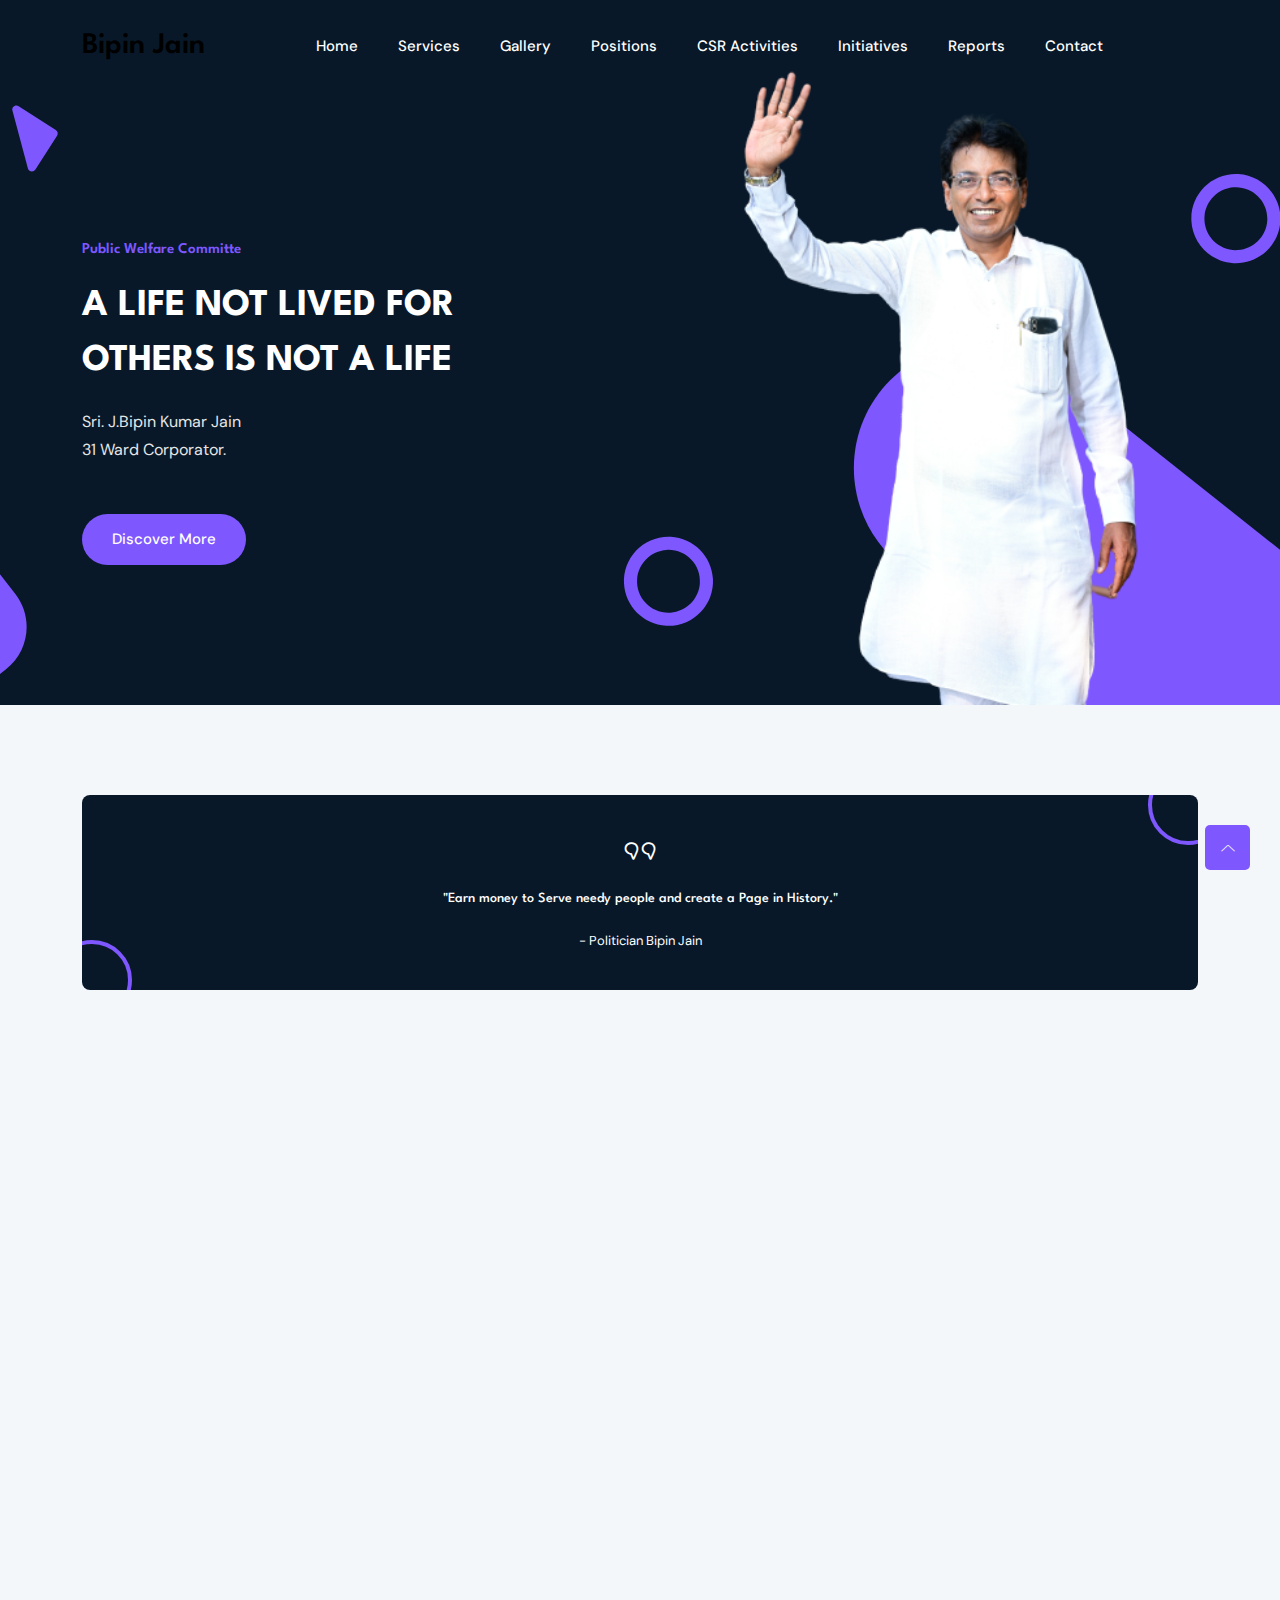
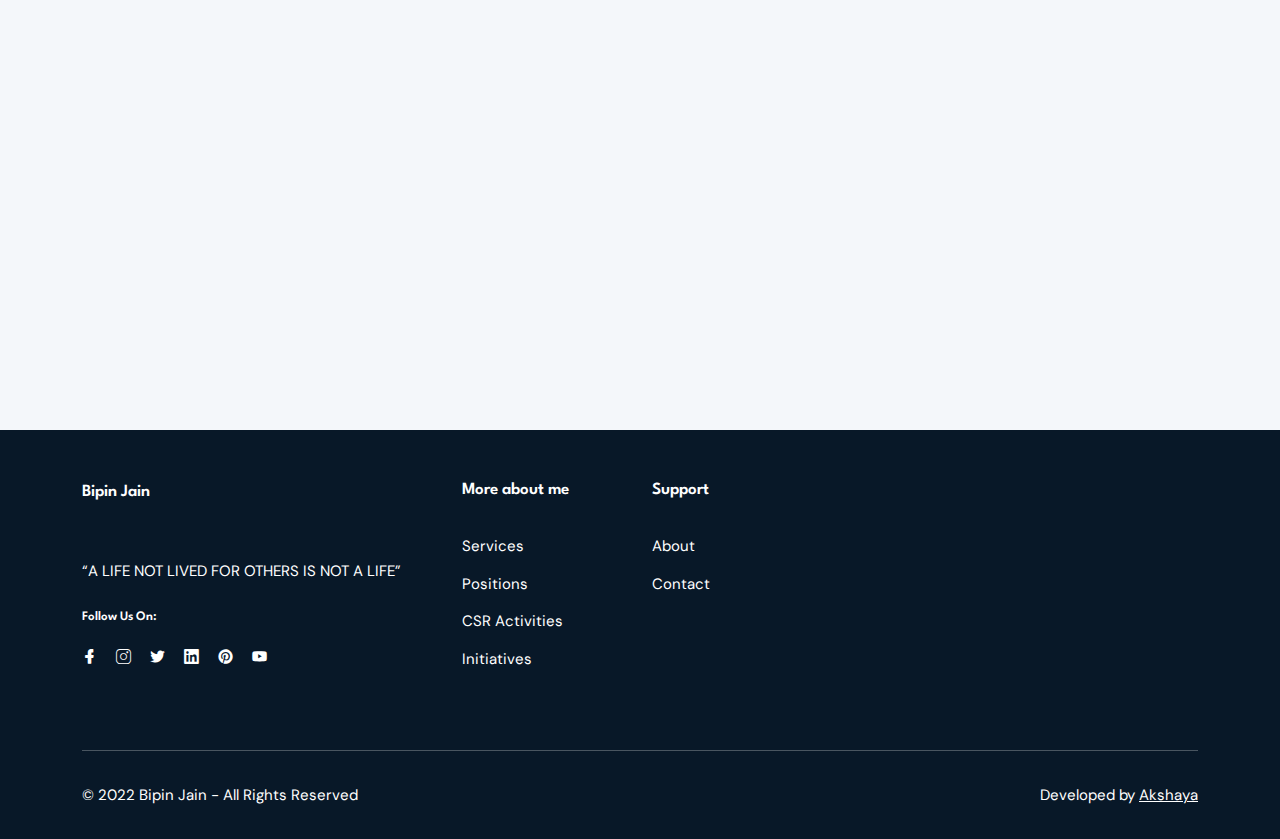
<file: index.html>
<!DOCTYPE html>
<html class="no-js" lang="zxx">

<head>
    <meta charset="utf-8" />
    <meta http-equiv="x-ua-compatible" content="ie=edge" />
    <title>Bipin Jain</title>
    <meta name="description" content="" />
    <meta name="viewport" content="width=device-width, initial-scale=1" />
    <link rel="shortcut icon" type="image/x-icon" href="assets/images/favicon.svg" />

    <link rel="stylesheet" href="assets/css/bootstrap.min.css" />
    <link rel="stylesheet" href="assets/css/LineIcons.3.0.css" />
    <link rel="stylesheet" href="assets/css/animate.css" />
    <link rel="stylesheet" href="assets/css/tiny-slider.css" />
    <link rel="stylesheet" href="assets/css/glightbox.min.css" />
    <link rel="stylesheet" href="assets/css/main.css" />
</head>

<body>

    <div class="preloader">
        <div class="preloader-inner">
            <div class="preloader-icon">
                <span></span>
                <span></span>
            </div>
        </div>
    </div>


    <header class="header navbar-area">
        <div class="container">
            <div class="row align-items-center">

                <div class="col-lg-12">
                    <div class="nav-inner">

                        <nav class="navbar navbar-expand-lg">
                            <a class="navbar-brand" href="index.html">
                                <h3 class="nav-item" style="color: black;">Bipin Jain </h3>
                            </a>
                            <button class="navbar-toggler mobile-menu-btn" type="button" data-bs-toggle="collapse"
                                data-bs-target="#navbarSupportedContent" aria-controls="navbarSupportedContent"
                                aria-expanded="false" aria-label="Toggle navigation">
                                <span class="toggler-icon"></span>
                                <span class="toggler-icon"></span>
                                <span class="toggler-icon"></span>
                            </button>
                            <div class="collapse navbar-collapse sub-menu-bar" id="navbarSupportedContent">
                                <ul id="nav" class="navbar-nav ms-auto">
                                    <li class="nav-item">
                                        <a href="index.html" class="active" aria-label="Toggle navigation">Home</a>
                                    </li>
                                    <li class="nav-item"><a href="services.html"
                                            aria-label="Toggle navigation">Services</a></li>
                                    <li class="nav-item"><a href="gallery.html"
                                            aria-label="Toggle navigation">Gallery</a></li>
                                    <li class="nav-item"><a href="positions.html"
                                            aria-label="Toggle navigation">Positions</a></li>
                                    <li class="nav-item"><a href="crs_activities.html"
                                            aria-label="Toggle navigation">CSR Activities</a></li>
                                    <li class="nav-item"><a href="initiatives.html"
                                            aria-label="Toggle navigation">Initiatives</a></li>
                                    <li class="nav-item"><a href="reports.html"
                                            aria-label="Toggle navigation">Reports</a></li>
                                    
                                 <!--   <li class="nav-item">
                                        <a href="about-us.html" aria-label="Toggle navigation">About</a>
                                    </li> -->
                                    <li class="nav-item">
                                        <a href="contact.html" aria-label="Toggle navigation">Contact</a>
                                    </li>
                                </ul>
                            </div>
                        </nav>

                    </div>
                </div>
            </div>
        </div>
    </header>


    <section class="hero-area">
        <div class="container">
            <div class="row align-items-center">
                <div class="col-lg-5 col-md-12 col-12">
                    <div class="hero-content">
                        <h4 class="wow fadeInUp" data-wow-delay=".2s">Public Welfare Committe</h4>
                        <h1 class="wow fadeInUp" data-wow-delay=".4s">A LIFE NOT LIVED FOR OTHERS IS NOT A LIFE</h1>
                        <p class="wow fadeInUp" data-wow-delay=".6s">Sri. J.Bipin Kumar Jain<br> 31 Ward Corporator.
                        </p>
                        <div class="button wow fadeInUp" data-wow-delay=".8s">
                            <a href="about-us.html" class="btn ">Discover More</a>
                        </div>
                    </div>
                </div>
                <div class="col-lg-7 col-12">
                    <div class="hero-image">
                        <img class="main-image" src="assets/images/hero-image.png" style="zoom:1.3" alt="#">
                    </div>
                </div>
            </div>
        </div>
    </section>


    <div class="services section">
        <div class="container">
            <div class="row">
                <div class="col-12">
                    <blockquote>
                        <div class="icon">
                            <i class="lni lni-quotation"></i>
                        </div>
                        <h4>"Earn money to Serve needy people and create a Page in History."</h4>
                        <span>- Politician Bipin Jain</span>
                    </blockquote>
                </div>
            </div>
            <div class="row">
                <div class="col-lg-6 col-md-12 col-12 wow fadeInUp" data-wow-delay=".2s">
                    <div class="single-service">
                        <h4 class="text-title">Political Career</h4>
                        <p align="justify">His leadership qualities were honed in the early student days of school to
                            service
                            the people.A man who is disciplained and always punctual. He is deeply involved in
                            <strong>Indian
                                Politics</strong> for more than four and a half decades. At present, he is the elected
                            member of
                            a Greater Visakhapatnam municipal corporation,<strong> 31 ward GVMC corporator</strong> on
                            <strong>17th November 2021</strong>
                            from <strong>YSR congress party.</strong> In 2019, He first contested independently for
                            Visakhapatnam
                            South Assembly Constituency as MLA and in 2020 contested independently for GVMC Corporator
                            for 31
                            ward. Every time, choose Envelop symbol and campaigned door to door on bike as a single man
                            in
                            elections. For his honest and serving nature has been elected as a corporator from YSR
                            congress
                            party in by elections.</p>
                    </div>
                </div>
                <div class="col-lg-6 col-md-12 col-12 wow fadeInUp" data-wow-delay=".4s">
                    <div class="single-service">
                        <h4 class="text-title">Profile</h4>
                        <p align="justify">Mr. <strong>J Bipin Kumar Jain </strong>&nbsp;is a visionary, entrepreneur,
                            market analyst, social activist and politician, who with his dynamic leadership has empower
                            individuals
                            and small scale industries with his knowledge in business. He chose to enhance his service
                            in the
                            social and political arena motivated by Atal Bihari VajpayeeJi during his schooling. He
                            shifted to
                            Visakhapatnam from Mumbai in 2003 and started whole sale electronic business in north
                            coastal of
                            Andhra Pradesh. He loves challenges and ready to take risk by doing various new and
                            Innovative
                            businesses. His key strength is Known 9 languages so that can understand problems of people
                            and
                            solve their issues under jurisdiction. He loving to serve the people and feels himself it is
                            his
                            duty given by people.</p>
                    </div>
                </div>
            </div>
            <div class="row">
                <div class="col-lg-12 col-md-12 col-12 wow fadeInUp" data-wow-delay=".2s">
                    <div class="single-service">
                        <h4 class="text-title">Objectives</h4>
                        <p><strong>Duties:</strong> As a Corporator loves to work in corporate style by receive daily
                            complaints from ward people by early morning and forwarded to respective departments to
                            solve the issues by same day heart fully under jurisdiction.<br />
                            <strong>Receiving complaints:</strong>Street lights, Cleaning roads, Traffic, Public
                            health,Sanitization,Food adultration, Mosqito meance, Desilting of drain, Removal of
                            garbage, Drinking water supply, Water pipe leakage, Dog meance, UGD over flow, Pot hole fill
                            up and Repairs damage surface, Followup for voter ID and implementing government schemes to
                            the respective public.<br /> For needed one provide food, cloths and medicines directly not
                            by donate money. Never give rupee to dependent people who are not
                            working.<br /><strong>Charitable trust to help the people in emergency.</strong><br />
                            <strong>JETHMALJII BIPIN JAIN PEOPLE FOUNDATION</strong> <br><a href="#"
                                target="_blank">Click
                                here</a></p>
                    </div>
                </div>
            </div>
        </div>
    </div>
    <footer class="footer section">

        <div class="footer-top">
            <div class="container">
                <div class="inner-content">
                    <div class="row">
                        <div class="col-lg-4 col-md-6 col-12">

                            <div class="single-footer f-about">
                                <div class="logo">
                                    <a href="index.html">
                                        <h3>Bipin Jain</h3>
                                    </a>
                                </div>
                                <p>&ldquo;A LIFE NOT LIVED FOR OTHERS IS NOT A LIFE&rdquo;</p>
                                <h4 class="social-title">Follow Us On:</h4>
                                <ul class="social">
                                    <li><a href="https://akulaakshaya.github.io/"><i
                                                class="lni lni-facebook-filled"></i></a></li>
                                    <li><a href="https://akulaakshaya.github.io/"><i class="lni lni-instagram"></i></a>
                                    </li>
                                    <li><a href="https://akulaakshaya.github.io/"><i
                                                class="lni lni-twitter-original"></i></a></li>
                                    <li><a href="https://akulaakshaya.github.io/"><i
                                                class="lni lni-linkedin-original"></i></a></li>
                                    <li><a href="https://akulaakshaya.github.io/"><i class="lni lni-pinterest"></i></a>
                                    </li>
                                    <li><a href="https://akulaakshaya.github.io/"><i class="lni lni-youtube"></i></a>
                                    </li>
                                </ul>
                            </div>

                        </div>
                        <div class="col-lg-2 col-md-6 col-12">

                            <div class="single-footer f-link">
                                <h3>More about me</h3>
                                <ul>
                                    <li><a href="services.html">Services</a></li>
                                    <li><a href="positions.html">Positions</a></li>
                                    <li><a href="crs_activities.html">CSR Activities</a></li>
                                    <li><a href="initiatives.html">Initiatives</a></li>
                                </ul>
                            </div>

                        </div>
                        <div class="col-lg-2 col-md-6 col-12">

                            <div class="single-footer f-link">
                                <h3>Support</h3>
                                <ul>
                                   
                                    <li><a href="about-us.html">About</a></li>
                                    <li><a href="contact.html">Contact</a></li>
                                </ul>
                            </div>

                        </div>
                        <div class="col-lg-4 col-md-6 col-12">
                        <!--
                            <div class="single-footer newsletter">
                                <h3>Subscribe</h3>
                                <p>Subscribe to our newsletter for the latest updates</p>
                                <form action="#" method="get" target="_blank" class="newsletter-form">
                                    <input name="EMAIL" placeholder="Email address" required="required" type="email">
                                    <div class="button">
                                        <button class="sub-btn"><i class="lni lni-envelope"></i>
                                        </button>
                                    </div>
                                </form>
                            </div>
                    -->
                        </div>
                    </div>
                </div>
            </div>
        </div>


        <div class="copyright-area">
            <div class="container">
                <div class="inner-content">
                    <div class="row">
                        <div class="col-lg-6 col-md-6 col-12">
                            <p class="copyright-text">© 2022 Bipin Jain - All Rights Reserved</p>
                        </div>
                        <div class="col-lg-6 col-md-6 col-12">
                            <p class="copyright-owner">Developed by <a
                                    href="https://akulaakshaya.github.io/" rel="nofollow" target="_blank">Akshaya</a>
                        </div>
                    </div>
                </div>
            </div>
        </div>

    </footer>


    <a href="#" class="scroll-top">
        <i class="lni lni-chevron-up"></i>
    </a>

    <script src="assets/js/bootstrap.min.js"></script>
    <script src="assets/js/wow.min.js"></script>
    <script src="assets/js/tiny-slider.js"></script>
    <script src="assets/js/glightbox.min.js"></script>
    <script src="assets/js/count-up.min.js"></script>
    <script src="assets/js/imagesloaded.min.js"></script>
    <script src="assets/js/isotope.min.js"></script>
    <script src="assets/js/main.js"></script>
    <script>
        //========= testimonial 
        tns({
            container: '.testimonial-slider',
            items: 3,
            slideBy: 'page',
            autoplay: false,
            mouseDrag: true,
            gutter: 0,
            nav: true,
            controls: false,
            responsive: {
                0: {
                    items: 1,
                },
                540: {
                    items: 1,
                },
                768: {
                    items: 2,
                },
                992: {
                    items: 2,
                },
                1170: {
                    items: 3,
                }
            }
        });

        //====== counter up 
        var cu = new counterUp({
            start: 0,
            duration: 2000,
            intvalues: true,
            interval: 100,
            append: " ",
        });
        cu.start();

        //========= glightbox
        GLightbox({
            'href': 'https://www.youtube.com/watch?v=r44RKWyfcFw&fbclid=IwAR21beSJORalzmzokxDRcGfkZA1AtRTE__l5N4r09HcGS5Y6vOluyouM9EM',
            'type': 'video',
            'source': 'youtube', //vimeo, youtube or local
            'width': 900,
            'autoplayVideos': true,
        });

        //============== isotope masonry js with imagesloaded
        imagesLoaded('#container', function () {
            var elem = document.querySelector('.grid');
            var iso = new Isotope(elem, {
                // options
                itemSelector: '.grid-item',
                masonry: {
                    // use outer width of grid-sizer for columnWidth
                    columnWidth: '.grid-item'
                }
            });

            let filterButtons = document.querySelectorAll('.portfolio-btn-wrapper button');
            filterButtons.forEach(e =>
                e.addEventListener('click', () => {

                    let filterValue = event.target.getAttribute('data-filter');
                    iso.arrange({
                        filter: filterValue
                    });
                })
            );
        });
    </script>
</body>

</html>
</file>
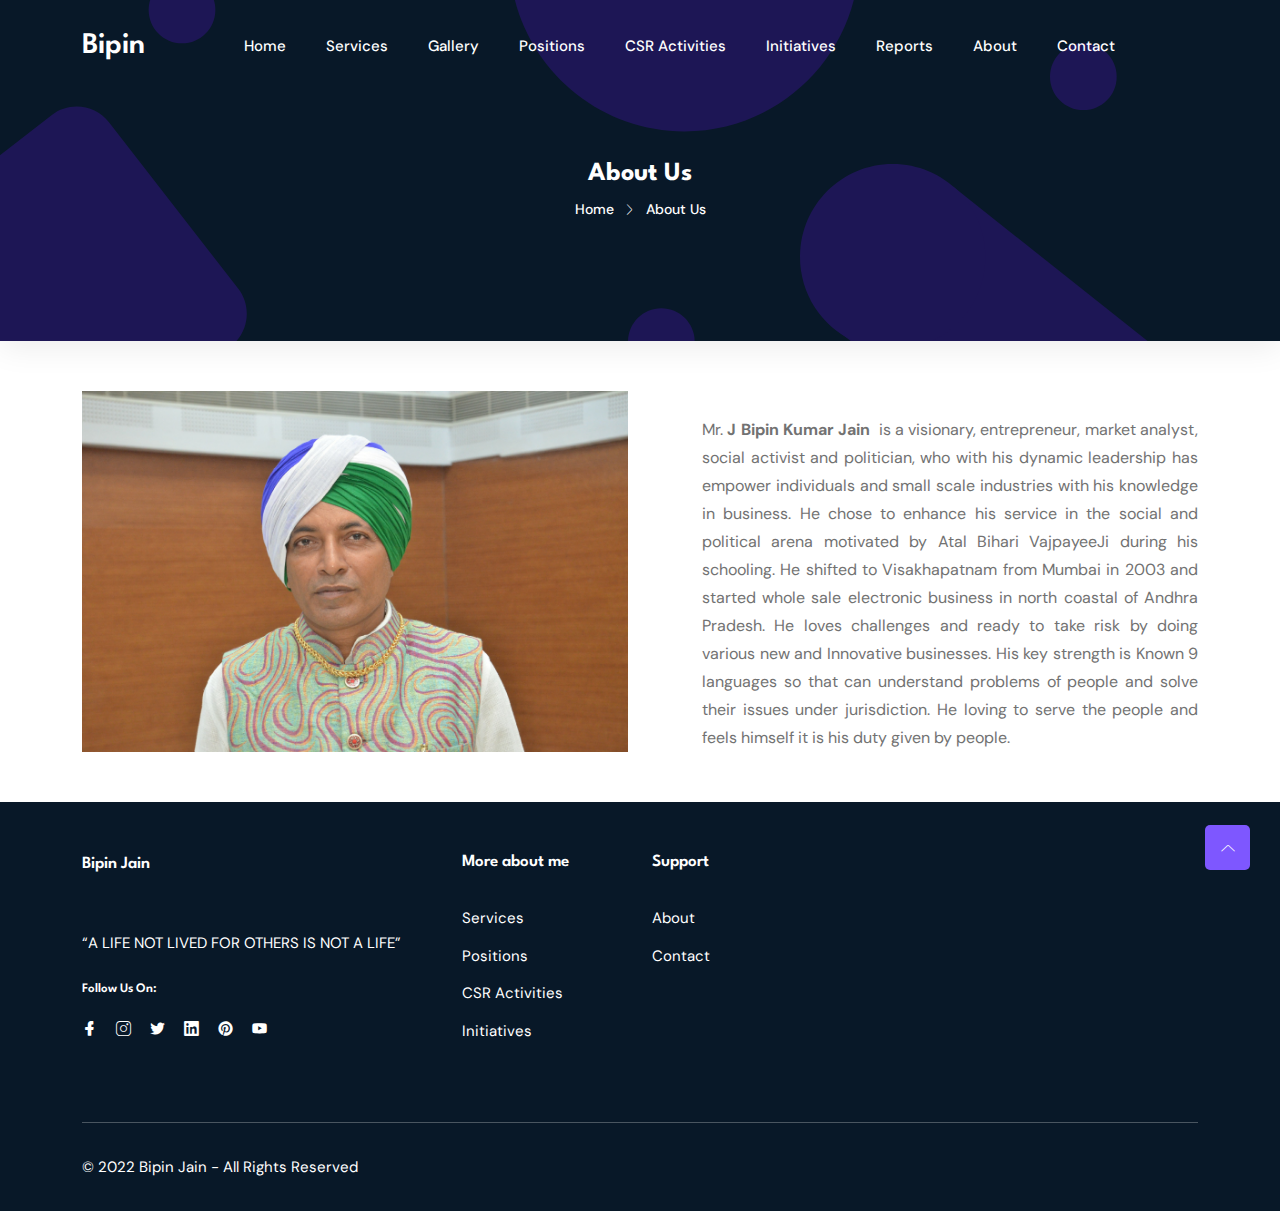
<file: about-us.html>
<!DOCTYPE html>
<html class="no-js" lang="zxx">

<head>
    <meta charset="utf-8" />
    <meta http-equiv="x-ua-compatible" content="ie=edge" />
    <title>About Us </title>
    <meta name="description" content="" />
    <meta name="viewport" content="width=device-width, initial-scale=1" />
    <link rel="shortcut icon" type="image/x-icon" href="assets/images/favicon.svg" />

    <link rel="stylesheet" href="assets/css/bootstrap.min.css" />
    <link rel="stylesheet" href="assets/css/LineIcons.3.0.css" />
    <link rel="stylesheet" href="assets/css/animate.css" />
    <link rel="stylesheet" href="assets/css/tiny-slider.css" />
    <link rel="stylesheet" href="assets/css/glightbox.min.css" />
    <link rel="stylesheet" href="assets/css/main.css" />
</head>

<body>
    <!--[if lte IE 9]>
      <p class="browserupgrade">
        You are using an <strong>outdated</strong> browser. Please
        <a href="https://browsehappy.com/">upgrade your browser</a> to improve
        your experience and security.
      </p>
    <![endif]-->

    <div class="preloader">
        <div class="preloader-inner">
            <div class="preloader-icon">
                <span></span>
                <span></span>
            </div>
        </div>
    </div>


    <header class="header navbar-area">
        <div class="container">
            <div class="row align-items-center">

                <div class="col-lg-12">
                    <div class="nav-inner">

                        <nav class="navbar navbar-expand-lg">
                            <a class="navbar-brand" href="index.html">
                                <h3 class="nav-item" style="color: white;">Bipin</h3>
                            </a>
                            <button class="navbar-toggler mobile-menu-btn" type="button" data-bs-toggle="collapse"
                                data-bs-target="#navbarSupportedContent" aria-controls="navbarSupportedContent"
                                aria-expanded="false" aria-label="Toggle navigation">
                                <span class="toggler-icon"></span>
                                <span class="toggler-icon"></span>
                                <span class="toggler-icon"></span>
                            </button>
                            <div class="collapse navbar-collapse sub-menu-bar" id="navbarSupportedContent">
                                <ul id="nav" class="navbar-nav ms-auto">
                                    <li class="nav-item">
                                        <a href="index.html"  aria-label="Toggle navigation">Home</a>
                                    </li>
                                    <li class="nav-item"><a href="services.html"
                                            aria-label="Toggle navigation">Services</a></li>
                                    <li class="nav-item"><a href="gallery.html"
                                            aria-label="Toggle navigation">Gallery</a></li>
                                    <li class="nav-item"><a href="positions.html"
                                            aria-label="Toggle navigation">Positions</a></li>
                                    <li class="nav-item"><a href="crs_activities.html"
                                            aria-label="Toggle navigation">CSR Activities</a></li>
                                    <li class="nav-item"><a href="initiatives.html"
                                            aria-label="Toggle navigation">Initiatives</a></li>
                                    <li class="nav-item"><a href="reports.html"
                                            aria-label="Toggle navigation">Reports</a></li>
                                    
                                    <li class="nav-item">
                                        <a href="about-us.html" class="active" aria-label="Toggle navigation">About</a>
                                    </li>
                                    <li class="nav-item">
                                        <a href="contact.html" aria-label="Toggle navigation">Contact</a>
                                    </li>
                                </ul>
                            </div>
                        </nav>

                    </div>
                </div>
            </div>
        </div>
    </header>

    <div class="breadcrumbs">
        <div class="container">
            <div class="row align-items-center">
                <div class="col-lg-6 offset-lg-3 col-md-12 col-12">
                    <div class="breadcrumbs-content">
                        <h1 class="page-title">About Us</h1>
                        <ul class="breadcrumb-nav">
                            <li><a href="index.html">Home</a></li>
                            <li>About Us</li>
                        </ul>
                    </div>
                </div>
            </div>
        </div>
    </div>


    <section class="about section">
        <div class="container">
            <div class="row align-items-center">
                <div class="col-lg-6 col-12">
                    <div class="image wow fadeInLeft" data-wow-delay=".2s">
                        <img src="assets/images/Images/SKV_6275.jpg" alt="#">
                    </div>
                </div>
                <div class="col-lg-6 col-12">
                    <div class="content wow fadeInRight" data-wow-delay=".4s">
                        <p align="justify">Mr. <strong>J Bipin Kumar Jain </strong>&nbsp;is a visionary, entrepreneur,
                            market analyst, social activist and politician, who with his dynamic leadership has empower
                            individuals
                            and small scale industries with his knowledge in business. He chose to enhance his service
                            in the
                            social and political arena motivated by Atal Bihari VajpayeeJi during his schooling. He
                            shifted to
                            Visakhapatnam from Mumbai in 2003 and started whole sale electronic business in north
                            coastal of
                            Andhra Pradesh. He loves challenges and ready to take risk by doing various new and
                            Innovative
                            businesses. His key strength is Known 9 languages so that can understand problems of people
                            and
                            solve their issues under jurisdiction. He loving to serve the people and feels himself it is
                            his
                            duty given by people.</p>
                    </div>
                </div>
            </div>
        </div>
    </section>

<!--
    <section class="testimonials style2 section">
        <div class="container">
            <div class="row">
                <div class="col-12">
                    <div class="section-title">
                        <h3 class="wow zoomIn" data-wow-delay=".2s">Customer Reviews</h3>
                        <h2 class="wow fadeInUp" data-wow-delay=".4s">Our Testimonials</h2>
                        <p class="wow fadeInUp" data-wow-delay=".6s">There are many variations of passages of Lorem
                            Ipsum available, but the majority have suffered alteration in some form.</p>
                    </div>
                </div>
            </div>
            <div class="row testimonial-slider">
                <div class="col-lg-6 col-12 ">

                    <div class="single-testimonial">
                        <div class="inner-content">
                            <div class="quote-icon">
                                <i class="lni lni-quotation"></i>
                            </div>
                            <div class="text">
                                <p>“A vast number of clients decide to create dedicated software is the
                                    online store. It is nothing but a website with a catalog of products and the
                                    possibility.”</p>
                            </div>
                            <div class="author">
                                <img src="assets/images/testimonial/testi-1.png" alt="#">
                                <h4 class="name">Somalia D Silva
                                    <span class="deg">Business Manager</span>
                                </h4>
                            </div>
                        </div>
                    </div>

                </div>
                <div class="col-lg-6 col-12 ">

                    <div class="single-testimonial">
                        <div class="inner-content">
                            <div class="quote-icon">
                                <i class="lni lni-quotation"></i>
                            </div>
                            <div class="text">
                                <p>“A vast number of clients decide to create dedicated software is the
                                    online store. It is nothing but a website with a catalog of products and the
                                    possibility.”</p>
                            </div>
                            <div class="author">
                                <img src="assets/images/testimonial/testi-2.png" alt="#">
                                <h4 class="name">David Warner
                                    <span class="deg">Web Developer</span>
                                </h4>
                            </div>
                        </div>
                    </div>

                </div>
                <div class="col-lg-6 col-12 ">

                    <div class="single-testimonial">
                        <div class="inner-content">
                            <div class="quote-icon">
                                <i class="lni lni-quotation"></i>
                            </div>
                            <div class="text">
                                <p>“A vast number of clients decide to create dedicated software is the
                                    online store. It is nothing but a website with a catalog of products and the
                                    possibility.”</p>
                            </div>
                            <div class="author">
                                <img src="assets/images/testimonial/testi-3.png" alt="#">
                                <h4 class="name">Jems Gilario
                                    <span class="deg">Graphics Designer</span>
                                </h4>
                            </div>
                        </div>
                    </div>

                </div>
                <div class="col-lg-6 col-12 ">

                    <div class="single-testimonial">
                        <div class="inner-content">
                            <div class="quote-icon">
                                <i class="lni lni-quotation"></i>
                            </div>
                            <div class="text">
                                <p>“A vast number of clients decide to create dedicated software is the
                                    online store. It is nothing but a website with a catalog of products and the
                                    possibility.”</p>
                            </div>
                            <div class="author">
                                <img src="assets/images/testimonial/testi-2.png" alt="#">
                                <h4 class="name">David Warner
                                    <span class="deg">Web Developer</span>
                                </h4>
                            </div>
                        </div>
                    </div>

                </div>
                <div class="col-lg-6 col-12 ">

                    <div class="single-testimonial">
                        <div class="inner-content">
                            <div class="quote-icon">
                                <i class="lni lni-quotation"></i>
                            </div>
                            <div class="text">
                                <p>“A vast number of clients decide to create dedicated software is the
                                    online store. It is nothing but a website with a catalog of products and the
                                    possibility.”</p>
                            </div>
                            <div class="author">
                                <img src="assets/images/testimonial/testi-3.png" alt="#">
                                <h4 class="name">Jems Gilario
                                    <span class="deg">Graphics Designer</span>
                                </h4>
                            </div>
                        </div>
                    </div>

                </div>
            </div>
        </div>
    </section>


    <section class="team section">
        <div class="container">
            <div class="row">
                <div class="col-12">
                    <div class="section-title">
                        <h3 class="wow zoomIn" data-wow-delay=".2s">Expert Team</h3>
                        <h2 class="wow fadeInUp" data-wow-delay=".4s">Meet Our Team</h2>
                        <p class="wow fadeInUp" data-wow-delay=".6s">There are many variations of passages of Lorem
                            Ipsum available, but the majority have suffered alteration in some form.</p>
                    </div>
                </div>
            </div>
            <div class="row">
                <div class="col-lg-3 col-md-6 col-12 wow fadeInUp" data-wow-delay=".3s">

                    <div class="single-team">
                        <div class="team-image">
                            <img src="assets/images/team/team4.jpg" alt="#">
                        </div>
                        <div class="content">
                            <h4>Deco Milan
                                <span>Founder</span>
                            </h4>
                            <ul class="social">
                                <li><a href="javascript:void(0)"><i class="lni lni-facebook-filled"></i></a></li>
                                <li><a href="javascript:void(0)"><i class="lni lni-instagram"></i></a></li>
                                <li><a href="javascript:void(0)"><i class="lni lni-twitter-original"></i></a></li>
                                <li><a href="javascript:void(0)"><i class="lni lni-linkedin-original"></i></a></li>
                            </ul>
                        </div>
                    </div>

                </div>
                <div class="col-lg-3 col-md-6 col-12 wow fadeInUp" data-wow-delay=".5s">

                    <div class="single-team">
                        <div class="team-image">
                            <img src="assets/images/team/team1.jpg" alt="#">
                        </div>
                        <div class="content">
                            <h4>Liza Marko
                                <span>Developer</span>
                            </h4>
                            <ul class="social">
                                <li><a href="javascript:void(0)"><i class="lni lni-facebook-filled"></i></a></li>
                                <li><a href="javascript:void(0)"><i class="lni lni-instagram"></i></a></li>
                                <li><a href="javascript:void(0)"><i class="lni lni-twitter-original"></i></a></li>
                                <li><a href="javascript:void(0)"><i class="lni lni-linkedin-original"></i></a></li>
                            </ul>
                        </div>
                    </div>

                </div>
                <div class="col-lg-3 col-md-6 col-12 wow fadeInUp" data-wow-delay=".7s">

                    <div class="single-team">
                        <div class="team-image">
                            <img src="assets/images/team/team2.jpg" alt="#">
                        </div>
                        <div class="content">
                            <h4>John Smith
                                <span>Designer</span>
                            </h4>
                            <ul class="social">
                                <li><a href="javascript:void(0)"><i class="lni lni-facebook-filled"></i></a></li>
                                <li><a href="javascript:void(0)"><i class="lni lni-instagram"></i></a></li>
                                <li><a href="javascript:void(0)"><i class="lni lni-twitter-original"></i></a></li>
                                <li><a href="javascript:void(0)"><i class="lni lni-linkedin-original"></i></a></li>
                            </ul>
                        </div>
                    </div>

                </div>
                <div class="col-lg-3 col-md-6 col-12 wow fadeInUp" data-wow-delay=".9s">

                    <div class="single-team">
                        <div class="team-image">
                            <img src="assets/images/team/team3.jpg" alt="#">
                        </div>
                        <div class="content">
                            <h4>Amion Doe
                                <span>Co-Founder</span>
                            </h4>
                            <ul class="social">
                                <li><a href="javascript:void(0)"><i class="lni lni-facebook-filled"></i></a></li>
                                <li><a href="javascript:void(0)"><i class="lni lni-instagram"></i></a></li>
                                <li><a href="javascript:void(0)"><i class="lni lni-twitter-original"></i></a></li>
                                <li><a href="javascript:void(0)"><i class="lni lni-linkedin-original"></i></a></li>
                            </ul>
                        </div>
                    </div>

                </div>
            </div>
        </div>
    </section>-->


    <footer class="footer section">

        <div class="footer-top">
            <div class="container">
                <div class="inner-content">
                    <div class="row">
                        <div class="col-lg-4 col-md-6 col-12">

                            <div class="single-footer f-about">
                                <div class="logo">
                                    <a href="index.html">
                                        <h3>Bipin Jain</h3>
                                    </a>
                                </div>
                                <p>&ldquo;A LIFE NOT LIVED FOR OTHERS IS NOT A LIFE&rdquo;</p>
                                <h4 class="social-title">Follow Us On:</h4>
                                <ul class="social">
                                    <li><a href="https://akulaakshaya.github.io/"><i
                                                class="lni lni-facebook-filled"></i></a></li>
                                    <li><a href="https://akulaakshaya.github.io/"><i class="lni lni-instagram"></i></a>
                                    </li>
                                    <li><a href="https://akulaakshaya.github.io/"><i
                                                class="lni lni-twitter-original"></i></a></li>
                                    <li><a href="https://akulaakshaya.github.io/"><i
                                                class="lni lni-linkedin-original"></i></a></li>
                                    <li><a href="https://akulaakshaya.github.io/"><i class="lni lni-pinterest"></i></a>
                                    </li>
                                    <li><a href="https://akulaakshaya.github.io/"><i class="lni lni-youtube"></i></a>
                                    </li>
                                </ul>
                            </div>

                        </div>
                        <div class="col-lg-2 col-md-6 col-12">

                            <div class="single-footer f-link">
                                <h3>More about me</h3>
                                <ul>
                                    <li><a href="services.html">Services</a></li>
                                    <li><a href="positions.html">Positions</a></li>
                                    <li><a href="crs_activities.html">CSR Activities</a></li>
                                    <li><a href="initiatives.html">Initiatives</a></li>
                                </ul>
                            </div>

                        </div>
                        <div class="col-lg-2 col-md-6 col-12">

                            <div class="single-footer f-link">
                                <h3>Support</h3>
                                <ul>
                                
                                    <li><a href="about-us.html">About</a></li>
                                    <li><a href="contact.html">Contact</a></li>
                                </ul>
                            </div>

                        </div>
                        <div class="col-lg-4 col-md-6 col-12">

                          <!--  <div class="single-footer newsletter">
                                <h3>Subscribe</h3>
                                <p>Subscribe to our newsletter for the latest updates</p>
                                <form action="#" method="get" target="_blank" class="newsletter-form">
                                    <input name="EMAIL" placeholder="Email address" required="required" type="email">
                                    <div class="button">
                                        <button class="sub-btn"><i class="lni lni-envelope"></i>
                                        </button>
                                    </div>
                                </form>
                            </div>

                        </div>-->
                    </div>
                </div>
            </div>
        </div>


        <div class="copyright-area">
            <div class="container">
                <div class="inner-content">
                    <div class="row">
                        <div class="col-lg-6 col-md-6 col-12">
                            <p class="copyright-text">© 2022 Bipin Jain - All Rights Reserved</p>
                        </div>
                        
                    </div>
                </div>
            </div>
        </div>

    </footer>


    <a href="#" class="scroll-top">
        <i class="lni lni-chevron-up"></i>
    </a>

    <script src="assets/js/bootstrap.min.js"></script>
    <script src="assets/js/wow.min.js"></script>
    <script src="assets/js/tiny-slider.js"></script>
    <script src="assets/js/glightbox.min.js"></script>
    <script src="assets/js/count-up.min.js"></script>
    <script src="assets/js/main.js"></script>
    <script>
        //========= testimonial 
        tns({
            container: '.testimonial-slider',
            items: 3,
            slideBy: 'page',
            autoplay: false,
            mouseDrag: true,
            gutter: 0,
            nav: true,
            controls: false,
            responsive: {
                0: {
                    items: 1,
                },
                540: {
                    items: 1,
                },
                768: {
                    items: 2,
                },
                992: {
                    items: 2,
                },
                1170: {
                    items: 3,
                }
            }
        });

        //====== counter up 
        var cu = new counterUp({
            start: 0,
            duration: 2000,
            intvalues: true,
            interval: 100,
            append: " ",
        });
        cu.start();
    </script>
</body>

</html>
</file>
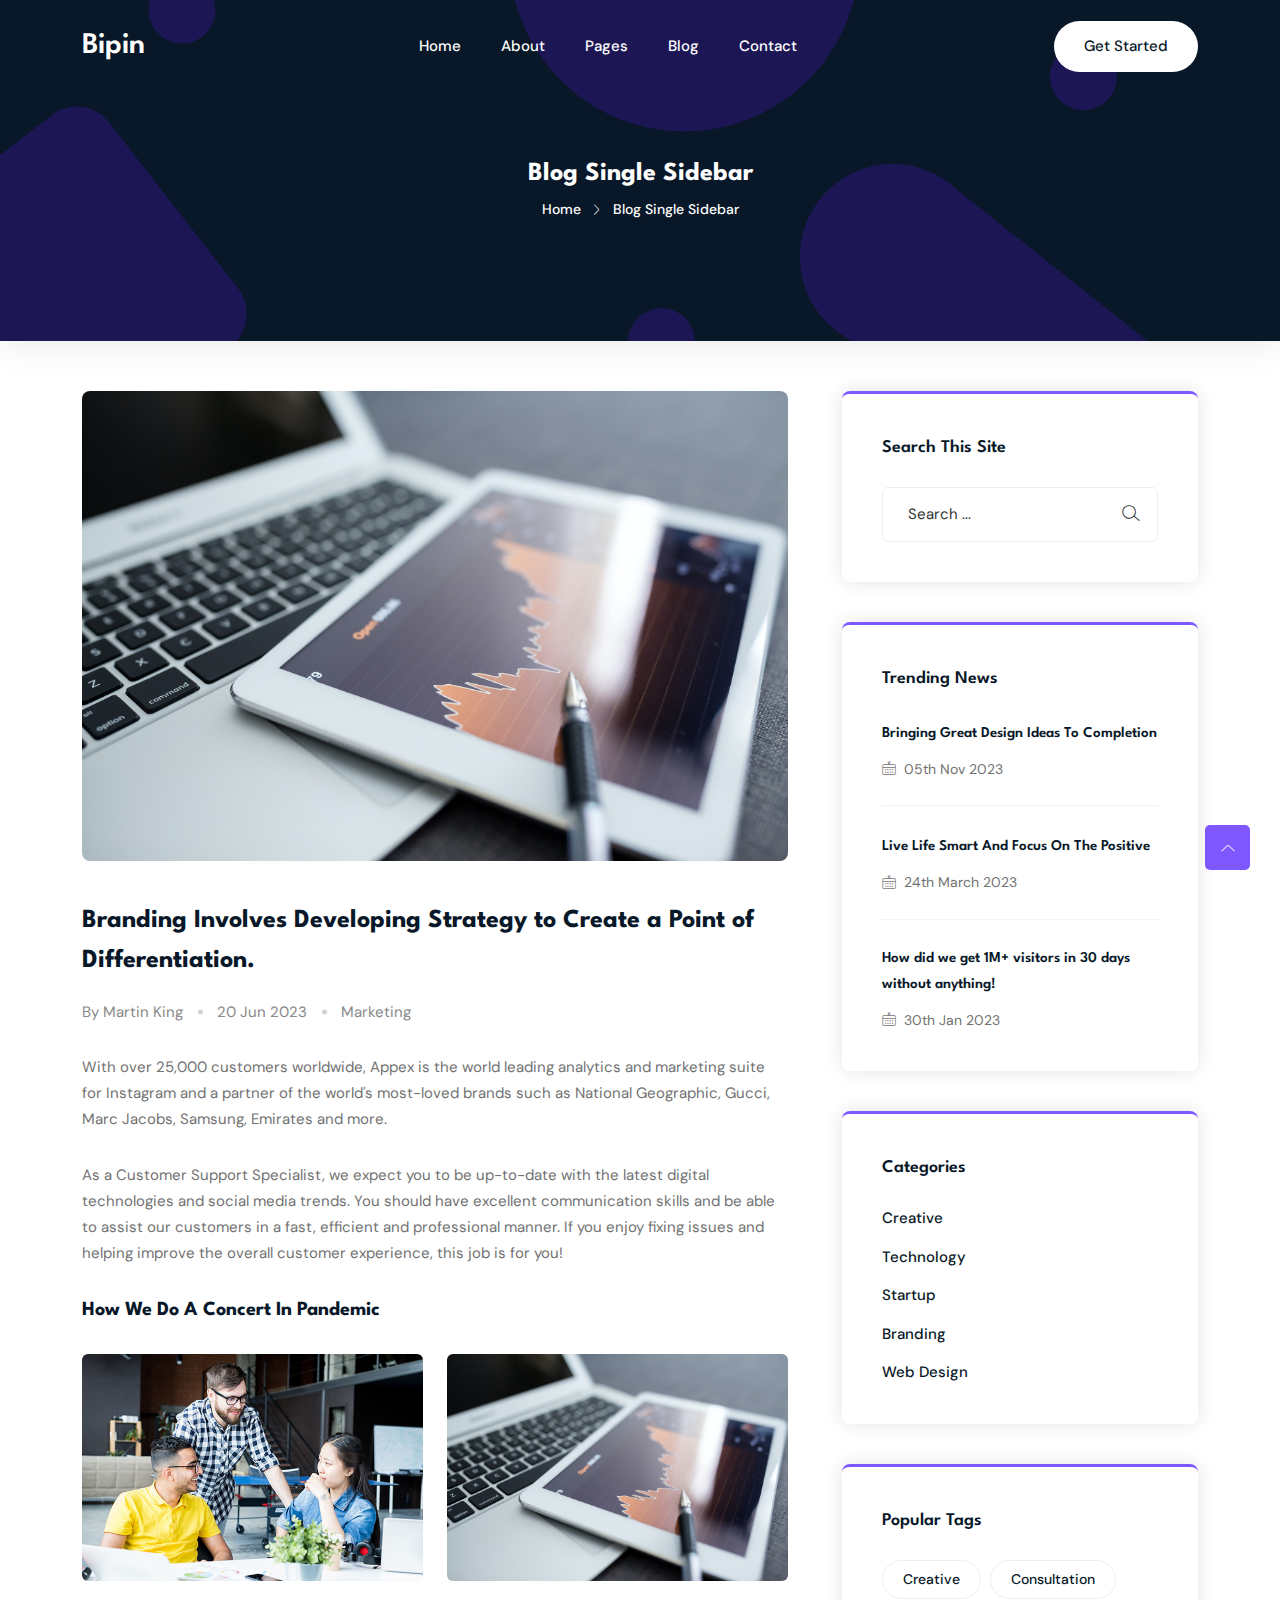
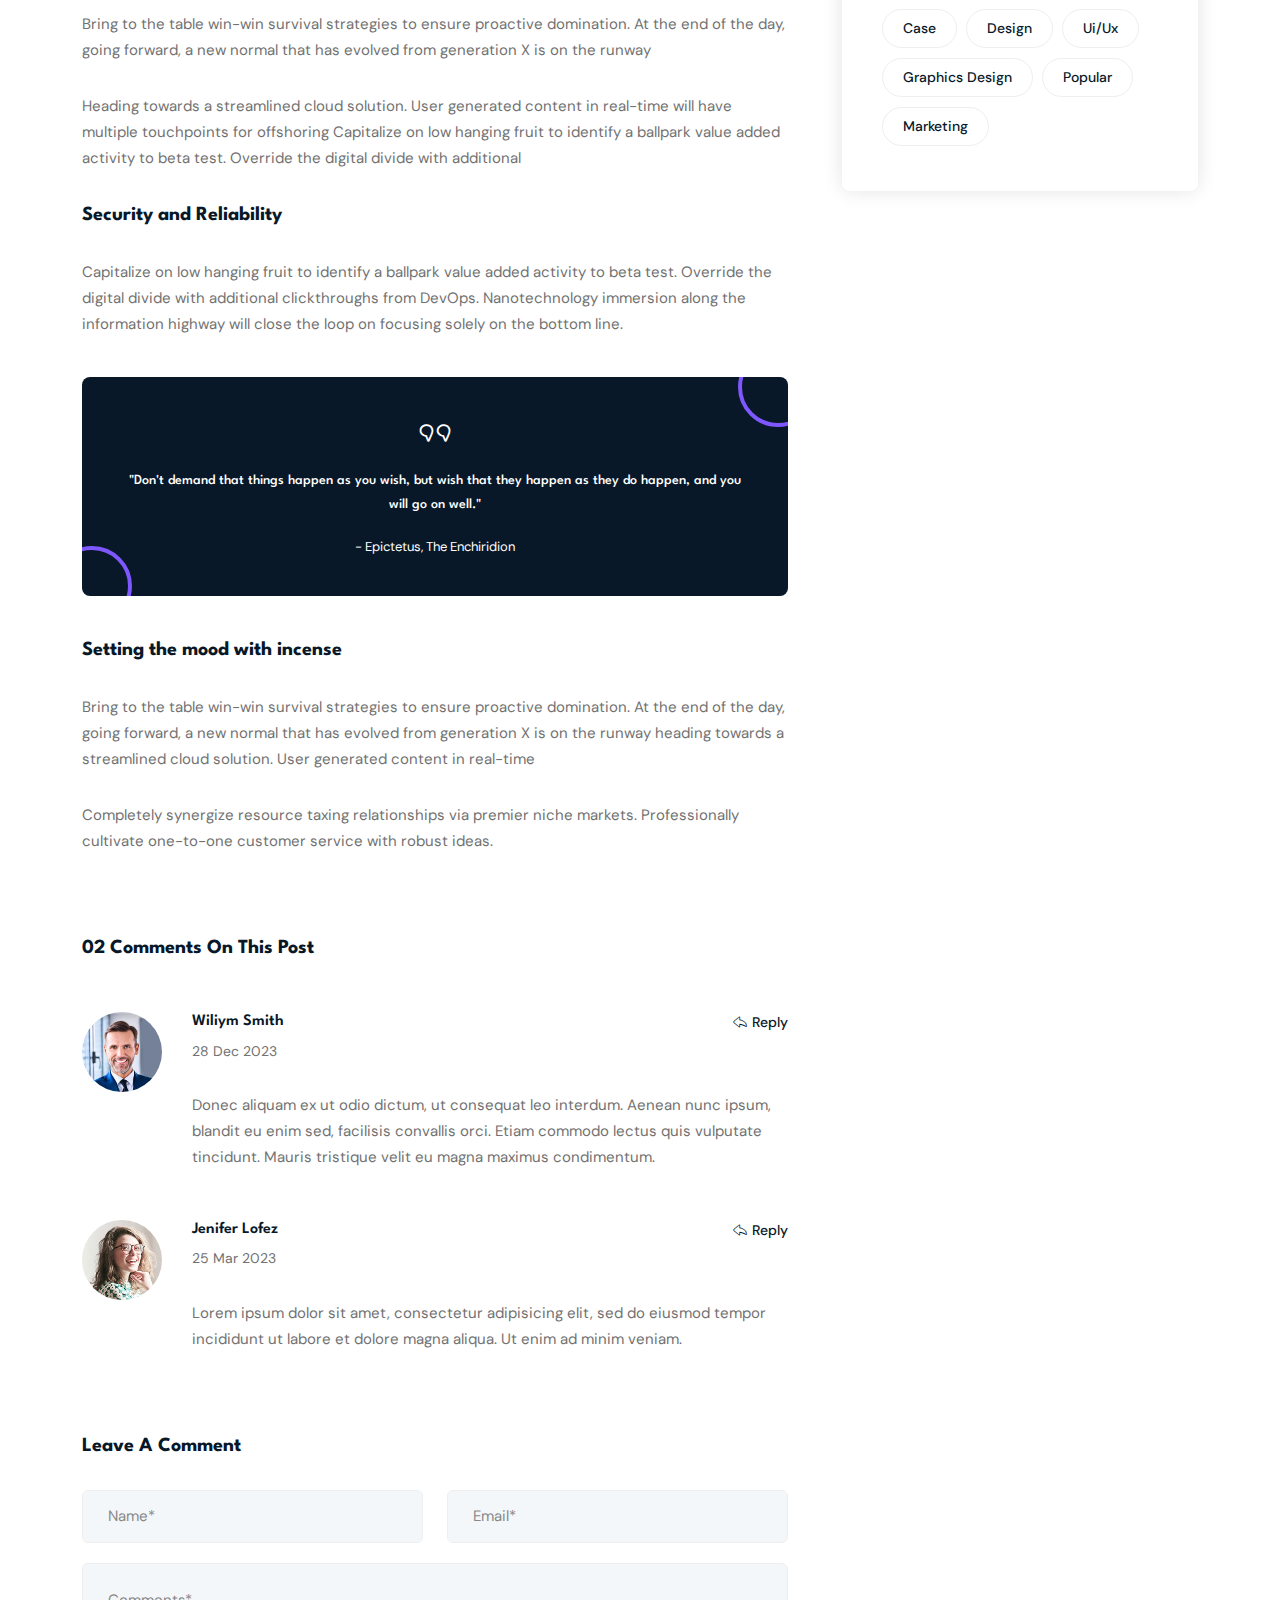
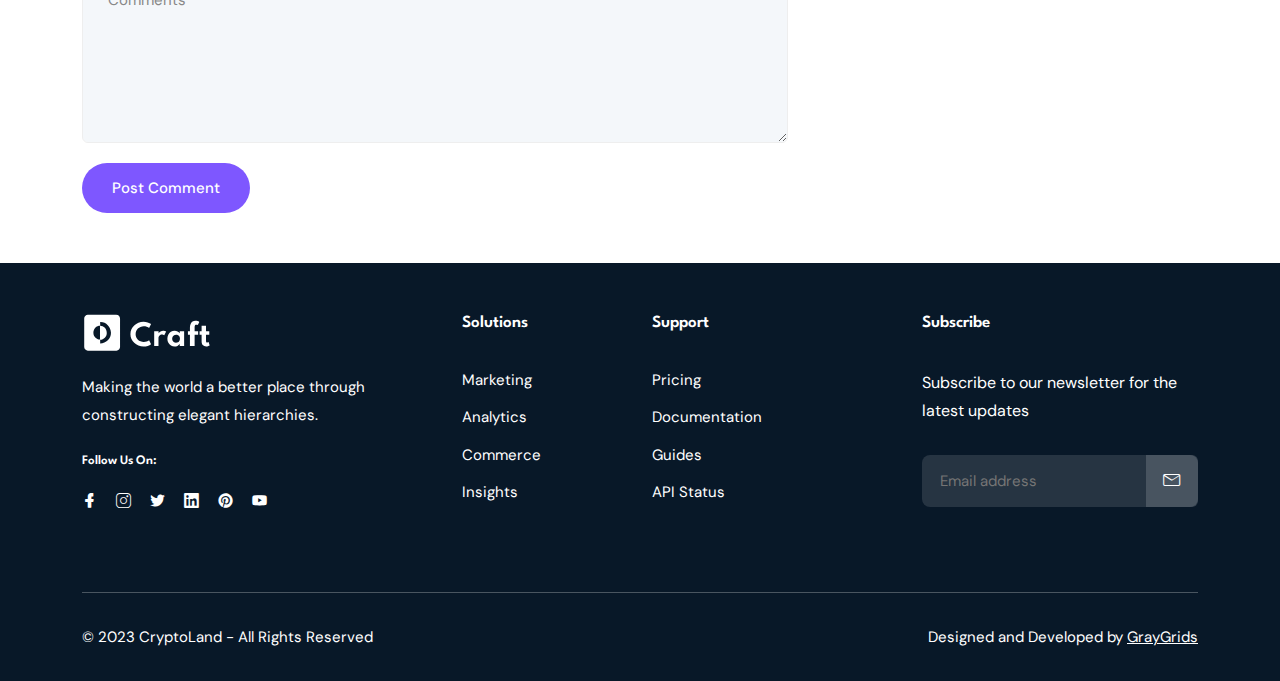
<file: blog-single.html>
<!DOCTYPE html>
<html class="no-js" lang="zxx">

<head>
  <meta charset="utf-8" />
  <meta http-equiv="x-ua-compatible" content="ie=edge" />
  <title>Blog Single - Craft Startup Landing Page Template.</title>
  <meta name="description" content="" />
  <meta name="viewport" content="width=device-width, initial-scale=1" />
  <link rel="shortcut icon" type="image/x-icon" href="assets/images/favicon.svg" />

  <link rel="stylesheet" href="assets/css/bootstrap.min.css" />
  <link rel="stylesheet" href="assets/css/LineIcons.3.0.css" />
  <link rel="stylesheet" href="assets/css/animate.css" />
  <link rel="stylesheet" href="assets/css/tiny-slider.css" />
  <link rel="stylesheet" href="assets/css/glightbox.min.css" />
  <link rel="stylesheet" href="assets/css/main.css" />
</head>

<body>
  <!--[if lte IE 9]>
      <p class="browserupgrade">
        You are using an <strong>outdated</strong> browser. Please
        <a href="https://browsehappy.com/">upgrade your browser</a> to improve
        your experience and security.
      </p>
    <![endif]-->

  <div class="preloader">
    <div class="preloader-inner">
      <div class="preloader-icon">
        <span></span>
        <span></span>
      </div>
    </div>
  </div>


  <header class="header navbar-area">
    <div class="container">
      <div class="row align-items-center">
        <div class="col-lg-12">
          <div class="nav-inner">

            <nav class="navbar navbar-expand-lg">
              <a class="navbar-brand" href="index.html">
                <h3 class="nav-item" style="color: white;">Bipin</h3>
            </a>
              <button class="navbar-toggler mobile-menu-btn" type="button" data-bs-toggle="collapse"
                data-bs-target="#navbarSupportedContent" aria-controls="navbarSupportedContent" aria-expanded="false"
                aria-label="Toggle navigation">
                <span class="toggler-icon"></span>
                <span class="toggler-icon"></span>
                <span class="toggler-icon"></span>
              </button>
              <div class="collapse navbar-collapse sub-menu-bar" id="navbarSupportedContent">
                <ul id="nav" class="navbar-nav ms-auto">
                  <li class="nav-item">
                    <a href="index.html" aria-label="Toggle navigation">Home</a>
                  </li>
                  <li class="nav-item">
                    <a href="about-us.html" aria-label="Toggle navigation">About</a>
                  </li>
                  <li class="nav-item">
                    <a class="dd-menu collapsed" href="javascript:void(0)" data-bs-toggle="collapse"
                      data-bs-target="#submenu-1-1" aria-controls="navbarSupportedContent" aria-expanded="false"
                      aria-label="Toggle navigation">Pages</a>
                    <ul class="sub-menu collapse" id="submenu-1-1">
                      <li class="nav-item"><a href="about-us.html">About Us</a></li>
                      <li class="nav-item"><a href="pricing.html">Our Pricing</a></li>
                      <li class="nav-item"><a href="signin.html">Sign In</a></li>
                      <li class="nav-item"><a href="signup.html">Sign Up</a></li>
                      <li class="nav-item"><a href="reset-password.html">Reset Password</a>
                      <li class="nav-item"><a href="mail-success.html">Mail Success</a></li>
                      <li class="nav-item"><a href="404.html">404 Error</a></li>
                    </ul>
                  </li>
                  <li class="nav-item">
                    <a class="dd-menu active collapsed" href="javascript:void(0)" data-bs-toggle="collapse"
                      data-bs-target="#submenu-1-2" aria-controls="navbarSupportedContent" aria-expanded="false"
                      aria-label="Toggle navigation">Blog</a>
                    <ul class="sub-menu collapse" id="submenu-1-2">
                      <li class="nav-item"><a href="blog-grid.html">Blog Grid</a>
                      </li>
                      <li class="nav-item active"><a href="blog-single.html">Blog Single</a></li>
                    </ul>
                  </li>
                  <li class="nav-item">
                    <a href="contact.html" aria-label="Toggle navigation">Contact</a>
                  </li>
                </ul>
              </div>
              <div class="button">
                <a href="signup.html" class="btn">Get started</a>
              </div>
            </nav>

          </div>
        </div>
      </div>
    </div>
  </header>


  <div class="breadcrumbs">
    <div class="container">
      <div class="row align-items-center">
        <div class="col-lg-6 offset-lg-3 col-md-12 col-12">
          <div class="breadcrumbs-content">
            <h1 class="page-title">Blog Single Sidebar</h1>
            <ul class="breadcrumb-nav">
              <li><a href="index.html">Home</a></li>
              <li>Blog Single Sidebar</li>
            </ul>
          </div>
        </div>
      </div>
    </div>
  </div>


  <section class="section blog-single">
    <div class="container">
      <div class="row">
        <div class="col-lg-8 col-md-12 col-12">
          <div class="single-inner">
            <div class="post-details">
              <div class="main-content-head">
                <div class="post-thumbnils">
                  <img src="assets/images/blog/blog-single.jpg" alt="#">
                </div>
                <div class="meta-information">
                  <h2 class="post-title">Branding Involves Developing Strategy to Create a Point of
                    Differentiation.
                  </h2>

                  <ul class="meta-info">
                    <li>
                      <a href="javascript:void(0)">By Martin King</a>
                    </li>
                    <li>
                      <a href="javascript:void(0)">20 Jun 2023</a>
                    </li>
                    <li>
                      <a href="javascript:void(0)">Marketing</a>
                    </li>
                  </ul>

                </div>
                <div class="detail-inner">
                  <p>With over 25,000 customers worldwide, Appex is the world leading analytics and
                    marketing suite for Instagram and a partner of the world's most-loved brands
                    such as National Geographic, Gucci, Marc Jacobs, Samsung, Emirates and more.</p>
                  <p>As a Customer Support Specialist, we expect you to be up-to-date with the latest
                    digital technologies and social media trends. You should have excellent
                    communication skills and be able to assist our customers in a fast, efficient
                    and professional manner. If you enjoy fixing issues and helping improve the
                    overall customer experience, this job is for you!</p>
                  <h3>How We Do A Concert In Pandemic
                  </h3>
                  <div class="image-block">
                    <div class="row">
                      <div class="col-lg-6 col-md-6 col-12">
                        <img src="assets/images/blog/blog-inner1.jpg" alt="#">
                      </div>
                      <div class="col-lg-6 col-md-6 col-12">
                        <img src="assets/images/blog/blog-inner2.jpg" alt="#">
                      </div>
                    </div>
                  </div>
                  <p>Bring to the table win-win survival strategies to ensure proactive domination. At
                    the end of the day, going forward, a new normal that has evolved from generation
                    X is on the runway
                  </p>
                  <p>Heading towards a streamlined cloud solution. User generated content in real-time
                    will have multiple touchpoints for offshoring Capitalize on low hanging fruit to
                    identify a ballpark value added activity to beta test. Override the digital
                    divide with additional
                  </p>
                  <h3>Security and Reliability
                  </h3>
                  <p>Capitalize on low hanging fruit to identify a ballpark value added activity to
                    beta test. Override the digital divide with additional clickthroughs from
                    DevOps. Nanotechnology immersion along the information highway will close the
                    loop on focusing solely on the bottom line.
                  </p>
                  <blockquote>
                    <div class="icon">
                      <i class="lni lni-quotation"></i>
                    </div>
                    <h4>"Don't demand that things happen as you wish, but wish that they happen as
                      they
                      do
                      happen, and you will go on well."</h4>
                    <span>- Epictetus, The Enchiridion</span>
                  </blockquote>
                  <h3>Setting the mood with incense</h3>
                  <p>Bring to the table win-win survival strategies to ensure proactive domination. At
                    the end of the day, going forward, a new normal that has evolved from generation
                    X is on the runway heading towards a streamlined cloud solution. User generated
                    content in real-time</p>
                  <p>Completely synergize resource taxing relationships via premier niche markets.
                    Professionally cultivate one-to-one customer service with robust ideas.</p>
                </div>
              </div>
            </div>
          </div>

          <div class="post-comments">
            <h3 class="comment-title"><span>02 Comments on this post</span></h3>
            <ul class="comments-list">
              <li>
                <div class="comment-img">
                  <img src="assets/images/blog/comment1.jpg" alt="img">
                </div>
                <div class="comment-desc">
                  <div class="desc-top">
                    <h6>Wiliym Smith</h6>
                    <span class="date">28 Dec 2023</span>
                    <a href="javascript:void(0)" class="reply-link"><i class="lni lni-reply"></i>Reply</a>
                  </div>
                  <p>
                    Donec aliquam ex ut odio dictum, ut consequat leo interdum. Aenean nunc
                    ipsum, blandit eu enim sed, facilisis convallis orci. Etiam commodo
                    lectus
                    quis vulputate tincidunt. Mauris tristique velit eu magna maximus
                    condimentum.
                  </p>
                </div>
              </li>
              <li>
                <div class="comment-img">
                  <img src="assets/images/blog/comment2.jpg" alt="img">
                </div>
                <div class="comment-desc">
                  <div class="desc-top">
                    <h6>Jenifer Lofez</h6>
                    <span class="date">25 Mar 2023</span>
                    <a href="javascript:void(0)" class="reply-link"><i class="lni lni-reply"></i>Reply</a>
                  </div>
                  <p>
                    Lorem ipsum dolor sit amet, consectetur adipisicing elit, sed do eiusmod
                    tempor incididunt ut labore et dolore magna aliqua. Ut enim ad minim
                    veniam.
                  </p>
                </div>
              </li>
            </ul>
          </div>


          <div class="comment-form">
            <h3 class="comment-reply-title">Leave a comment</h3>
            <form action="#" method="POST">
              <div class="row">
                <div class="col-lg-6 col-md-6 col-12">
                  <div class="form-box form-group">
                    <input type="text" name="name" class="form-control form-control-custom" placeholder="Name*" />
                  </div>
                </div>
                <div class="col-lg-6 col-md-6 col-12">
                  <div class="form-box form-group">
                    <input type="email" name="email" class="form-control form-control-custom" placeholder="Email*" />
                  </div>
                </div>
                <div class="col-12">
                  <div class="form-box form-group">
                    <textarea name="#" class="form-control form-control-custom" placeholder="Comments*"></textarea>
                  </div>
                </div>
                <div class="col-12">
                  <div class="button">
                    <button type="submit" class="btn">Post Comment</button>
                  </div>
                </div>
              </div>
            </form>
          </div>

        </div>
        <aside class="col-lg-4 col-md-12 col-12">
          <div class="sidebar">

            <div class="widget search-widget">
              <h5 class="widget-title">Search This Site</h5>
              <form action="#">
                <input type="text" placeholder="Search ...">
                <button type="submit"><i class="lni lni-search-alt"></i></button>
              </form>
            </div>


            <div class="widget popular-feeds">
              <h5 class="widget-title">Trending News</h5>
              <div class="popular-feed-loop">
                <div class="single-popular-feed">
                  <div class="feed-desc">
                    <h6 class="post-title"><a href="blog-single.html">Bringing Great Design
                        Ideas To Completion</a></h6>
                    <span class="time"><i class="lni lni-calendar"></i> 05th Nov 2023</span>
                  </div>
                </div>
                <div class="single-popular-feed">
                  <div class="feed-desc">
                    <h6 class="post-title"><a href="blog-single.html">Live Life Smart And
                        Focus On The Positive</a></h6>
                    <span class="time"><i class="lni lni-calendar"></i> 24th March 2023</span>
                  </div>
                </div>
                <div class="single-popular-feed">
                  <div class="feed-desc">
                    <h6 class="post-title"><a href="blog-single.html">How did we get 1M+
                        visitors in 30 days without anything!</a></h6>
                    <span class="time"><i class="lni lni-calendar"></i> 30th Jan 2023</span>
                  </div>
                </div>
              </div>
            </div>


            <div class="widget categories-widget">
              <h5 class="widget-title">Categories</h5>
              <ul class="custom">
                <li>
                  <a href="javascript:void(0)">Creative</a>
                </li>
                <li>
                  <a href="javascript:void(0)">Technology</a>
                </li>
                <li>
                  <a href="javascript:void(0)">Startup</a>
                </li>
                <li>
                  <a href="javascript:void(0)">Branding</a>
                </li>
                <li>
                  <a href="javascript:void(0)">Web Design</a>
                </li>
              </ul>
            </div>


            <div class="widget popular-tag-widget">
              <h5 class="widget-title">Popular Tags</h5>
              <div class="tags">
                <a href="javascript:void(0)">Creative</a>
                <a href="javascript:void(0)">Consultation</a>
                <a href="javascript:void(0)">Case</a>
                <a href="javascript:void(0)">Design</a>
                <a href="javascript:void(0)">Ui/Ux</a>
                <a href="javascript:void(0)">Graphics Design</a>
                <a href="javascript:void(0)">Popular</a>
                <a href="javascript:void(0)">Marketing</a>
              </div>
            </div>

          </div>
        </aside>
      </div>
    </div>
  </section>


  <footer class="footer section">

    <div class="footer-top">
      <div class="container">
        <div class="inner-content">
          <div class="row">
            <div class="col-lg-4 col-md-6 col-12">

              <div class="single-footer f-about">
                <div class="logo">
                  <a href="index.html">
                    <img src="assets/images/logo/white-logo.svg" alt="#">
                  </a>
                </div>
                <p>Making the world a better place through constructing elegant hierarchies.</p>
                <h4 class="social-title">Follow Us On:</h4>
                <ul class="social">
                  <li><a href="javascript:void(0)"><i class="lni lni-facebook-filled"></i></a></li>
                  <li><a href="javascript:void(0)"><i class="lni lni-instagram"></i></a></li>
                  <li><a href="javascript:void(0)"><i class="lni lni-twitter-original"></i></a></li>
                  <li><a href="javascript:void(0)"><i class="lni lni-linkedin-original"></i></a></li>
                  <li><a href="javascript:void(0)"><i class="lni lni-pinterest"></i></a></li>
                  <li><a href="javascript:void(0)"><i class="lni lni-youtube"></i></a></li>
                </ul>
              </div>

            </div>
            <div class="col-lg-2 col-md-6 col-12">

              <div class="single-footer f-link">
                <h3>Solutions</h3>
                <ul>
                  <li><a href="javascript:void(0)">Marketing</a></li>
                  <li><a href="javascript:void(0)">Analytics</a></li>
                  <li><a href="javascript:void(0)">Commerce</a></li>
                  <li><a href="javascript:void(0)">Insights</a></li>
                </ul>
              </div>

            </div>
            <div class="col-lg-2 col-md-6 col-12">

              <div class="single-footer f-link">
                <h3>Support</h3>
                <ul>
                  <li><a href="javascript:void(0)">Pricing</a></li>
                  <li><a href="javascript:void(0)">Documentation</a></li>
                  <li><a href="javascript:void(0)">Guides</a></li>
                  <li><a href="javascript:void(0)">API Status</a></li>
                </ul>
              </div>

            </div>
            <div class="col-lg-4 col-md-6 col-12">

              <div class="single-footer newsletter">
                <h3>Subscribe</h3>
                <p>Subscribe to our newsletter for the latest updates</p>
                <form action="#" method="get" target="_blank" class="newsletter-form">
                  <input name="EMAIL" placeholder="Email address" required="required" type="email">
                  <div class="button">
                    <button class="sub-btn"><i class="lni lni-envelope"></i>
                    </button>
                  </div>
                </form>
              </div>

            </div>
          </div>
        </div>
      </div>
    </div>


    <div class="copyright-area">
      <div class="container">
        <div class="inner-content">
          <div class="row">
            <div class="col-lg-6 col-md-6 col-12">
              <p class="copyright-text">© 2023 CryptoLand - All Rights Reserved</p>
            </div>
            <div class="col-lg-6 col-md-6 col-12">
              <p class="copyright-owner">Designed and Developed by <a href="https://graygrids.com/" rel="nofollow"
                  target="_blank">GrayGrids</a>
            </div>
          </div>
        </div>
      </div>
    </div>

  </footer>


  <a href="#" class="scroll-top">
    <i class="lni lni-chevron-up"></i>
  </a>

  <script src="assets/js/bootstrap.min.js"></script>
  <script src="assets/js/wow.min.js"></script>
  <script src="assets/js/tiny-slider.js"></script>
  <script src="assets/js/glightbox.min.js"></script>
  <script src="assets/js/count-up.min.js"></script>
  <script src="assets/js/main.js"></script>
</body>

</html>
</file>
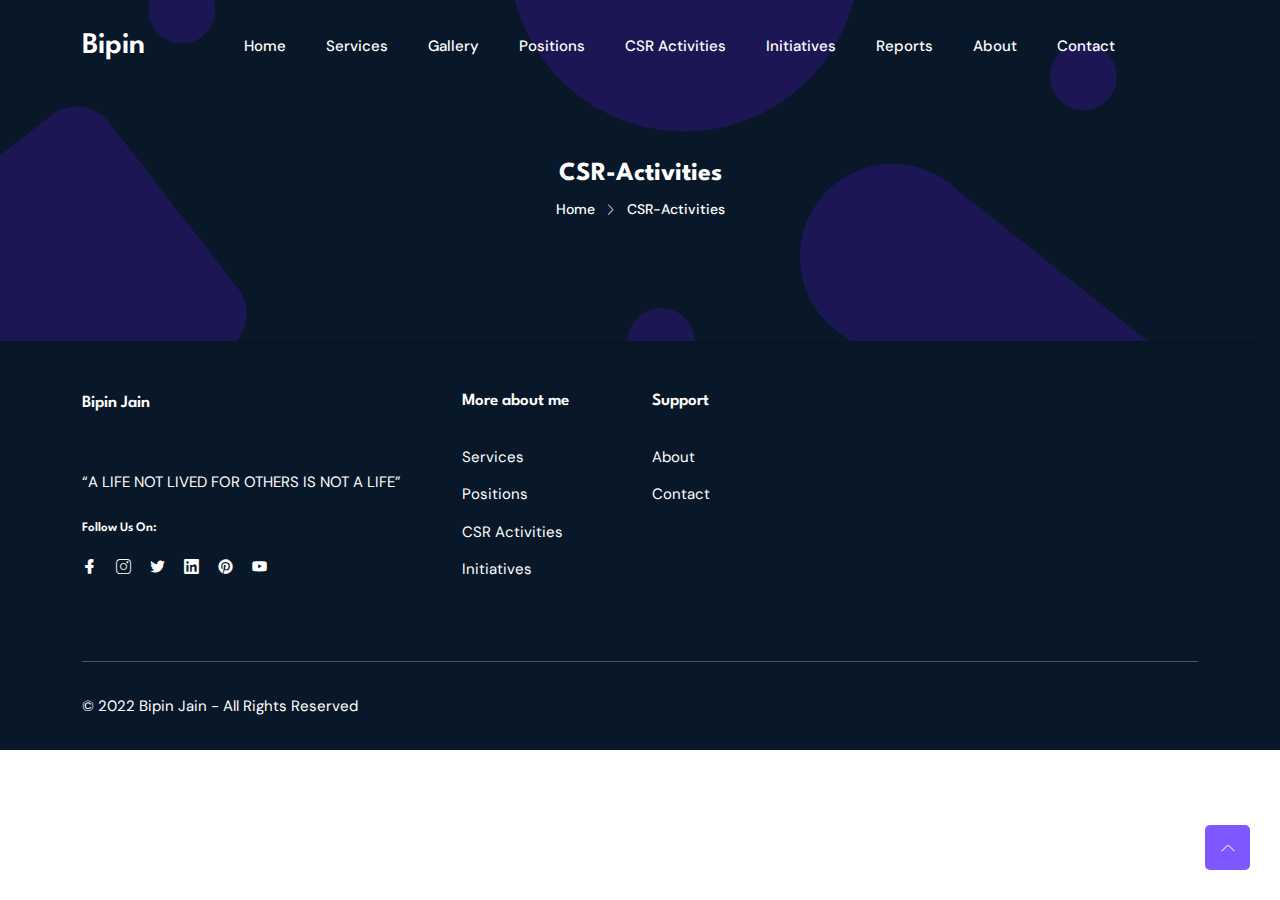
<file: crs_activities.html>
<!DOCTYPE html>
<html class="no-js" lang="zxx">

<head>
    <meta charset="utf-8" />
    <meta http-equiv="x-ua-compatible" content="ie=edge" />
    <title>CSR-Activities</title>
    <meta name="description" content="" />
    <meta name="viewport" content="width=device-width, initial-scale=1" />
    <link rel="shortcut icon" type="image/x-icon" href="assets/images/favicon.svg" />

    <link rel="stylesheet" href="assets/css/bootstrap.min.css" />
    <link rel="stylesheet" href="assets/css/LineIcons.3.0.css" />
    <link rel="stylesheet" href="assets/css/animate.css" />
    <link rel="stylesheet" href="assets/css/tiny-slider.css" />
    <link rel="stylesheet" href="assets/css/glightbox.min.css" />
    <link rel="stylesheet" href="assets/css/main.css" />
</head>

<body>
    <!--[if lte IE 9]>
      <p class="browserupgrade">
        You are using an <strong>outdated</strong> browser. Please
        <a href="https://browsehappy.com/">upgrade your browser</a> to improve
        your experience and security.
      </p>
    <![endif]-->

    <div class="preloader">
        <div class="preloader-inner">
            <div class="preloader-icon">
                <span></span>
                <span></span>
            </div>
        </div>
    </div>


    <header class="header navbar-area">
        <div class="container">
            <div class="row align-items-center">

                <div class="col-lg-12">
                    <div class="nav-inner">

                        <nav class="navbar navbar-expand-lg">
                            <a class="navbar-brand" href="index.html">
                                <h3 class="nav-item" style="color: white;">Bipin</h3>
                            </a>
                            <button class="navbar-toggler mobile-menu-btn" type="button" data-bs-toggle="collapse"
                                data-bs-target="#navbarSupportedContent" aria-controls="navbarSupportedContent"
                                aria-expanded="false" aria-label="Toggle navigation">
                                <span class="toggler-icon"></span>
                                <span class="toggler-icon"></span>
                                <span class="toggler-icon"></span>
                            </button>
                            <div class="collapse navbar-collapse sub-menu-bar" id="navbarSupportedContent">
                                <ul id="nav" class="navbar-nav ms-auto">
                                    <li class="nav-item">
                                        <a href="index.html" aria-label="Toggle navigation">Home</a>
                                    </li>
                                    <li class="nav-item"><a href="services.html"
                                            aria-label="Toggle navigation">Services</a></li>
                                    <li class="nav-item"><a href="gallery.html"  
                                            aria-label="Toggle navigation">Gallery</a></li>
                                    <li class="nav-item"><a href="positions.html"
                                            aria-label="Toggle navigation">Positions</a></li>
                                    <li class="nav-item"><a href="crs_activities.html" class="active"
                                            aria-label="Toggle navigation">CSR Activities</a></li>
                                    <li class="nav-item"><a href="initiatives.html"
                                            aria-label="Toggle navigation">Initiatives</a></li>
                                    <li class="nav-item"><a href="reports.html"
                                            aria-label="Toggle navigation">Reports</a></li>
                                   
                                    <li class="nav-item">
                                        <a href="about-us.html" aria-label="Toggle navigation">About</a>
                                    </li>
                                    <li class="nav-item">
                                        <a href="contact.html" aria-label="Toggle navigation">Contact</a>
                                    </li>
                                </ul>
                            </div>
                        </nav>

                    </div>
                </div>
            </div>
        </div>
    </header>

    <div class="breadcrumbs">
        <div class="container">
            <div class="row align-items-center">
                <div class="col-lg-6 offset-lg-3 col-md-12 col-12">
                    <div class="breadcrumbs-content">
                        <h1 class="page-title">CSR-Activities</h1>
                        <ul class="breadcrumb-nav">
                            <li><a href="index.html">Home</a></li>
                            <li>CSR-Activities</li>
                        </ul>
                    </div>
                </div>
            </div>
        </div>
    </div>

    <footer class="footer section">

        <div class="footer-top">
            <div class="container">
                <div class="inner-content">
                    <div class="row">
                        <div class="col-lg-4 col-md-6 col-12">

                            <div class="single-footer f-about">
                                <div class="logo">
                                    <a href="index.html">
                                        <h3>Bipin Jain</h3>
                                    </a>
                                </div>
                                <p>&ldquo;A LIFE NOT LIVED FOR OTHERS IS NOT A LIFE&rdquo;</p>
                                <h4 class="social-title">Follow Us On:</h4>
                                <ul class="social">
                                    <li><a href="https://akulaakshaya.github.io/"><i
                                                class="lni lni-facebook-filled"></i></a></li>
                                    <li><a href="https://akulaakshaya.github.io/"><i class="lni lni-instagram"></i></a>
                                    </li>
                                    <li><a href="https://akulaakshaya.github.io/"><i
                                                class="lni lni-twitter-original"></i></a></li>
                                    <li><a href="https://akulaakshaya.github.io/"><i
                                                class="lni lni-linkedin-original"></i></a></li>
                                    <li><a href="https://akulaakshaya.github.io/"><i class="lni lni-pinterest"></i></a>
                                    </li>
                                    <li><a href="https://akulaakshaya.github.io/"><i class="lni lni-youtube"></i></a>
                                    </li>
                                </ul>
                            </div>

                        </div>
                        <div class="col-lg-2 col-md-6 col-12">

                            <div class="single-footer f-link">
                                <h3>More about me</h3>
                                <ul>
                                    <li><a href="services.html">Services</a></li>
                                    <li><a href="positions.html">Positions</a></li>
                                    <li><a href="crs_activities.html">CSR Activities</a></li>
                                    <li><a href="initiatives.html">Initiatives</a></li>
                                </ul>
                            </div>

                        </div>
                        <div class="col-lg-2 col-md-6 col-12">

                            <div class="single-footer f-link">
                                <h3>Support</h3>
                                <ul>
                                
                                    <li><a href="about-us.html">About</a></li>
                                    <li><a href="contact.html">Contact</a></li>
                                </ul>
                            </div>

                        </div>
                        <div class="col-lg-4 col-md-6 col-12">
                        <!--
                            <div class="single-footer newsletter">
                                <h3>Subscribe</h3>
                                <p>Subscribe to our newsletter for the latest updates</p>
                                <form action="#" method="get" target="_blank" class="newsletter-form">
                                    <input name="EMAIL" placeholder="Email address" required="required" type="email">
                                    <div class="button">
                                        <button class="sub-btn"><i class="lni lni-envelope"></i>
                                        </button>
                                    </div>
                                </form>
                            </div>
                        -->
                        </div>
                    </div>
                </div>
            </div>
        </div>


        <div class="copyright-area">
            <div class="container">
                <div class="inner-content">
                    <div class="row">
                        <div class="col-lg-6 col-md-6 col-12">
                            <p class="copyright-text">© 2022 Bipin Jain - All Rights Reserved</p>
                        </div>
                        
                    </div>
                </div>
            </div>
        </div>

    </footer>


    <a href="#" class="scroll-top">
        <i class="lni lni-chevron-up"></i>
    </a>

    <script src="assets/js/bootstrap.min.js"></script>
    <script src="assets/js/wow.min.js"></script>
    <script src="assets/js/tiny-slider.js"></script>
    <script src="assets/js/glightbox.min.js"></script>
    <script src="assets/js/count-up.min.js"></script>
    <script src="assets/js/main.js"></script>
    <script>
        //========= testimonial 
        tns({
            container: '.testimonial-slider',
            items: 3,
            slideBy: 'page',
            autoplay: false,
            mouseDrag: true,
            gutter: 0,
            nav: true,
            controls: false,
            responsive: {
                0: {
                    items: 1,
                },
                540: {
                    items: 1,
                },
                768: {
                    items: 2,
                },
                992: {
                    items: 2,
                },
                1170: {
                    items: 3,
                }
            }
        });

        //====== counter up 
        var cu = new counterUp({
            start: 0,
            duration: 2000,
            intvalues: true,
            interval: 100,
            append: " ",
        });
        cu.start();
    </script>
</body>

</html>
</file>
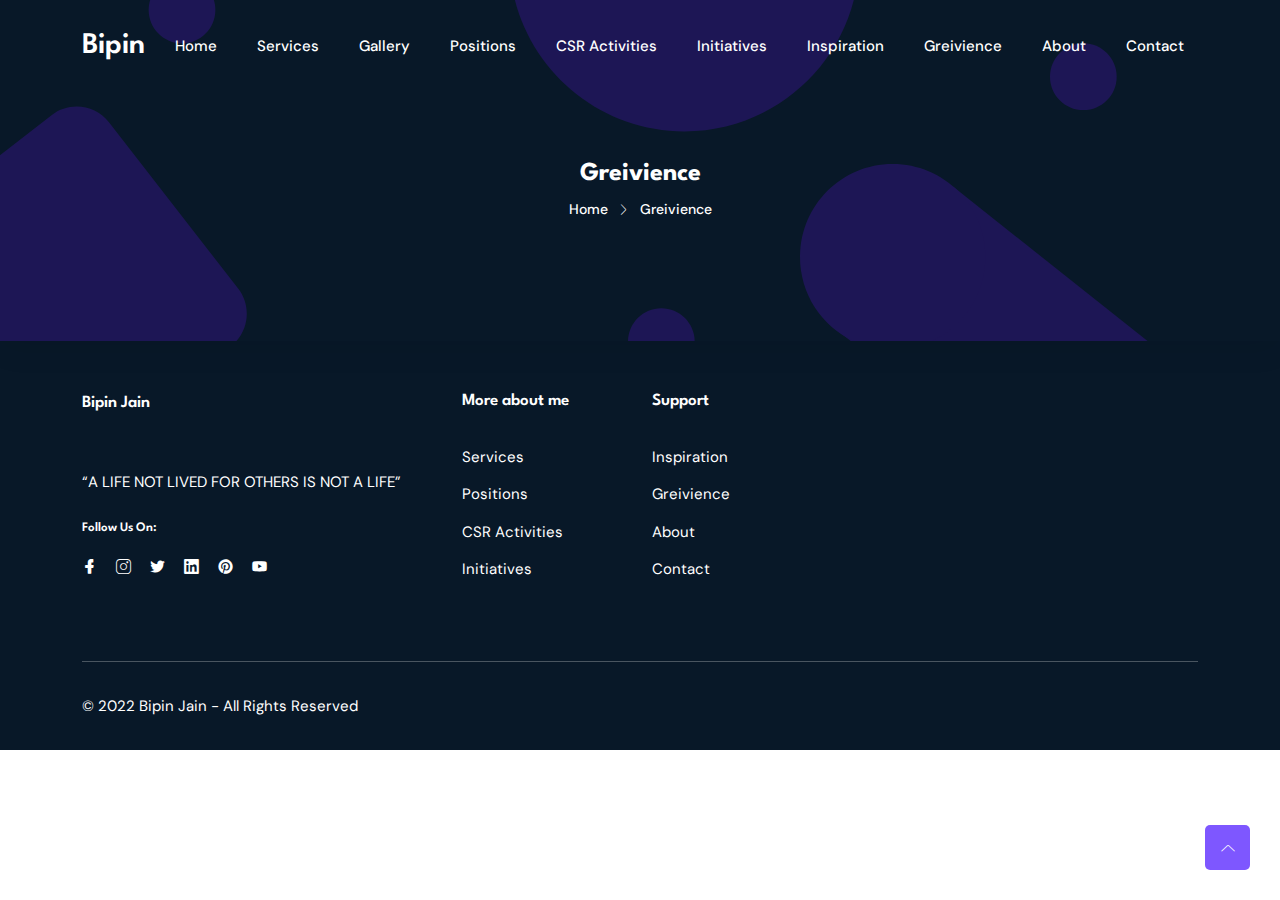
<file: greivience.html>
<!DOCTYPE html>
<html class="no-js" lang="zxx">

<head>
    <meta charset="utf-8" />
    <meta http-equiv="x-ua-compatible" content="ie=edge" />
    <title>Grieviences</title>
    <meta name="description" content="" />
    <meta name="viewport" content="width=device-width, initial-scale=1" />
    <link rel="shortcut icon" type="image/x-icon" href="assets/images/favicon.svg" />

    <link rel="stylesheet" href="assets/css/bootstrap.min.css" />
    <link rel="stylesheet" href="assets/css/LineIcons.3.0.css" />
    <link rel="stylesheet" href="assets/css/animate.css" />
    <link rel="stylesheet" href="assets/css/tiny-slider.css" />
    <link rel="stylesheet" href="assets/css/glightbox.min.css" />
    <link rel="stylesheet" href="assets/css/main.css" />
</head>

<body>
    <!--[if lte IE 9]>
      <p class="browserupgrade">
        You are using an <strong>outdated</strong> browser. Please
        <a href="https://browsehappy.com/">upgrade your browser</a> to improve
        your experience and security.
      </p>
    <![endif]-->

    <div class="preloader">
        <div class="preloader-inner">
            <div class="preloader-icon">
                <span></span>
                <span></span>
            </div>
        </div>
    </div>


    <header class="header navbar-area">
        <div class="container">
            <div class="row align-items-center">

                <div class="col-lg-12">
                    <div class="nav-inner">

                        <nav class="navbar navbar-expand-lg">
                            <a class="navbar-brand" href="index.html">
                                <h3 class="nav-item" style="color: white;">Bipin</h3>
                            </a>
                            <button class="navbar-toggler mobile-menu-btn" type="button" data-bs-toggle="collapse"
                                data-bs-target="#navbarSupportedContent" aria-controls="navbarSupportedContent"
                                aria-expanded="false" aria-label="Toggle navigation">
                                <span class="toggler-icon"></span>
                                <span class="toggler-icon"></span>
                                <span class="toggler-icon"></span>
                            </button>
                            <div class="collapse navbar-collapse sub-menu-bar" id="navbarSupportedContent">
                                <ul id="nav" class="navbar-nav ms-auto">
                                    <li class="nav-item">
                                        <a href="index.html" aria-label="Toggle navigation">Home</a>
                                    </li>
                                    <li class="nav-item"><a href="services.html"
                                            aria-label="Toggle navigation">Services</a></li>
                                    <li class="nav-item"><a href="gallery.html" 
                                            aria-label="Toggle navigation">Gallery</a></li>
                                    <li class="nav-item"><a href="positions.html"
                                            aria-label="Toggle navigation">Positions</a></li>
                                    <li class="nav-item"><a href="crs_activities.html"
                                            aria-label="Toggle navigation">CSR Activities</a></li>
                                    <li class="nav-item"><a href="initiatives.html"
                                            aria-label="Toggle navigation">Initiatives</a></li>
                                    <li class="nav-item"><a href="inspiration.html"
                                            aria-label="Toggle navigation">Inspiration</a></li>
                                    <li class="nav-item"><a href="greivience.html" class="active" 
                                            aria-label="Toggle navigation">Greivience</a></li>
                                    <li class="nav-item">
                                        <a href="about-us.html" aria-label="Toggle navigation">About</a>
                                    </li>
                                    <li class="nav-item">
                                        <a href="contact.html" aria-label="Toggle navigation">Contact</a>
                                    </li>
                                </ul>
                            </div>
                        </nav>

                    </div>
                </div>
            </div>
        </div>
    </header>

    <div class="breadcrumbs">
        <div class="container">
            <div class="row align-items-center">
                <div class="col-lg-6 offset-lg-3 col-md-12 col-12">
                    <div class="breadcrumbs-content">
                        <h1 class="page-title">Greivience</h1>
                        <ul class="breadcrumb-nav">
                            <li><a href="index.html">Home</a></li>
                            <li>Greivience</li>
                        </ul>
                    </div>
                </div>
            </div>
        </div>
    </div>

    <footer class="footer section">

        <div class="footer-top">
            <div class="container">
                <div class="inner-content">
                    <div class="row">
                        <div class="col-lg-4 col-md-6 col-12">

                            <div class="single-footer f-about">
                                <div class="logo">
                                    <a href="index.html">
                                        <h3>Bipin Jain</h3>
                                    </a>
                                </div>
                                <p>&ldquo;A LIFE NOT LIVED FOR OTHERS IS NOT A LIFE&rdquo;</p>
                                <h4 class="social-title">Follow Us On:</h4>
                                <ul class="social">
                                    <li><a href="https://akulaakshaya.github.io/"><i
                                                class="lni lni-facebook-filled"></i></a></li>
                                    <li><a href="https://akulaakshaya.github.io/"><i class="lni lni-instagram"></i></a>
                                    </li>
                                    <li><a href="https://akulaakshaya.github.io/"><i
                                                class="lni lni-twitter-original"></i></a></li>
                                    <li><a href="https://akulaakshaya.github.io/"><i
                                                class="lni lni-linkedin-original"></i></a></li>
                                    <li><a href="https://akulaakshaya.github.io/"><i class="lni lni-pinterest"></i></a>
                                    </li>
                                    <li><a href="https://akulaakshaya.github.io/"><i class="lni lni-youtube"></i></a>
                                    </li>
                                </ul>
                            </div>

                        </div>
                        <div class="col-lg-2 col-md-6 col-12">

                            <div class="single-footer f-link">
                                <h3>More about me</h3>
                                <ul>
                                    <li><a href="services.html">Services</a></li>
                                    <li><a href="positions.html">Positions</a></li>
                                    <li><a href="crs_activities.html">CSR Activities</a></li>
                                    <li><a href="initiatives.html">Initiatives</a></li>
                                </ul>
                            </div>

                        </div>
                        <div class="col-lg-2 col-md-6 col-12">

                            <div class="single-footer f-link">
                                <h3>Support</h3>
                                <ul>
                                    <li><a href="inspiration.html">Inspiration</a></li>
                                    <li><a href="greivience.html">Greivience</a></li>
                                    <li><a href="about-us.html">About</a></li>
                                    <li><a href="contact.html">Contact</a></li>
                                </ul>
                            </div>

                        </div>
                        <div class="col-lg-4 col-md-6 col-12">
<!--
                            <div class="single-footer newsletter">
                                <h3>Subscribe</h3>
                                <p>Subscribe to our newsletter for the latest updates</p>
                                <form action="#" method="get" target="_blank" class="newsletter-form">
                                    <input name="EMAIL" placeholder="Email address" required="required" type="email">
                                    <div class="button">
                                        <button class="sub-btn"><i class="lni lni-envelope"></i>
                                        </button>
                                    </div>
                                </form>
                            </div>
-->
                        </div>
                    </div>
                </div>
            </div>
        </div>


        <div class="copyright-area">
            <div class="container">
                <div class="inner-content">
                    <div class="row">
                        <div class="col-lg-6 col-md-6 col-12">
                            <p class="copyright-text">© 2022 Bipin Jain - All Rights Reserved</p>
                        </div>
                       
                    </div>
                </div>
            </div>
        </div>

    </footer>


    <a href="#" class="scroll-top">
        <i class="lni lni-chevron-up"></i>
    </a>

    <script src="assets/js/bootstrap.min.js"></script>
    <script src="assets/js/wow.min.js"></script>
    <script src="assets/js/tiny-slider.js"></script>
    <script src="assets/js/glightbox.min.js"></script>
    <script src="assets/js/count-up.min.js"></script>
    <script src="assets/js/main.js"></script>
    <script>
        //========= testimonial 
        tns({
            container: '.testimonial-slider',
            items: 3,
            slideBy: 'page',
            autoplay: false,
            mouseDrag: true,
            gutter: 0,
            nav: true,
            controls: false,
            responsive: {
                0: {
                    items: 1,
                },
                540: {
                    items: 1,
                },
                768: {
                    items: 2,
                },
                992: {
                    items: 2,
                },
                1170: {
                    items: 3,
                }
            }
        });

        //====== counter up 
        var cu = new counterUp({
            start: 0,
            duration: 2000,
            intvalues: true,
            interval: 100,
            append: " ",
        });
        cu.start();
    </script>
</body>

</html>
</file>
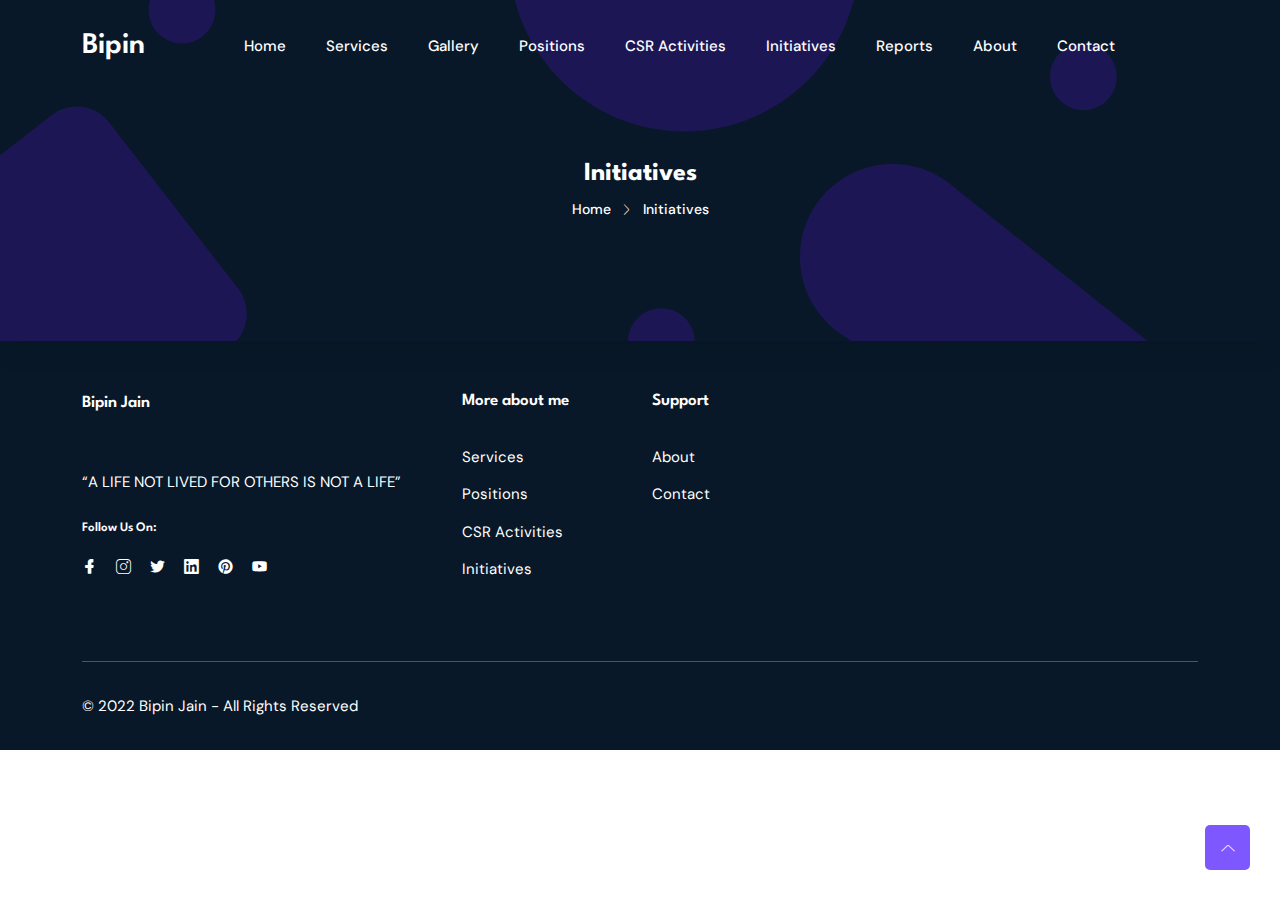
<file: initiatives.html>
<!DOCTYPE html>
<html class="no-js" lang="zxx">

<head>
    <meta charset="utf-8" />
    <meta http-equiv="x-ua-compatible" content="ie=edge" />
    <title>Initiatives</title>
    <meta name="description" content="" />
    <meta name="viewport" content="width=device-width, initial-scale=1" />
    <link rel="shortcut icon" type="image/x-icon" href="assets/images/favicon.svg" />

    <link rel="stylesheet" href="assets/css/bootstrap.min.css" />
    <link rel="stylesheet" href="assets/css/LineIcons.3.0.css" />
    <link rel="stylesheet" href="assets/css/animate.css" />
    <link rel="stylesheet" href="assets/css/tiny-slider.css" />
    <link rel="stylesheet" href="assets/css/glightbox.min.css" />
    <link rel="stylesheet" href="assets/css/main.css" />
</head>

<body>
    <!--[if lte IE 9]>
      <p class="browserupgrade">
        You are using an <strong>outdated</strong> browser. Please
        <a href="https://browsehappy.com/">upgrade your browser</a> to improve
        your experience and security.
      </p>
    <![endif]-->

    <div class="preloader">
        <div class="preloader-inner">
            <div class="preloader-icon">
                <span></span>
                <span></span>
            </div>
        </div>
    </div>


    <header class="header navbar-area">
        <div class="container">
            <div class="row align-items-center">

                <div class="col-lg-12">
                    <div class="nav-inner">

                        <nav class="navbar navbar-expand-lg">
                            <a class="navbar-brand" href="index.html">
                                <h3 class="nav-item" style="color: white;">Bipin</h3>
                            </a>
                            <button class="navbar-toggler mobile-menu-btn" type="button" data-bs-toggle="collapse"
                                data-bs-target="#navbarSupportedContent" aria-controls="navbarSupportedContent"
                                aria-expanded="false" aria-label="Toggle navigation">
                                <span class="toggler-icon"></span>
                                <span class="toggler-icon"></span>
                                <span class="toggler-icon"></span>
                            </button>
                            <div class="collapse navbar-collapse sub-menu-bar" id="navbarSupportedContent">
                                <ul id="nav" class="navbar-nav ms-auto">
                                    <li class="nav-item">
                                        <a href="index.html" aria-label="Toggle navigation">Home</a>
                                    </li>
                                    <li class="nav-item"><a href="services.html"
                                            aria-label="Toggle navigation">Services</a></li>
                                    <li class="nav-item"><a href="gallery.html" 
                                            aria-label="Toggle navigation">Gallery</a></li>
                                    <li class="nav-item"><a href="positions.html"
                                            aria-label="Toggle navigation">Positions</a></li>
                                    <li class="nav-item"><a href="crs_activities.html"
                                            aria-label="Toggle navigation">CSR Activities</a></li>
                                    <li class="nav-item"><a href="initiatives.html"  class="active"
                                            aria-label="Toggle navigation">Initiatives</a></li>
                                    <li class="nav-item"><a href="reports.html"
                                            aria-label="Toggle navigation">Reports</a></li>
                                   
                                    <li class="nav-item">
                                        <a href="about-us.html" aria-label="Toggle navigation">About</a>
                                    </li>
                                    <li class="nav-item">
                                        <a href="contact.html" aria-label="Toggle navigation">Contact</a>
                                    </li>
                                </ul>
                            </div>
                        </nav>

                    </div>
                </div>
            </div>
        </div>
    </header>

    <div class="breadcrumbs">
        <div class="container">
            <div class="row align-items-center">
                <div class="col-lg-6 offset-lg-3 col-md-12 col-12">
                    <div class="breadcrumbs-content">
                        <h1 class="page-title">Initiatives</h1>
                        <ul class="breadcrumb-nav">
                            <li><a href="index.html">Home</a></li>
                            <li>Initiatives</li>
                        </ul>
                    </div>
                </div>
            </div>
        </div>
    </div>

    <footer class="footer section">

        <div class="footer-top">
            <div class="container">
                <div class="inner-content">
                    <div class="row">
                        <div class="col-lg-4 col-md-6 col-12">

                            <div class="single-footer f-about">
                                <div class="logo">
                                    <a href="index.html">
                                        <h3>Bipin Jain</h3>
                                    </a>
                                </div>
                                <p>&ldquo;A LIFE NOT LIVED FOR OTHERS IS NOT A LIFE&rdquo;</p>
                                <h4 class="social-title">Follow Us On:</h4>
                                <ul class="social">
                                    <li><a href="https://akulaakshaya.github.io/"><i
                                                class="lni lni-facebook-filled"></i></a></li>
                                    <li><a href="https://akulaakshaya.github.io/"><i class="lni lni-instagram"></i></a>
                                    </li>
                                    <li><a href="https://akulaakshaya.github.io/"><i
                                                class="lni lni-twitter-original"></i></a></li>
                                    <li><a href="https://akulaakshaya.github.io/"><i
                                                class="lni lni-linkedin-original"></i></a></li>
                                    <li><a href="https://akulaakshaya.github.io/"><i class="lni lni-pinterest"></i></a>
                                    </li>
                                    <li><a href="https://akulaakshaya.github.io/"><i class="lni lni-youtube"></i></a>
                                    </li>
                                </ul>
                            </div>

                        </div>
                        <div class="col-lg-2 col-md-6 col-12">

                            <div class="single-footer f-link">
                                <h3>More about me</h3>
                                <ul>
                                    <li><a href="services.html">Services</a></li>
                                    <li><a href="positions.html">Positions</a></li>
                                    <li><a href="crs_activities.html">CSR Activities</a></li>
                                    <li><a href="initiatives.html">Initiatives</a></li>
                                </ul>
                            </div>

                        </div>
                        <div class="col-lg-2 col-md-6 col-12">

                            <div class="single-footer f-link">
                                <h3>Support</h3>
                                <ul>
                                   
                                    <li><a href="about-us.html">About</a></li>
                                    <li><a href="contact.html">Contact</a></li>
                                </ul>
                            </div>

                        </div>
                        <div class="col-lg-4 col-md-6 col-12">

                       <!--     <div class="single-footer newsletter">
                                <h3>Subscribe</h3>
                                <p>Subscribe to our newsletter for the latest updates</p>
                                <form action="#" method="get" target="_blank" class="newsletter-form">
                                    <input name="EMAIL" placeholder="Email address" required="required" type="email">
                                    <div class="button">
                                        <button class="sub-btn"><i class="lni lni-envelope"></i>
                                        </button>
                                    </div>
                                </form>
                            </div> -->

                        </div>
                    </div>
                </div>
            </div>
        </div>


        <div class="copyright-area">
            <div class="container">
                <div class="inner-content">
                    <div class="row">
                        <div class="col-lg-6 col-md-6 col-12">
                            <p class="copyright-text">© 2022 Bipin Jain - All Rights Reserved</p>
                        </div>
                        
                    </div>
                </div>
            </div>
        </div>

    </footer>


    <a href="#" class="scroll-top">
        <i class="lni lni-chevron-up"></i>
    </a>

    <script src="assets/js/bootstrap.min.js"></script>
    <script src="assets/js/wow.min.js"></script>
    <script src="assets/js/tiny-slider.js"></script>
    <script src="assets/js/glightbox.min.js"></script>
    <script src="assets/js/count-up.min.js"></script>
    <script src="assets/js/main.js"></script>
    <script>
        //========= testimonial 
        tns({
            container: '.testimonial-slider',
            items: 3,
            slideBy: 'page',
            autoplay: false,
            mouseDrag: true,
            gutter: 0,
            nav: true,
            controls: false,
            responsive: {
                0: {
                    items: 1,
                },
                540: {
                    items: 1,
                },
                768: {
                    items: 2,
                },
                992: {
                    items: 2,
                },
                1170: {
                    items: 3,
                }
            }
        });

        //====== counter up 
        var cu = new counterUp({
            start: 0,
            duration: 2000,
            intvalues: true,
            interval: 100,
            append: " ",
        });
        cu.start();
    </script>
</body>

</html>
</file>
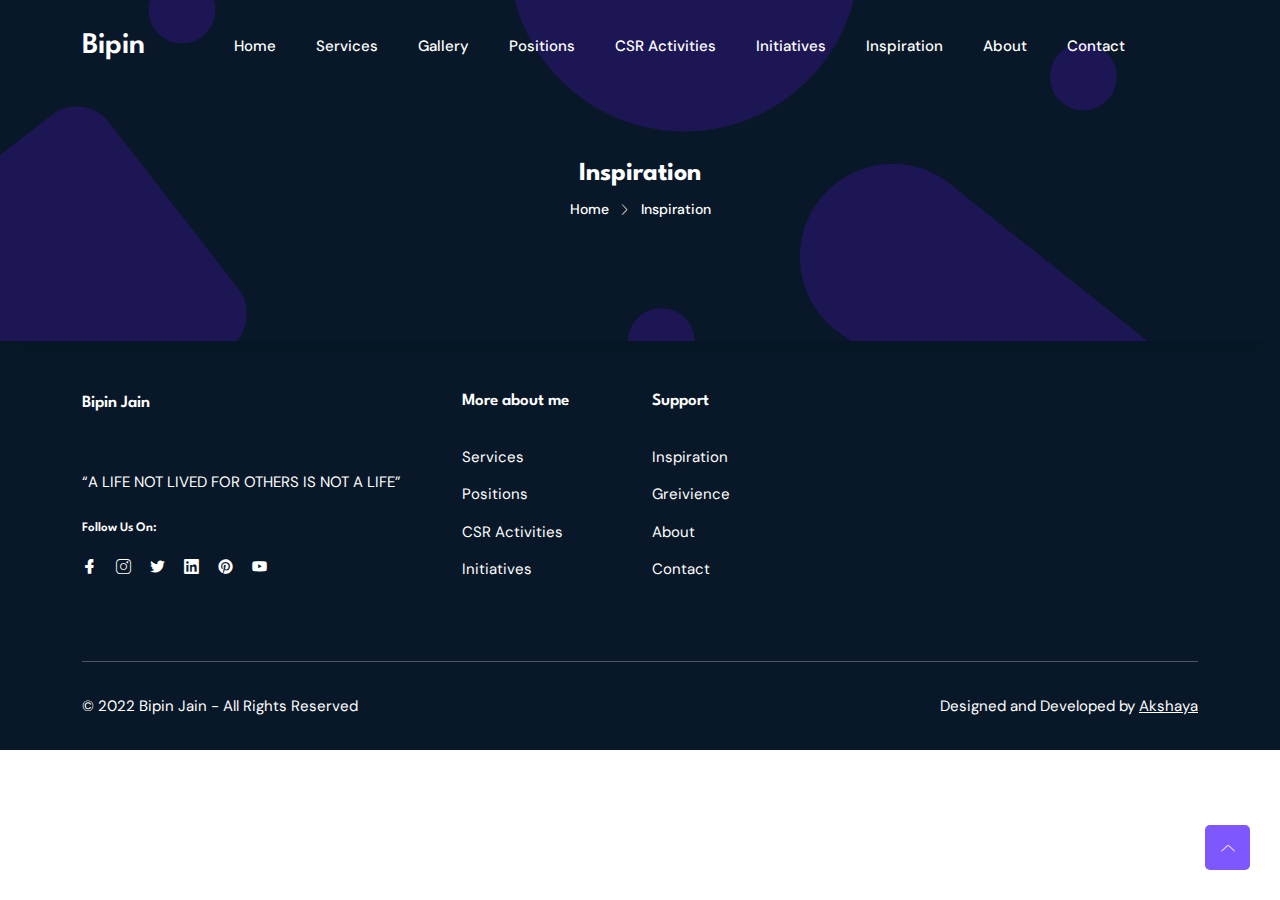
<file: inspiration.html>
<!DOCTYPE html>
<html class="no-js" lang="zxx">

<head>
    <meta charset="utf-8" />
    <meta http-equiv="x-ua-compatible" content="ie=edge" />
    <title>Gallery</title>
    <meta name="description" content="" />
    <meta name="viewport" content="width=device-width, initial-scale=1" />
    <link rel="shortcut icon" type="image/x-icon" href="assets/images/favicon.svg" />

    <link rel="stylesheet" href="assets/css/bootstrap.min.css" />
    <link rel="stylesheet" href="assets/css/LineIcons.3.0.css" />
    <link rel="stylesheet" href="assets/css/animate.css" />
    <link rel="stylesheet" href="assets/css/tiny-slider.css" />
    <link rel="stylesheet" href="assets/css/glightbox.min.css" />
    <link rel="stylesheet" href="assets/css/main.css" />
</head>

<body>
    <!--[if lte IE 9]>
      <p class="browserupgrade">
        You are using an <strong>outdated</strong> browser. Please
        <a href="https://browsehappy.com/">upgrade your browser</a> to improve
        your experience and security.
      </p>
    <![endif]-->

    <div class="preloader">
        <div class="preloader-inner">
            <div class="preloader-icon">
                <span></span>
                <span></span>
            </div>
        </div>
    </div>


    <header class="header navbar-area">
        <div class="container">
            <div class="row align-items-center">

                <div class="col-lg-12">
                    <div class="nav-inner">

                        <nav class="navbar navbar-expand-lg">
                            <a class="navbar-brand" href="index.html">
                                <h3 class="nav-item" style="color: white;">Bipin</h3>
                            </a>
                            <button class="navbar-toggler mobile-menu-btn" type="button" data-bs-toggle="collapse"
                                data-bs-target="#navbarSupportedContent" aria-controls="navbarSupportedContent"
                                aria-expanded="false" aria-label="Toggle navigation">
                                <span class="toggler-icon"></span>
                                <span class="toggler-icon"></span>
                                <span class="toggler-icon"></span>
                            </button>
                            <div class="collapse navbar-collapse sub-menu-bar" id="navbarSupportedContent">
                                <ul id="nav" class="navbar-nav ms-auto">
                                    <li class="nav-item">
                                        <a href="index.html" aria-label="Toggle navigation">Home</a>
                                    </li>
                                    <li class="nav-item"><a href="services.html"
                                            aria-label="Toggle navigation">Services</a></li>
                                    <li class="nav-item"><a href="gallery.html"  
                                            aria-label="Toggle navigation">Gallery</a></li>
                                    <li class="nav-item"><a href="positions.html"
                                            aria-label="Toggle navigation">Positions</a></li>
                                    <li class="nav-item"><a href="crs_activities.html"
                                            aria-label="Toggle navigation">CSR Activities</a></li>
                                    <li class="nav-item"><a href="initiatives.html"
                                            aria-label="Toggle navigation">Initiatives</a></li>
                                    <li class="nav-item"><a href="inspiration.html" class="active"
                                            aria-label="Toggle navigation">Inspiration</a></li>
                                
                                    <li class="nav-item">
                                        <a href="about-us.html" aria-label="Toggle navigation">About</a>
                                    </li>
                                    <li class="nav-item">
                                        <a href="contact.html" aria-label="Toggle navigation">Contact</a>
                                    </li>
                                </ul>
                            </div>
                        </nav>

                    </div>
                </div>
            </div>
        </div>
    </header>

    <div class="breadcrumbs">
        <div class="container">
            <div class="row align-items-center">
                <div class="col-lg-6 offset-lg-3 col-md-12 col-12">
                    <div class="breadcrumbs-content">
                        <h1 class="page-title">Inspiration</h1>
                        <ul class="breadcrumb-nav">
                            <li><a href="index.html">Home</a></li>
                            <li>Inspiration</li>
                        </ul>
                    </div>
                </div>
            </div>
        </div>
    </div>

    <footer class="footer section">

        <div class="footer-top">
            <div class="container">
                <div class="inner-content">
                    <div class="row">
                        <div class="col-lg-4 col-md-6 col-12">

                            <div class="single-footer f-about">
                                <div class="logo">
                                    <a href="index.html">
                                        <h3>Bipin Jain</h3>
                                    </a>
                                </div>
                                <p>&ldquo;A LIFE NOT LIVED FOR OTHERS IS NOT A LIFE&rdquo;</p>
                                <h4 class="social-title">Follow Us On:</h4>
                                <ul class="social">
                                    <li><a href="https://akulaakshaya.github.io/"><i
                                                class="lni lni-facebook-filled"></i></a></li>
                                    <li><a href="https://akulaakshaya.github.io/"><i class="lni lni-instagram"></i></a>
                                    </li>
                                    <li><a href="https://akulaakshaya.github.io/"><i
                                                class="lni lni-twitter-original"></i></a></li>
                                    <li><a href="https://akulaakshaya.github.io/"><i
                                                class="lni lni-linkedin-original"></i></a></li>
                                    <li><a href="https://akulaakshaya.github.io/"><i class="lni lni-pinterest"></i></a>
                                    </li>
                                    <li><a href="https://akulaakshaya.github.io/"><i class="lni lni-youtube"></i></a>
                                    </li>
                                </ul>
                            </div>

                        </div>
                        <div class="col-lg-2 col-md-6 col-12">

                            <div class="single-footer f-link">
                                <h3>More about me</h3>
                                <ul>
                                    <li><a href="services.html">Services</a></li>
                                    <li><a href="positions.html">Positions</a></li>
                                    <li><a href="crs_activities.html">CSR Activities</a></li>
                                    <li><a href="initiatives.html">Initiatives</a></li>
                                </ul>
                            </div>

                        </div>
                        <div class="col-lg-2 col-md-6 col-12">

                            <div class="single-footer f-link">
                                <h3>Support</h3>
                                <ul>
                                    <li><a href="inspiration.html">Inspiration</a></li>
                                    <li><a href="greivience.html">Greivience</a></li>
                                    <li><a href="about-us.html">About</a></li>
                                    <li><a href="contact.html">Contact</a></li>
                                </ul>
                            </div>

                        </div>
                        <div class="col-lg-4 col-md-6 col-12">
<!--
                            <div class="single-footer newsletter">
                                <h3>Subscribe</h3>
                                <p>Subscribe to our newsletter for the latest updates</p>
                                <form action="#" method="get" target="_blank" class="newsletter-form">
                                    <input name="EMAIL" placeholder="Email address" required="required" type="email">
                                    <div class="button">
                                        <button class="sub-btn"><i class="lni lni-envelope"></i>
                                        </button>
                                    </div>
                                </form>
                            </div>
-->
                        </div>
                    </div>
                </div>
            </div>
        </div>


        <div class="copyright-area">
            <div class="container">
                <div class="inner-content">
                    <div class="row">
                        <div class="col-lg-6 col-md-6 col-12">
                            <p class="copyright-text">© 2022 Bipin Jain - All Rights Reserved</p>
                        </div>
                        <div class="col-lg-6 col-md-6 col-12">
                            <p class="copyright-owner">Designed and Developed by <a
                                    href="https://akulaakshaya.github.io/" rel="nofollow" target="_blank">Akshaya</a>
                        </div>
                    </div>
                </div>
            </div>
        </div>

    </footer>


    <a href="#" class="scroll-top">
        <i class="lni lni-chevron-up"></i>
    </a>

    <script src="assets/js/bootstrap.min.js"></script>
    <script src="assets/js/wow.min.js"></script>
    <script src="assets/js/tiny-slider.js"></script>
    <script src="assets/js/glightbox.min.js"></script>
    <script src="assets/js/count-up.min.js"></script>
    <script src="assets/js/main.js"></script>
    <script>
        //========= testimonial 
        tns({
            container: '.testimonial-slider',
            items: 3,
            slideBy: 'page',
            autoplay: false,
            mouseDrag: true,
            gutter: 0,
            nav: true,
            controls: false,
            responsive: {
                0: {
                    items: 1,
                },
                540: {
                    items: 1,
                },
                768: {
                    items: 2,
                },
                992: {
                    items: 2,
                },
                1170: {
                    items: 3,
                }
            }
        });

        //====== counter up 
        var cu = new counterUp({
            start: 0,
            duration: 2000,
            intvalues: true,
            interval: 100,
            append: " ",
        });
        cu.start();
    </script>
</body>

</html>
</file>
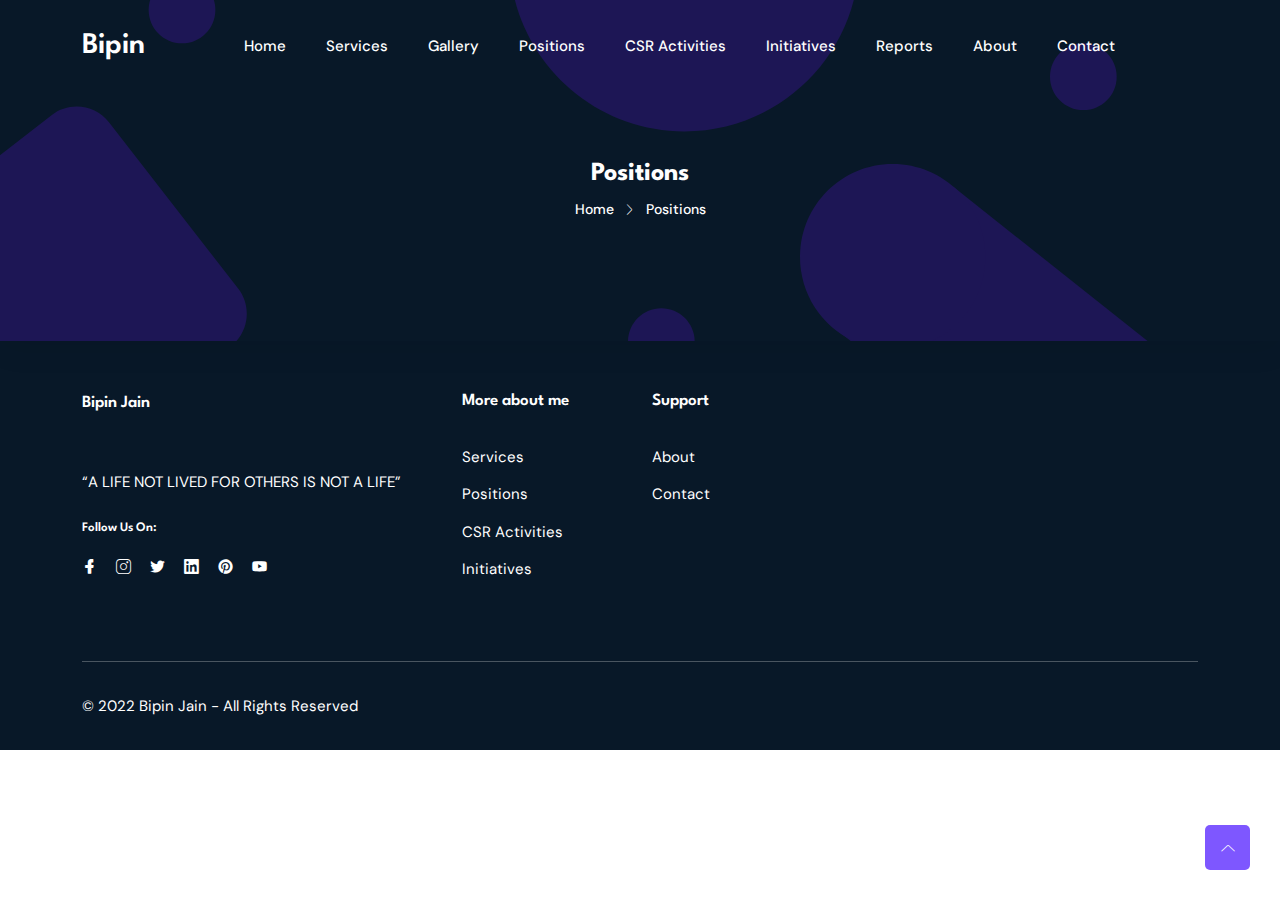
<file: positions.html>
<!DOCTYPE html>
<html class="no-js" lang="zxx">

<head>
    <meta charset="utf-8" />
    <meta http-equiv="x-ua-compatible" content="ie=edge" />
    <title>Positions</title>
    <meta name="description" content="" />
    <meta name="viewport" content="width=device-width, initial-scale=1" />
    <link rel="shortcut icon" type="image/x-icon" href="assets/images/favicon.svg" />

    <link rel="stylesheet" href="assets/css/bootstrap.min.css" />
    <link rel="stylesheet" href="assets/css/LineIcons.3.0.css" />
    <link rel="stylesheet" href="assets/css/animate.css" />
    <link rel="stylesheet" href="assets/css/tiny-slider.css" />
    <link rel="stylesheet" href="assets/css/glightbox.min.css" />
    <link rel="stylesheet" href="assets/css/main.css" />
</head>

<body>
    <!--[if lte IE 9]>
      <p class="browserupgrade">
        You are using an <strong>outdated</strong> browser. Please
        <a href="https://browsehappy.com/">upgrade your browser</a> to improve
        your experience and security.
      </p>
    <![endif]-->

    <div class="preloader">
        <div class="preloader-inner">
            <div class="preloader-icon">
                <span></span>
                <span></span>
            </div>
        </div>
    </div>


    <header class="header navbar-area">
        <div class="container">
            <div class="row align-items-center">

                <div class="col-lg-12">
                    <div class="nav-inner">

                        <nav class="navbar navbar-expand-lg">
                            <a class="navbar-brand" href="index.html">
                                <h3 class="nav-item" style="color: white;">Bipin</h3>
                            </a>
                            <button class="navbar-toggler mobile-menu-btn" type="button" data-bs-toggle="collapse"
                                data-bs-target="#navbarSupportedContent" aria-controls="navbarSupportedContent"
                                aria-expanded="false" aria-label="Toggle navigation">
                                <span class="toggler-icon"></span>
                                <span class="toggler-icon"></span>
                                <span class="toggler-icon"></span>
                            </button>
                            <div class="collapse navbar-collapse sub-menu-bar" id="navbarSupportedContent">
                                <ul id="nav" class="navbar-nav ms-auto">
                                    <li class="nav-item">
                                        <a href="index.html" aria-label="Toggle navigation">Home</a>
                                    </li>
                                    <li class="nav-item"><a href="services.html"
                                            aria-label="Toggle navigation">Services</a></li>
                                    <li class="nav-item"><a href="gallery.html" 
                                            aria-label="Toggle navigation">Gallery</a></li>
                                    <li class="nav-item"><a href="positions.html"  class="active"
                                            aria-label="Toggle navigation">Positions</a></li>
                                    <li class="nav-item"><a href="crs_activities.html"
                                            aria-label="Toggle navigation">CSR Activities</a></li>
                                    <li class="nav-item"><a href="initiatives.html"
                                            aria-label="Toggle navigation">Initiatives</a></li>
                                    <li class="nav-item"><a href="reports.html"
                                            aria-label="Toggle navigation">Reports</a></li>
                            
                                    <li class="nav-item">
                                        <a href="about-us.html" aria-label="Toggle navigation">About</a>
                                    </li>
                                    <li class="nav-item">
                                        <a href="contact.html" aria-label="Toggle navigation">Contact</a>
                                    </li>
                                </ul>
                            </div>
                        </nav>

                    </div>
                </div>
            </div>
        </div>
    </header>

    <div class="breadcrumbs">
        <div class="container">
            <div class="row align-items-center">
                <div class="col-lg-6 offset-lg-3 col-md-12 col-12">
                    <div class="breadcrumbs-content">
                        <h1 class="page-title">Positions</h1>
                        <ul class="breadcrumb-nav">
                            <li><a href="index.html">Home</a></li>
                            <li>Positions</li>
                        </ul>
                    </div>
                </div>
            </div>
        </div>
    </div>

    <footer class="footer section">

        <div class="footer-top">
            <div class="container">
                <div class="inner-content">
                    <div class="row">
                        <div class="col-lg-4 col-md-6 col-12">

                            <div class="single-footer f-about">
                                <div class="logo">
                                    <a href="index.html">
                                        <h3>Bipin Jain</h3>
                                    </a>
                                </div>
                                <p>&ldquo;A LIFE NOT LIVED FOR OTHERS IS NOT A LIFE&rdquo;</p>
                                <h4 class="social-title">Follow Us On:</h4>
                                <ul class="social">
                                    <li><a href="https://akulaakshaya.github.io/"><i
                                                class="lni lni-facebook-filled"></i></a></li>
                                    <li><a href="https://akulaakshaya.github.io/"><i class="lni lni-instagram"></i></a>
                                    </li>
                                    <li><a href="https://akulaakshaya.github.io/"><i
                                                class="lni lni-twitter-original"></i></a></li>
                                    <li><a href="https://akulaakshaya.github.io/"><i
                                                class="lni lni-linkedin-original"></i></a></li>
                                    <li><a href="https://akulaakshaya.github.io/"><i class="lni lni-pinterest"></i></a>
                                    </li>
                                    <li><a href="https://akulaakshaya.github.io/"><i class="lni lni-youtube"></i></a>
                                    </li>
                                </ul>
                            </div>

                        </div>
                        <div class="col-lg-2 col-md-6 col-12">

                            <div class="single-footer f-link">
                                <h3>More about me</h3>
                                <ul>
                                    <li><a href="services.html">Services</a></li>
                                    <li><a href="positions.html">Positions</a></li>
                                    <li><a href="crs_activities.html">CSR Activities</a></li>
                                    <li><a href="initiatives.html">Initiatives</a></li>
                                </ul>
                            </div>

                        </div>
                        <div class="col-lg-2 col-md-6 col-12">

                            <div class="single-footer f-link">
                                <h3>Support</h3>
                                <ul>
                                    
                                    <li><a href="about-us.html">About</a></li>
                                    <li><a href="contact.html">Contact</a></li>
                                </ul>
                            </div>

                        </div>
                        <div class="col-lg-4 col-md-6 col-12">
<!--
                            <div class="single-footer newsletter">
                                <h3>Subscribe</h3>
                                <p>Subscribe to our newsletter for the latest updates</p>
                                <form action="#" method="get" target="_blank" class="newsletter-form">
                                    <input name="EMAIL" placeholder="Email address" required="required" type="email">
                                    <div class="button">
                                        <button class="sub-btn"><i class="lni lni-envelope"></i>
                                        </button>
                                    </div>
                                </form>
                            </div>
-->
                        </div>
                    </div>
                </div>
            </div>
        </div>


        <div class="copyright-area">
            <div class="container">
                <div class="inner-content">
                    <div class="row">
                        <div class="col-lg-6 col-md-6 col-12">
                            <p class="copyright-text">© 2022 Bipin Jain - All Rights Reserved</p>
                        </div>
                        
                    </div>
                </div>
            </div>
        </div>

    </footer>


    <a href="#" class="scroll-top">
        <i class="lni lni-chevron-up"></i>
    </a>

    <script src="assets/js/bootstrap.min.js"></script>
    <script src="assets/js/wow.min.js"></script>
    <script src="assets/js/tiny-slider.js"></script>
    <script src="assets/js/glightbox.min.js"></script>
    <script src="assets/js/count-up.min.js"></script>
    <script src="assets/js/main.js"></script>
    <script>
        //========= testimonial 
        tns({
            container: '.testimonial-slider',
            items: 3,
            slideBy: 'page',
            autoplay: false,
            mouseDrag: true,
            gutter: 0,
            nav: true,
            controls: false,
            responsive: {
                0: {
                    items: 1,
                },
                540: {
                    items: 1,
                },
                768: {
                    items: 2,
                },
                992: {
                    items: 2,
                },
                1170: {
                    items: 3,
                }
            }
        });

        //====== counter up 
        var cu = new counterUp({
            start: 0,
            duration: 2000,
            intvalues: true,
            interval: 100,
            append: " ",
        });
        cu.start();
    </script>
</body>

</html>
</file>
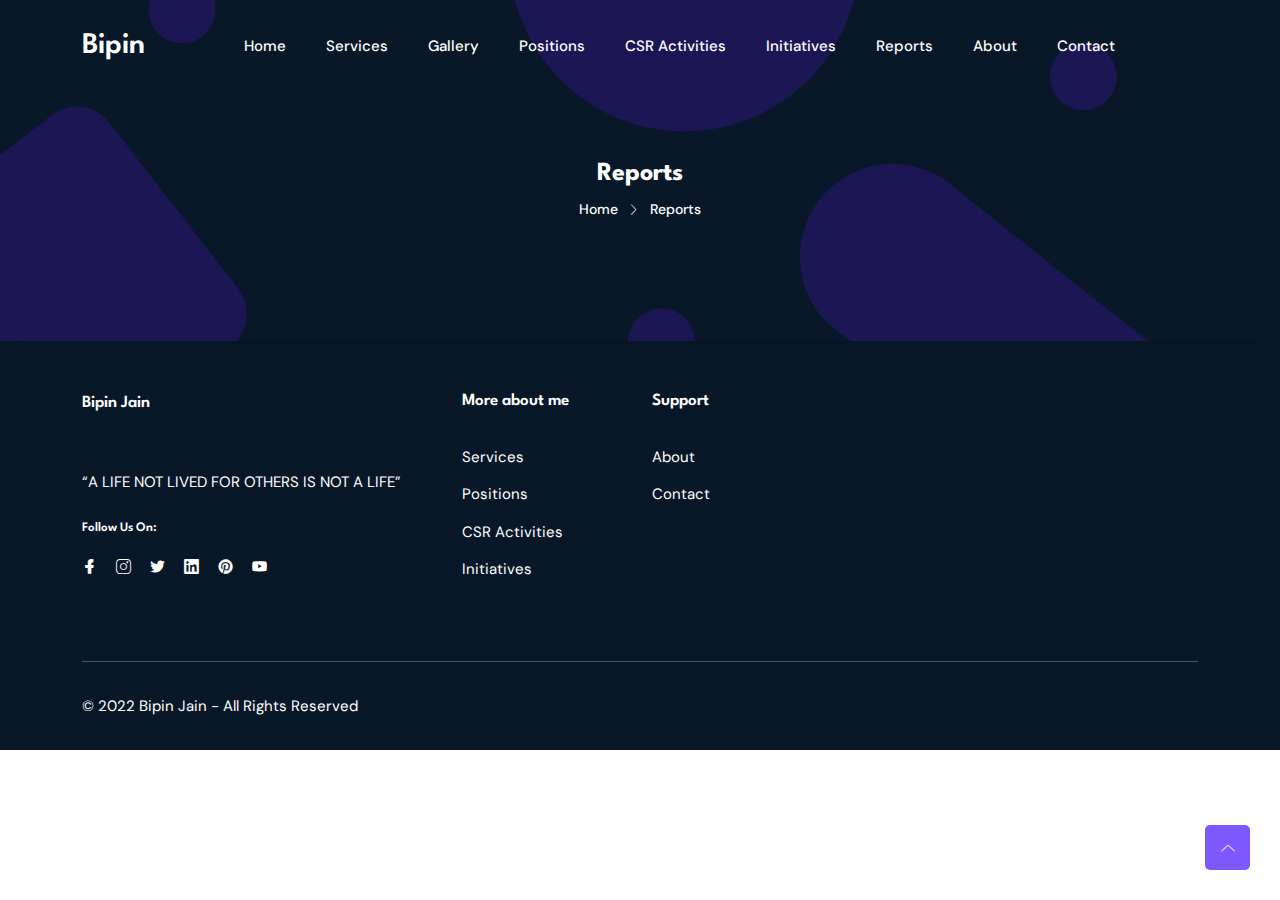
<file: reports.html>
<!DOCTYPE html>
<html class="no-js" lang="zxx">

<head>
    <meta charset="utf-8" />
    <meta http-equiv="x-ua-compatible" content="ie=edge" />
    <title>Reports</title>
    <meta name="description" content="" />
    <meta name="viewport" content="width=device-width, initial-scale=1" />
    <link rel="shortcut icon" type="image/x-icon" href="assets/images/favicon.svg" />

    <link rel="stylesheet" href="assets/css/bootstrap.min.css" />
    <link rel="stylesheet" href="assets/css/LineIcons.3.0.css" />
    <link rel="stylesheet" href="assets/css/animate.css" />
    <link rel="stylesheet" href="assets/css/tiny-slider.css" />
    <link rel="stylesheet" href="assets/css/glightbox.min.css" />
    <link rel="stylesheet" href="assets/css/main.css" />
</head>

<body>
    <!--[if lte IE 9]>
      <p class="browserupgrade">
        You are using an <strong>outdated</strong> browser. Please
        <a href="https://browsehappy.com/">upgrade your browser</a> to improve
        your experience and security.
      </p>
    <![endif]-->

    <div class="preloader">
        <div class="preloader-inner">
            <div class="preloader-icon">
                <span></span>
                <span></span>
            </div>
        </div>
    </div>


    <header class="header navbar-area">
        <div class="container">
            <div class="row align-items-center">

                <div class="col-lg-12">
                    <div class="nav-inner">

                        <nav class="navbar navbar-expand-lg">
                            <a class="navbar-brand" href="index.html">
                                <h3 class="nav-item" style="color: white;">Bipin</h3>
                            </a>
                            <button class="navbar-toggler mobile-menu-btn" type="button" data-bs-toggle="collapse"
                                data-bs-target="#navbarSupportedContent" aria-controls="navbarSupportedContent"
                                aria-expanded="false" aria-label="Toggle navigation">
                                <span class="toggler-icon"></span>
                                <span class="toggler-icon"></span>
                                <span class="toggler-icon"></span>
                            </button>
                            <div class="collapse navbar-collapse sub-menu-bar" id="navbarSupportedContent">
                                <ul id="nav" class="navbar-nav ms-auto">
                                    <li class="nav-item">
                                        <a href="index.html" aria-label="Toggle navigation">Home</a>
                                    </li>
                                    <li class="nav-item"><a href="services.html"
                                            aria-label="Toggle navigation">Services</a></li>
                                    <li class="nav-item"><a href="gallery.html"  
                                            aria-label="Toggle navigation">Gallery</a></li>
                                    <li class="nav-item"><a href="positions.html"
                                            aria-label="Toggle navigation">Positions</a></li>
                                    <li class="nav-item"><a href="crs_activities.html"
                                            aria-label="Toggle navigation">CSR Activities</a></li>
                                    <li class="nav-item"><a href="initiatives.html"
                                            aria-label="Toggle navigation">Initiatives</a></li>
                                    <li class="nav-item"><a href="Reports.html" class="active"
                                            aria-label="Toggle navigation">Reports</a></li>
                                
                                    <li class="nav-item">
                                        <a href="about-us.html" aria-label="Toggle navigation">About</a>
                                    </li>
                                    <li class="nav-item">
                                        <a href="contact.html" aria-label="Toggle navigation">Contact</a>
                                    </li>
                                </ul>
                            </div>
                        </nav>

                    </div>
                </div>
            </div>
        </div>
    </header>

    <div class="breadcrumbs">
        <div class="container">
            <div class="row align-items-center">
                <div class="col-lg-6 offset-lg-3 col-md-12 col-12">
                    <div class="breadcrumbs-content">
                        <h1 class="page-title">Reports</h1>
                        <ul class="breadcrumb-nav">
                            <li><a href="index.html">Home</a></li>
                            <li>Reports</li>
                        </ul>
                    </div>
                </div>
            </div>
        </div>
    </div>

    <footer class="footer section">

        <div class="footer-top">
            <div class="container">
                <div class="inner-content">
                    <div class="row">
                        <div class="col-lg-4 col-md-6 col-12">

                            <div class="single-footer f-about">
                                <div class="logo">
                                    <a href="index.html">
                                        <h3>Bipin Jain</h3>
                                    </a>
                                </div>
                                <p>&ldquo;A LIFE NOT LIVED FOR OTHERS IS NOT A LIFE&rdquo;</p>
                                <h4 class="social-title">Follow Us On:</h4>
                                <ul class="social">
                                    <li><a href="https://akulaakshaya.github.io/"><i
                                                class="lni lni-facebook-filled"></i></a></li>
                                    <li><a href="https://akulaakshaya.github.io/"><i class="lni lni-instagram"></i></a>
                                    </li>
                                    <li><a href="https://akulaakshaya.github.io/"><i
                                                class="lni lni-twitter-original"></i></a></li>
                                    <li><a href="https://akulaakshaya.github.io/"><i
                                                class="lni lni-linkedin-original"></i></a></li>
                                    <li><a href="https://akulaakshaya.github.io/"><i class="lni lni-pinterest"></i></a>
                                    </li>
                                    <li><a href="https://akulaakshaya.github.io/"><i class="lni lni-youtube"></i></a>
                                    </li>
                                </ul>
                            </div>

                        </div>
                        <div class="col-lg-2 col-md-6 col-12">

                            <div class="single-footer f-link">
                                <h3>More about me</h3>
                                <ul>
                                    <li><a href="services.html">Services</a></li>
                                    <li><a href="positions.html">Positions</a></li>
                                    <li><a href="crs_activities.html">CSR Activities</a></li>
                                    <li><a href="initiatives.html">Initiatives</a></li>
                                </ul>
                            </div>

                        </div>
                        <div class="col-lg-2 col-md-6 col-12">

                            <div class="single-footer f-link">
                                <h3>Support</h3>
                                <ul>
                                   
                                    <li><a href="about-us.html">About</a></li>
                                    <li><a href="contact.html">Contact</a></li>
                                </ul>
                            </div>

                        </div>
                        <div class="col-lg-4 col-md-6 col-12">
<!--
                            <div class="single-footer newsletter">
                                <h3>Subscribe</h3>
                                <p>Subscribe to our newsletter for the latest updates</p>
                                <form action="#" method="get" target="_blank" class="newsletter-form">
                                    <input name="EMAIL" placeholder="Email address" required="required" type="email">
                                    <div class="button">
                                        <button class="sub-btn"><i class="lni lni-envelope"></i>
                                        </button>
                                    </div>
                                </form>
                            </div>
-->
                        </div>
                    </div>
                </div>
            </div>
        </div>


        <div class="copyright-area">
            <div class="container">
                <div class="inner-content">
                    <div class="row">
                        <div class="col-lg-6 col-md-6 col-12">
                            <p class="copyright-text">© 2022 Bipin Jain - All Rights Reserved</p>
                        </div>
                       
                    </div>
                </div>
            </div>
        </div>

    </footer>


    <a href="#" class="scroll-top">
        <i class="lni lni-chevron-up"></i>
    </a>

    <script src="assets/js/bootstrap.min.js"></script>
    <script src="assets/js/wow.min.js"></script>
    <script src="assets/js/tiny-slider.js"></script>
    <script src="assets/js/glightbox.min.js"></script>
    <script src="assets/js/count-up.min.js"></script>
    <script src="assets/js/main.js"></script>
    <script>
        //========= testimonial 
        tns({
            container: '.testimonial-slider',
            items: 3,
            slideBy: 'page',
            autoplay: false,
            mouseDrag: true,
            gutter: 0,
            nav: true,
            controls: false,
            responsive: {
                0: {
                    items: 1,
                },
                540: {
                    items: 1,
                },
                768: {
                    items: 2,
                },
                992: {
                    items: 2,
                },
                1170: {
                    items: 3,
                }
            }
        });

        //====== counter up 
        var cu = new counterUp({
            start: 0,
            duration: 2000,
            intvalues: true,
            interval: 100,
            append: " ",
        });
        cu.start();
    </script>
</body>

</html>
</file>
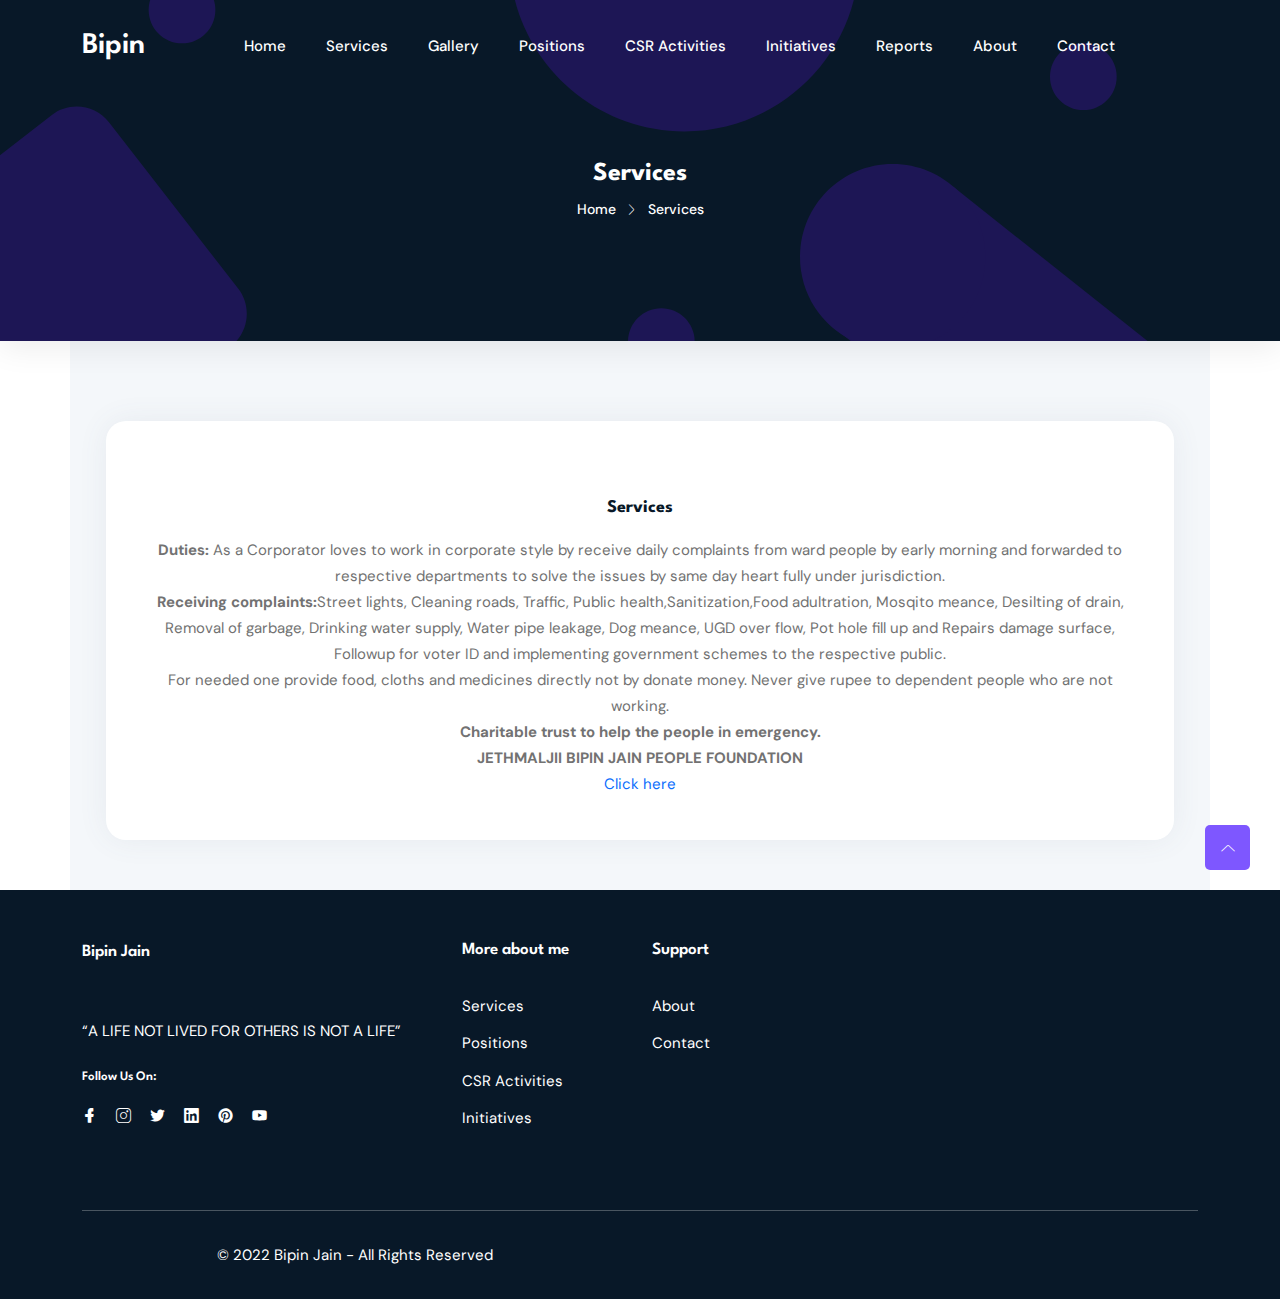
<file: services.html>
<!DOCTYPE html>
<html class="no-js" lang="zxx">

<head>
    <meta charset="utf-8" />
    <meta http-equiv="x-ua-compatible" content="ie=edge" />
    <title>Services</title>
    <meta name="description" content="" />
    <meta name="viewport" content="width=device-width, initial-scale=1" />
    <link rel="shortcut icon" type="image/x-icon" href="assets/images/favicon.svg" />

    <link rel="stylesheet" href="assets/css/bootstrap.min.css" />
    <link rel="stylesheet" href="assets/css/LineIcons.3.0.css" />
    <link rel="stylesheet" href="assets/css/animate.css" />
    <link rel="stylesheet" href="assets/css/tiny-slider.css" />
    <link rel="stylesheet" href="assets/css/glightbox.min.css" />
    <link rel="stylesheet" href="assets/css/main.css" />
</head>

<body>
    <!--[if lte IE 9]>
      <p class="browserupgrade">
        You are using an <strong>outdated</strong> browser. Please
        <a href="https://browsehappy.com/">upgrade your browser</a> to improve
        your experience and security.
      </p>
    <![endif]-->

    <div class="preloader">
        <div class="preloader-inner">
            <div class="preloader-icon">
                <span></span>
                <span></span>
            </div>
        </div>
    </div>


    <header class="header navbar-area">
        <div class="container">
            <div class="row align-items-center">

                <div class="col-lg-12">
                    <div class="nav-inner">

                        <nav class="navbar navbar-expand-lg">
                            <a class="navbar-brand" href="index.html">
                                <h3 class="nav-item" style="color: white;">Bipin</h3>
                            </a>
                            <button class="navbar-toggler mobile-menu-btn" type="button" data-bs-toggle="collapse"
                                data-bs-target="#navbarSupportedContent" aria-controls="navbarSupportedContent"
                                aria-expanded="false" aria-label="Toggle navigation">
                                <span class="toggler-icon"></span>
                                <span class="toggler-icon"></span>
                                <span class="toggler-icon"></span>
                            </button>
                            <div class="collapse navbar-collapse sub-menu-bar" id="navbarSupportedContent">
                                <ul id="nav" class="navbar-nav ms-auto">
                                    <li class="nav-item">
                                        <a href="index.html" aria-label="Toggle navigation">Home</a>
                                    </li>
                                    <li class="nav-item"><a href="services.html" class="active"
                                            aria-label="Toggle navigation">Services</a></li>
                                    <li class="nav-item"><a href="gallery.html"  
                                            aria-label="Toggle navigation">Gallery</a></li>
                                    <li class="nav-item"><a href="positions.html"
                                            aria-label="Toggle navigation">Positions</a></li>
                                    <li class="nav-item"><a href="crs_activities.html"
                                            aria-label="Toggle navigation">CSR Activities</a></li>
                                    <li class="nav-item"><a href="initiatives.html"
                                            aria-label="Toggle navigation">Initiatives</a></li>
                                    <li class="nav-item"><a href="reports.html"
                                            aria-label="Toggle navigation">Reports</a></li>
                                
                                    <li class="nav-item">
                                        <a href="about-us.html" aria-label="Toggle navigation">About</a>
                                    </li>
                                    <li class="nav-item">
                                        <a href="contact.html" aria-label="Toggle navigation">Contact</a>
                                    </li>
                                </ul>
                            </div>
                        </nav>

                    </div>
                </div>
            </div>
        </div>
    </header>

    <div class="breadcrumbs">
        <div class="container">
            <div class="row align-items-center">
                <div class="col-lg-6 offset-lg-3 col-md-12 col-12">
                    <div class="breadcrumbs-content">
                        <h1 class="page-title">Services</h1>
                        <ul class="breadcrumb-nav">
                            <li><a href="index.html">Home</a></li>
                            <li>Services</li>
                        </ul>
                    </div>
                </div>
            </div>
        </div>
    </div>
    <div class="container">
            <div class="row align-items-center">
    <div class="services section">
        <div class="container">            
    <div class="row">
                <div class="col-lg-12 col-md-12 col-12 wow fadeInUp" data-wow-delay=".2s">
                    <div class="single-service">
                        <h4 class="text-title">Services</h4>
                        <p><strong>Duties:</strong> As a Corporator loves to work in corporate style by receive daily
                            complaints from ward people by early morning and forwarded to respective departments to
                            solve the issues by same day heart fully under jurisdiction.<br />
                            <strong>Receiving complaints:</strong>Street lights, Cleaning roads, Traffic, Public
                            health,Sanitization,Food adultration, Mosqito meance, Desilting of drain, Removal of
                            garbage, Drinking water supply, Water pipe leakage, Dog meance, UGD over flow, Pot hole fill
                            up and Repairs damage surface, Followup for voter ID and implementing government schemes to
                            the respective public.<br /> For needed one provide food, cloths and medicines directly not
                            by donate money. Never give rupee to dependent people who are not
                            working.<br /><strong>Charitable trust to help the people in emergency.</strong><br />
                            <strong>JETHMALJII BIPIN JAIN PEOPLE FOUNDATION</strong> <br><a href="#"
                                target="_blank">Click
                                here</a></p>
                    </div>
                </div>
        </div>
    </div>    
</div>
</div>
</div>

    <footer class="footer section">

        <div class="footer-top">
            <div class="container">
                <div class="inner-content">
                    <div class="row">
                        <div class="col-lg-4 col-md-6 col-12">

                            <div class="single-footer f-about">
                                <div class="logo">
                                    <a href="index.html">
                                        <h3>Bipin Jain</h3>
                                    </a>
                                </div>
                                <p>&ldquo;A LIFE NOT LIVED FOR OTHERS IS NOT A LIFE&rdquo;</p>
                                <h4 class="social-title">Follow Us On:</h4>
                                <ul class="social">
                                    <li><a href="https://akulaakshaya.github.io/"><i
                                                class="lni lni-facebook-filled"></i></a></li>
                                    <li><a href="https://akulaakshaya.github.io/"><i class="lni lni-instagram"></i></a>
                                    </li>
                                    <li><a href="https://akulaakshaya.github.io/"><i
                                                class="lni lni-twitter-original"></i></a></li>
                                    <li><a href="https://akulaakshaya.github.io/"><i
                                                class="lni lni-linkedin-original"></i></a></li>
                                    <li><a href="https://akulaakshaya.github.io/"><i class="lni lni-pinterest"></i></a>
                                    </li>
                                    <li><a href="https://akulaakshaya.github.io/"><i class="lni lni-youtube"></i></a>
                                    </li>
                                </ul>
                            </div>

                        </div>
                        <div class="col-lg-2 col-md-6 col-12">

                            <div class="single-footer f-link">
                                <h3>More about me</h3>
                                <ul>
                                    <li><a href="services.html">Services</a></li>
                                    <li><a href="positions.html">Positions</a></li>
                                    <li><a href="crs_activities.html">CSR Activities</a></li>
                                    <li><a href="initiatives.html">Initiatives</a></li>
                                </ul>
                            </div>

                        </div>
                        <div class="col-lg-2 col-md-6 col-12">

                            <div class="single-footer f-link">
                                <h3>Support</h3>
                                <ul>
                                   
                                    <li><a href="about-us.html">About</a></li>
                                    <li><a href="contact.html">Contact</a></li>
                                </ul>
                            </div>

                        </div>
                        <div class="col-lg-4 col-md-6 col-12">
<!--
                            <div class="single-footer newsletter">
                                <h3>Subscribe</h3>
                                <p>Subscribe to our newsletter for the latest updates</p>
                                <form action="#" method="get" target="_blank" class="newsletter-form">
                                    <input name="EMAIL" placeholder="Email address" required="required" type="email">
                                    <div class="button">
                                        <button class="sub-btn"><i class="lni lni-envelope"></i>
                                        </button>
                                    </div>
                                </form>
-->                            </div>

                        </div>
                    </div>
                </div>
            </div>
        </div>


        <div class="copyright-area">
            <div class="container">
                <div class="inner-content">
                    <div class="row">
                        <div class="col-lg-6 col-md-6 col-12">
                            <p style="text-align: center;" class="copyright-text">© 2022 Bipin Jain - All Rights Reserved</p>
                        </div>
                    
                        </div>
                    </div>
                </div>
            </div>
        </div>

    </footer>


    <a href="#" class="scroll-top">
        <i class="lni lni-chevron-up"></i>
    </a>

    <script src="assets/js/bootstrap.min.js"></script>
    <script src="assets/js/wow.min.js"></script>
    <script src="assets/js/tiny-slider.js"></script>
    <script src="assets/js/glightbox.min.js"></script>
    <script src="assets/js/count-up.min.js"></script>
    <script src="assets/js/main.js"></script>
    <script>
        //========= testimonial 
        tns({
            container: '.testimonial-slider',
            items: 3,
            slideBy: 'page',
            autoplay: false,
            mouseDrag: true,
            gutter: 0,
            nav: true,
            controls: false,
            responsive: {
                0: {
                    items: 1,
                },
                540: {
                    items: 1,
                },
                768: {
                    items: 2,
                },
                992: {
                    items: 2,
                },
                1170: {
                    items: 3,
                }
            }
        });

        //====== counter up 
        var cu = new counterUp({
            start: 0,
            duration: 2000,
            intvalues: true,
            interval: 100,
            append: " ",
        });
        cu.start();
    </script>
</body>

</html>
</file>
<file: assets/css/tiny-slider.css>
.tns-outer{padding:0!important}.tns-outer [hidden]{display:none!important}.tns-outer [aria-controls],.tns-outer [data-action]{cursor:pointer}.tns-slider{-webkit-transition:all 0s;-moz-transition:all 0s;transition:all 0s}.tns-slider>.tns-item{-webkit-box-sizing:border-box;-moz-box-sizing:border-box;box-sizing:border-box}.tns-horizontal.tns-subpixel{white-space:nowrap}.tns-horizontal.tns-subpixel>.tns-item{display:inline-block;vertical-align:top;white-space:normal}.tns-horizontal.tns-no-subpixel:after{content:'';display:table;clear:both}.tns-horizontal.tns-no-subpixel>.tns-item{float:left}.tns-horizontal.tns-carousel.tns-no-subpixel>.tns-item{margin-right:-100%}.tns-no-calc{position:relative;left:0}.tns-gallery{position:relative;left:0;min-height:1px}.tns-gallery>.tns-item{position:absolute;left:-100%;-webkit-transition:transform 0s,opacity 0s;-moz-transition:transform 0s,opacity 0s;transition:transform 0s,opacity 0s}.tns-gallery>.tns-slide-active{position:relative;left:auto!important}.tns-gallery>.tns-moving{-webkit-transition:all .25s;-moz-transition:all .25s;transition:all .25s}.tns-autowidth{display:inline-block}.tns-lazy-img{-webkit-transition:opacity .6s;-moz-transition:opacity .6s;transition:opacity .6s;opacity:.6}.tns-lazy-img.tns-complete{opacity:1}.tns-ah{-webkit-transition:height 0s;-moz-transition:height 0s;transition:height 0s}.tns-ovh{overflow:hidden}.tns-visually-hidden{position:absolute;left:-10000em}.tns-transparent{opacity:0;visibility:hidden}.tns-fadeIn{opacity:1;filter:alpha(opacity=100);z-index:0}.tns-normal,.tns-fadeOut{opacity:0;filter:alpha(opacity=0);z-index:-1}.tns-vpfix{white-space:nowrap}.tns-vpfix>div,.tns-vpfix>li{display:inline-block}.tns-t-subp2{margin:0 auto;width:310px;position:relative;height:10px;overflow:hidden}.tns-t-ct{width:2333.3333333%;width:-webkit-calc(100% * 70/3);width:-moz-calc(100% * 70/3);width:calc(100% * 70/3);position:absolute;right:0}.tns-t-ct:after{content:'';display:table;clear:both}.tns-t-ct>div{width:1.4285714%;width:-webkit-calc(100%/70);width:-moz-calc(100%/70);width:calc(100%/70);height:10px;float:left}
</file>
<file: assets/css/main.css>
/* ===========================
Index Of css

01. Variables CSS
02. Normalize CSS
03. Header CSS
04. Hero CSS
05. Services CSS
06. Intro Video CSS
07. About CSS
08. Testimonial CSS
09. Blog CSS
10. Clients CSS
11. Team CSS
12. Account Login CSS
13. Contact CSS
14. Pricing Table CSS
15. Portfolio CSS
16. Faq CSS
17. Call Action CSS
18. Error CSS
19. Mail Success CSS
20. Footer CSS
========================== */
/*======================================
    Variables
========================================*/
/*======================================
    Normalize CSS
========================================*/
@import url("https://fonts.googleapis.com/css2?family=Spartan:wght@100;200;300;400;500;600;700;800;900&amp;display=swap");
@import url("https://fonts.googleapis.com/css2?family=DM+Sans:ital,wght@0,400;0,500;0,700;1,400;1,500;1,700&amp;display=swap");
html {
  scroll-behavior: smooth;
}

body {
  font-family: "DM Sans", sans-serif;
  font-weight: normal;
  font-style: normal;
  color: #727272;
  overflow-x: hidden;
  font-size: 15px;
}

p {
  margin: 0;
  padding: 0;
  font-size: 16px;
  line-height: 28px;
}

* {
  margin: 0;
  padding: 0;
}

.navbar-toggler:focus,
a:focus,
input:focus,
textarea:focus,
button:focus,
.btn:focus,
.btn.focus,
.btn:not(:disabled):not(.disabled).active,
.btn:not(:disabled):not(.disabled):active {
  text-decoration: none;
  outline: none;
  outline: none !important;
  border-color: none !important;
  -webkit-box-shadow: none !important;
          box-shadow: none !important;
}

.form-check-input:checked {
  background-color: #7E57FF;
  border-color: #7E57FF;
}

select {
  -webkit-writing-mode: horizontal-tb !important;
  text-rendering: auto;
  color: #081828;
  letter-spacing: normal;
  word-spacing: normal;
  text-transform: none;
  text-indent: 0px;
  text-shadow: none;
  display: inline-block;
  text-align: start;
  -webkit-appearance: menulist;
     -moz-appearance: menulist;
          appearance: menulist;
  -webkit-box-sizing: border-box;
          box-sizing: border-box;
  -webkit-box-align: center;
      -ms-flex-align: center;
          align-items: center;
  white-space: pre;
  -webkit-rtl-ordering: logical;
  background-color: -internal-light-dark(white, #3b3b3b);
  cursor: default;
  margin: 0em;
  font: 400 14px;
  border-radius: 0px;
  border-width: 1px;
  border-style: solid;
  border-color: -internal-light-dark(#767676, #858585);
  -o-border-image: initial;
     border-image: initial;
}

span,
a {
  display: inline-block;
  text-decoration: none;
  transition: all 0.4s ease;
  -webkit-transition: all 0.4s ease;
  -moz-transition: all 0.4s ease;
}

audio,
canvas,
iframe,
img,
svg,
video {
  vertical-align: middle;
}

img {
  max-width: 100%;
}

h1,
h2,
h3,
h4,
h5,
h6 {
  font-weight: 600;
  margin: 0px;
  color: #081828;
  font-family: 'Spartan', sans-serif;
}

h1 a,
h2 a,
h3 a,
h4 a,
h5 a,
h6 a {
  color: inherit;
}

h1 {
  font-size: 50px;
}

h2 {
  font-size: 40px;
}

h3 {
  font-size: 30px;
}

h4 {
  font-size: 25px;
}

h5 {
  font-size: 20px;
}

h6 {
  font-size: 16px;
}

ul,
ol {
  margin: 0px;
  padding: 0px;
  list-style-type: none;
}

.mt-5 {
  margin-top: 5px;
}

.mt-10 {
  margin-top: 10px;
}

.mt-15 {
  margin-top: 15px;
}

.mt-20 {
  margin-top: 20px;
}

.mt-25 {
  margin-top: 25px;
}

.mt-30 {
  margin-top: 30px;
}

.mt-35 {
  margin-top: 35px;
}

.mt-40 {
  margin-top: 40px;
}

.mt-45 {
  margin-top: 45px;
}

.mt-50 {
  margin-top: 50px;
}

.mt-55 {
  margin-top: 55px;
}

.mt-60 {
  margin-top: 60px;
}

.mt-65 {
  margin-top: 65px;
}

.mt-70 {
  margin-top: 70px;
}

.mt-75 {
  margin-top: 75px;
}

.mt-80 {
  margin-top: 80px;
}

.mt-85 {
  margin-top: 85px;
}

.mt-90 {
  margin-top: 90px;
}

.mt-95 {
  margin-top: 95px;
}

.mt-100 {
  margin-top: 100px;
}

.mt-105 {
  margin-top: 105px;
}

.mt-110 {
  margin-top: 110px;
}

.mt-115 {
  margin-top: 115px;
}

.mt-120 {
  margin-top: 120px;
}

.mt-125 {
  margin-top: 125px;
}

.mt-130 {
  margin-top: 130px;
}

.mt-135 {
  margin-top: 135px;
}

.mt-140 {
  margin-top: 140px;
}

.mt-145 {
  margin-top: 145px;
}

.mt-150 {
  margin-top: 150px;
}

.mt-155 {
  margin-top: 155px;
}

.mt-160 {
  margin-top: 160px;
}

.mt-165 {
  margin-top: 165px;
}

.mt-170 {
  margin-top: 170px;
}

.mt-175 {
  margin-top: 175px;
}

.mt-180 {
  margin-top: 180px;
}

.mt-185 {
  margin-top: 185px;
}

.mt-190 {
  margin-top: 190px;
}

.mt-195 {
  margin-top: 195px;
}

.mt-200 {
  margin-top: 200px;
}

.mt-205 {
  margin-top: 205px;
}

.mt-210 {
  margin-top: 210px;
}

.mt-215 {
  margin-top: 215px;
}

.mt-220 {
  margin-top: 220px;
}

.mt-225 {
  margin-top: 225px;
}

.mb-5 {
  margin-bottom: 5px;
}

.mb-10 {
  margin-bottom: 10px;
}

.mb-15 {
  margin-bottom: 15px;
}

.mb-20 {
  margin-bottom: 20px;
}

.mb-25 {
  margin-bottom: 25px;
}

.mb-30 {
  margin-bottom: 30px;
}

.mb-35 {
  margin-bottom: 35px;
}

.mb-40 {
  margin-bottom: 40px;
}

.mb-45 {
  margin-bottom: 45px;
}

.mb-50 {
  margin-bottom: 50px;
}

.mb-55 {
  margin-bottom: 55px;
}

.mb-60 {
  margin-bottom: 60px;
}

.mb-65 {
  margin-bottom: 65px;
}

.mb-70 {
  margin-bottom: 70px;
}

.mb-75 {
  margin-bottom: 75px;
}

.mb-80 {
  margin-bottom: 80px;
}

.mb-85 {
  margin-bottom: 85px;
}

.mb-90 {
  margin-bottom: 90px;
}

.mb-95 {
  margin-bottom: 95px;
}

.mb-100 {
  margin-bottom: 100px;
}

.mb-105 {
  margin-bottom: 105px;
}

.mb-110 {
  margin-bottom: 110px;
}

.mb-115 {
  margin-bottom: 115px;
}

.mb-120 {
  margin-bottom: 120px;
}

.mb-125 {
  margin-bottom: 125px;
}

.mb-130 {
  margin-bottom: 130px;
}

.mb-135 {
  margin-bottom: 135px;
}

.mb-140 {
  margin-bottom: 140px;
}

.mb-145 {
  margin-bottom: 145px;
}

.mb-150 {
  margin-bottom: 150px;
}

.mb-155 {
  margin-bottom: 155px;
}

.mb-160 {
  margin-bottom: 160px;
}

.mb-165 {
  margin-bottom: 165px;
}

.mb-170 {
  margin-bottom: 170px;
}

.mb-175 {
  margin-bottom: 175px;
}

.mb-180 {
  margin-bottom: 180px;
}

.mb-185 {
  margin-bottom: 185px;
}

.mb-190 {
  margin-bottom: 190px;
}

.mb-195 {
  margin-bottom: 195px;
}

.mb-200 {
  margin-bottom: 200px;
}

.mb-205 {
  margin-bottom: 205px;
}

.mb-210 {
  margin-bottom: 210px;
}

.mb-215 {
  margin-bottom: 215px;
}

.mb-220 {
  margin-bottom: 220px;
}

.mb-225 {
  margin-bottom: 225px;
}

.pt-5 {
  padding-top: 5px;
}

.pt-10 {
  padding-top: 10px;
}

.pt-15 {
  padding-top: 15px;
}

.pt-20 {
  padding-top: 20px;
}

.pt-25 {
  padding-top: 25px;
}

.pt-30 {
  padding-top: 30px;
}

.pt-35 {
  padding-top: 35px;
}

.pt-40 {
  padding-top: 40px;
}

.pt-45 {
  padding-top: 45px;
}

.pt-50 {
  padding-top: 50px;
}

.pt-55 {
  padding-top: 55px;
}

.pt-60 {
  padding-top: 60px;
}

.pt-65 {
  padding-top: 65px;
}

.pt-70 {
  padding-top: 70px;
}

.pt-75 {
  padding-top: 75px;
}

.pt-80 {
  padding-top: 80px;
}

.pt-85 {
  padding-top: 85px;
}

.pt-90 {
  padding-top: 90px;
}

.pt-95 {
  padding-top: 95px;
}

.pt-100 {
  padding-top: 100px;
}

.pt-105 {
  padding-top: 105px;
}

.pt-110 {
  padding-top: 110px;
}

.pt-115 {
  padding-top: 115px;
}

.pt-120 {
  padding-top: 120px;
}

.pt-125 {
  padding-top: 125px;
}

.pt-130 {
  padding-top: 130px;
}

.pt-135 {
  padding-top: 135px;
}

.pt-140 {
  padding-top: 140px;
}

.pt-145 {
  padding-top: 145px;
}

.pt-150 {
  padding-top: 150px;
}

.pt-155 {
  padding-top: 155px;
}

.pt-160 {
  padding-top: 160px;
}

.pt-165 {
  padding-top: 165px;
}

.pt-170 {
  padding-top: 170px;
}

.pt-175 {
  padding-top: 175px;
}

.pt-180 {
  padding-top: 180px;
}

.pt-185 {
  padding-top: 185px;
}

.pt-190 {
  padding-top: 190px;
}

.pt-195 {
  padding-top: 195px;
}

.pt-200 {
  padding-top: 200px;
}

.pt-205 {
  padding-top: 205px;
}

.pt-210 {
  padding-top: 210px;
}

.pt-215 {
  padding-top: 215px;
}

.pt-220 {
  padding-top: 220px;
}

.pt-225 {
  padding-top: 225px;
}

.pb-5 {
  padding-bottom: 5px;
}

.pb-10 {
  padding-bottom: 10px;
}

.pb-15 {
  padding-bottom: 15px;
}

.pb-20 {
  padding-bottom: 20px;
}

.pb-25 {
  padding-bottom: 25px;
}

.pb-30 {
  padding-bottom: 30px;
}

.pb-35 {
  padding-bottom: 35px;
}

.pb-40 {
  padding-bottom: 40px;
}

.pb-45 {
  padding-bottom: 45px;
}

.pb-50 {
  padding-bottom: 50px;
}

.pb-55 {
  padding-bottom: 55px;
}

.pb-60 {
  padding-bottom: 60px;
}

.pb-65 {
  padding-bottom: 65px;
}

.pb-70 {
  padding-bottom: 70px;
}

.pb-75 {
  padding-bottom: 75px;
}

.pb-80 {
  padding-bottom: 80px;
}

.pb-85 {
  padding-bottom: 85px;
}

.pb-90 {
  padding-bottom: 90px;
}

.pb-95 {
  padding-bottom: 95px;
}

.pb-100 {
  padding-bottom: 100px;
}

.pb-105 {
  padding-bottom: 105px;
}

.pb-110 {
  padding-bottom: 110px;
}

.pb-115 {
  padding-bottom: 115px;
}

.pb-120 {
  padding-bottom: 120px;
}

.pb-125 {
  padding-bottom: 125px;
}

.pb-130 {
  padding-bottom: 130px;
}

.pb-135 {
  padding-bottom: 135px;
}

.pb-140 {
  padding-bottom: 140px;
}

.pb-145 {
  padding-bottom: 145px;
}

.pb-150 {
  padding-bottom: 150px;
}

.pb-155 {
  padding-bottom: 155px;
}

.pb-160 {
  padding-bottom: 160px;
}

.pb-165 {
  padding-bottom: 165px;
}

.pb-170 {
  padding-bottom: 170px;
}

.pb-175 {
  padding-bottom: 175px;
}

.pb-180 {
  padding-bottom: 180px;
}

.pb-185 {
  padding-bottom: 185px;
}

.pb-190 {
  padding-bottom: 190px;
}

.pb-195 {
  padding-bottom: 195px;
}

.pb-200 {
  padding-bottom: 200px;
}

.pb-205 {
  padding-bottom: 205px;
}

.pb-210 {
  padding-bottom: 210px;
}

.pb-215 {
  padding-bottom: 215px;
}

.pb-220 {
  padding-bottom: 220px;
}

.pb-225 {
  padding-bottom: 225px;
}

.img-bg {
  background-position: center center;
  background-size: cover;
  background-repeat: no-repeat;
  width: 100%;
  height: 100%;
}

@media only screen and (min-width: 480px) and (max-width: 767px) {
  .container {
    width: 450px;
  }
}

/* Bread Crumbs */
.breadcrumbs {
  position: relative;
  padding-top: 160px;
  padding-bottom: 120px;
  z-index: 2;
  text-align: left;
  background-color: #081828;
  background-image: url("../images/bread-bg/banner-bg.svg");
  background-size: cover;
  background-position: right;
  background-repeat: no-repeat;
  -webkit-box-shadow: 0px 7px 30px rgba(0, 0, 0, 0.075);
          box-shadow: 0px 7px 30px rgba(0, 0, 0, 0.075);
}

.breadcrumbs::before {
  position: absolute;
  content: "";
  left: 0;
  top: 0;
  height: 100%;
  width: 100%;
  background-color: #081828;
  opacity: 0.7;
}

@media only screen and (min-width: 768px) and (max-width: 991px) {
  .breadcrumbs {
    padding-top: 110px;
    padding-bottom: 60px;
  }
}

@media (max-width: 767px) {
  .breadcrumbs {
    padding-top: 100px;
    padding-bottom: 50px;
  }
}

.breadcrumbs .breadcrumbs-content {
  position: relative;
  text-align: center;
}

.breadcrumbs .breadcrumbs-content .page-title {
  font-size: 26px;
  color: #fff;
  font-weight: 700;
  position: relative;
  line-height: 28px;
  text-transform: capitalize;
}

@media only screen and (min-width: 768px) and (max-width: 991px) {
  .breadcrumbs .breadcrumbs-content .page-title {
    font-size: 24px;
    line-height: 28px;
  }
}

@media (max-width: 767px) {
  .breadcrumbs .breadcrumbs-content .page-title {
    font-size: 22px;
    text-align: center;
    line-height: 26px;
  }
}

.breadcrumbs .breadcrumbs-content .breadcrumb-nav {
  background: transparent;
  border-radius: 0;
  margin-bottom: 0;
  padding: 0;
  display: inline-block;
  margin-top: 10px;
}

.breadcrumbs .breadcrumb-nav {
  text-align: right;
}

@media (max-width: 767px) {
  .breadcrumbs .breadcrumb-nav {
    text-align: center;
    margin-top: 15px;
  }
}

.breadcrumbs .breadcrumb-nav li {
  display: inline-block;
  position: relative;
  padding-right: 14px;
  margin-right: 14px;
  text-transform: capitalize;
  color: #fff;
}

.breadcrumbs .breadcrumb-nav li:after {
  content: "\ea62";
  font-family: lineIcons;
  font-size: 11px;
  position: absolute;
  top: 3px;
  right: -7px;
}

.breadcrumbs .breadcrumb-nav li:last-child {
  margin: 0;
  padding: 0;
}

.breadcrumbs .breadcrumb-nav li:last-child::after {
  display: none;
}

.breadcrumbs .breadcrumb-nav li,
.breadcrumbs .breadcrumb-nav li a {
  color: #fff;
  font-size: 14px;
  font-weight: 500;
}

.breadcrumbs .breadcrumb-nav li i,
.breadcrumbs .breadcrumb-nav li a i {
  font-size: 13px;
  display: inline-block;
  margin-right: 3px;
  position: relative;
  top: -1px;
}

.breadcrumbs .breadcrumb-nav li a {
  position: relative;
}

.breadcrumbs .breadcrumb-nav li a:hover {
  color: #e4e4e4;
}

.section {
  padding-top: 50px;
  padding-bottom: 50px;
  position: relative;
}

@media only screen and (min-width: 768px) and (max-width: 991px) {
  .section {
    padding-top: 70px;
    padding-bottom: 70px;
  }
}

@media (max-width: 767px) {
  .section {
    padding-top: 60px;
    padding-bottom: 60px;
  }
}

/* Section Title */
.section-title {
  text-align: center;
  margin-bottom: 80px;
  padding: 0 300px;
  position: relative;
  z-index: 5;
}

.section-title h3 {
  font-size: 15px;
  font-weight: 600;
  display: inline-block;
  margin-bottom: 20px;
  color: #7E57FF;
  text-transform: capitalize;
}

.section-title h2 {
  font-size: 34px;
  margin-bottom: 20px;
  line-height: 42px;
  text-transform: capitalize;
  position: relative;
  font-weight: 700;
}

.section-title p {
  font-size: 16px;
  line-height: 28px;
}

@media only screen and (min-width: 992px) and (max-width: 1199px) {
  .section-title {
    padding: 0px 200px;
    margin-bottom: 70px;
  }
}

@media only screen and (min-width: 768px) and (max-width: 991px) {
  .section-title {
    padding: 0px 20px;
    margin-bottom: 50px;
  }
  .section-title h3 {
    font-size: 14px;
    font-weight: 600;
    margin-bottom: 12px;
  }
  .section-title h2 {
    font-size: 24px;
    line-height: 32px;
    margin-bottom: 20px;
  }
  .section-title p {
    font-size: 15px;
  }
}

@media (max-width: 767px) {
  .section-title {
    padding: 0px 10px;
    margin-bottom: 40px;
  }
  .section-title h3 {
    font-size: 14px;
    font-weight: 600;
    margin-bottom: 12px;
  }
  .section-title h2 {
    font-size: 24px;
    line-height: 30px;
    margin-bottom: 18px;
  }
  .section-title p {
    font-size: 15px;
  }
}

.section-title.align-right {
  padding: 0;
  padding-left: 600px;
}

.section-title.align-right h2:before {
  display: none;
}

.section-title.align-right h2:after {
  position: absolute;
  right: 0;
  bottom: -1px;
  height: 2px;
  width: 50px;
  background: #7E57FF;
  content: "";
}

.section-title.align-left {
  padding: 0;
  padding-right: 600px;
}

.section-title.align-left h2:before {
  left: 0;
  margin-left: 0;
}

/* One Click Scrool Top Button*/
.scroll-top {
  width: 45px;
  height: 45px;
  line-height: 45px;
  background: #7E57FF;
  display: -webkit-box;
  display: -ms-flexbox;
  display: flex;
  -webkit-box-pack: center;
      -ms-flex-pack: center;
          justify-content: center;
  -webkit-box-align: center;
      -ms-flex-align: center;
          align-items: center;
  font-size: 14px;
  color: #fff !important;
  position: fixed;
  bottom: 30px;
  right: 30px;
  z-index: 9;
  cursor: pointer;
  -webkit-transition: all .3s ease-out 0s;
  transition: all .3s ease-out 0s;
  border-radius: 5px;
}

.scroll-top:hover {
  -webkit-box-shadow: 0 1rem 3rem rgba(35, 38, 45, 0.15) !important;
  box-shadow: 0 1rem 3rem rgba(35, 38, 45, 0.15) !important;
  -webkit-transform: translate3d(0, -5px, 0);
  transform: translate3d(0, -5px, 0);
  background-color: #7E57FF;
}

/* Overlay */
.overlay {
  position: relative;
  z-index: 1;
}

.overlay::before {
  position: absolute;
  top: 0;
  left: 0;
  width: 100%;
  height: 100%;
  opacity: 0.4;
  background: #081828;
  content: "";
  -webkit-transition: all 0.4s ease;
  transition: all 0.4s ease;
  z-index: -1;
}

/* Pagination CSS */
.pagination {
  text-align: left;
  margin: 60px 0 0 0;
  display: block;
}

@media only screen and (min-width: 768px) and (max-width: 991px) {
  .pagination {
    margin-top: 50px;
  }
}

@media (max-width: 767px) {
  .pagination {
    margin-top: 40px;
  }
}

.pagination.center {
  text-align: center;
}

.pagination.right {
  text-align: right;
}

.pagination.left {
  text-align: left;
}

.pagination .pagination-list {
  display: inline-block;
  overflow: hidden;
}

.pagination .pagination-list li {
  margin-right: 5px;
  display: inline-block;
  margin-top: 10px;
}

.pagination .pagination-list li:last-child {
  margin-right: 0px;
}

.pagination .pagination-list li a {
  background: #fff;
  color: #081828;
  font-weight: 500;
  font-size: 15px;
  border-radius: 5px;
  padding: 8px 20px;
  text-align: center;
  border: 1px solid #eee;
}

.pagination .pagination-list li.active a,
.pagination .pagination-list li:hover a {
  background: #7E57FF;
  color: #fff;
  border-color: transparent;
}

.pagination .pagination-list li a i {
  font-size: 13px;
}

.blog-grids.pagination {
  margin-top: 50px;
  text-align: center;
}

.button .btn {
  display: inline-block;
  text-transform: capitalize;
  font-size: 15px;
  font-weight: 500;
  padding: 14px 30px;
  background-color: #7E57FF;
  color: #fff;
  border: none;
  -webkit-transition: all 0.4s ease;
  transition: all 0.4s ease;
  border-radius: 30px;
  position: relative;
  z-index: 1;
  margin-right: 7px;
  overflow: hidden;
}

@media only screen and (min-width: 768px) and (max-width: 991px) {
  .button .btn {
    padding: 14px 25px;
    font-size: 14px;
    font-weight: 500;
  }
}

@media (max-width: 767px) {
  .button .btn {
    padding: 14px 25px;
    font-size: 14px;
    font-weight: 500;
  }
}

.button .btn i {
  display: inline-block;
  margin-right: 5px;
}

.button .btn:last-child {
  margin: 0;
}

.button .btn:hover {
  color: #fff;
  background-color: #081828;
}

.button {
  margin-left: 0 !important;
}

.button .btn-alt {
  background-color: #081828 !important;
  color: #fff !important;
}

@media only screen and (min-width: 768px) and (max-width: 991px) {
  .button .btn-alt {
    padding: 14px 25px;
    font-size: 14px;
    font-weight: 500;
  }
}

@media (max-width: 767px) {
  .button .btn-alt {
    padding: 14px 25px;
    font-size: 14px;
    font-weight: 500;
  }
}

.button .btn-alt:hover {
  background-color: #7E57FF !important;
  color: #fff !important;
}

.align-left {
  text-align: left;
}

.align-right {
  text-align: right;
}

.align-center {
  text-align: center;
}

/* Preloader */
.preloader {
  position: fixed;
  top: 0;
  left: 0;
  z-index: 999999999;
  width: 100%;
  height: 100%;
  background-color: #fff;
  overflow: hidden;
}

.preloader-inner {
  position: absolute;
  top: 50%;
  left: 50%;
  -webkit-transform: translate(-50%, -50%);
  transform: translate(-50%, -50%);
}

.preloader-icon {
  width: 100px;
  height: 100px;
  display: inline-block;
  padding: 0px;
}

.preloader-icon span {
  position: absolute;
  display: inline-block;
  width: 100px;
  height: 100px;
  border-radius: 100%;
  background: #7E57FF;
  -webkit-animation: preloader-fx 1.6s linear infinite;
  animation: preloader-fx 1.6s linear infinite;
}

.preloader-icon span:last-child {
  animation-delay: -0.8s;
  -webkit-animation-delay: -0.8s;
}

@keyframes preloader-fx {
  0% {
    -webkit-transform: scale(0, 0);
            transform: scale(0, 0);
    opacity: 0.5;
  }
  100% {
    -webkit-transform: scale(1, 1);
            transform: scale(1, 1);
    opacity: 0;
  }
}

@-webkit-keyframes preloader-fx {
  0% {
    -webkit-transform: scale(0, 0);
    opacity: 0.5;
  }
  100% {
    -webkit-transform: scale(1, 1);
    opacity: 0;
  }
}

/*======================================
	01. Start Header CSS
========================================*/
.header {
  width: 100%;
  background: transparent;
  position: absolute;
  width: 100%;
  left: 0;
  top: 0;
}

@media only screen and (min-width: 768px) and (max-width: 991px) {
  .header {
    padding: 18px 0 !important;
  }
  .header .mobile-menu-btn .toggler-icon {
    background-color: #fff;
  }
  .header .button {
    margin: 0 !important;
  }
  .header .navbar-collapse {
    position: absolute;
    top: 67px !important;
    left: 0;
    width: 100%;
    background-color: #fff;
    z-index: 9;
    -webkit-box-shadow: 0px 15px 20px 0px rgba(0, 0, 0, 0.1);
            box-shadow: 0px 15px 20px 0px rgba(0, 0, 0, 0.1);
    padding: 10px 20px;
    max-height: 350px;
    overflow-y: scroll;
    border-top: 1px solid #eee;
    border-radius: 8px;
  }
  .header .navbar .navbar-nav .nav-item a:hover {
    color: #7E57FF !important;
  }
  .header .navbar .navbar-nav .nav-item a.active {
    color: #7E57FF !important;
  }
  .header .navbar-nav .nav-item {
    margin: 0;
  }
  .header .navbar-nav .nav-item:hover a {
    color: #7E57FF;
  }
  .header .navbar-nav .nav-item a {
    padding: 12px 16px !important;
  }
  .header .navbar-nav .nav-item a::before {
    display: none;
  }
  .header .navbar-nav .nav-item .sub-menu {
    position: static;
    width: 100%;
    opacity: 1;
    visibility: visible;
    -webkit-box-shadow: none;
            box-shadow: none;
    padding: 0;
    border: none;
    margin-left: 15px;
    margin-right: 15px;
  }
  .header .navbar-nav .nav-item .sub-menu .nav-item a {
    padding: 12px 12px;
  }
  .header .navbar-nav .nav-item .sub-menu .nav-item a:hover {
    color: #7E57FF !important;
  }
  .header .navbar-nav .nav-item a {
    color: #051441;
    display: -webkit-box;
    display: -ms-flexbox;
    display: flex;
    -webkit-box-pack: justify;
        -ms-flex-pack: justify;
            justify-content: space-between;
    padding: 10px 0;
  }
  .header .navbar-nav .nav-item a::after {
    opacity: 1;
    visibility: visible;
  }
  .header .navbar-nav .nav-item .sub-menu li.active {
    background: #fff !important;
    color: #7E57FF !important;
  }
  .header .navbar-nav .nav-item .sub-menu .nav-item {
    margin: 0 !important;
  }
  .header .navbar-nav .nav-item .sub-menu .nav-item a {
    padding: 10px 12px !important;
  }
  .header .navbar-nav .nav-item .sub-menu li:hover {
    background: #fff !important;
    color: #7E57FF !important;
  }
  .header .navbar-nav .nav-item a {
    font-size: 14px;
  }
  .header .navbar-nav .nav-item a:hover {
    color: #7E57FF;
  }
}

@media (max-width: 767px) {
  .header {
    padding: 18px 0 !important;
  }
  .header .mobile-menu-btn .toggler-icon {
    background-color: #fff;
  }
  .header .navbar-collapse {
    position: absolute;
    top: 62px !important;
    left: 0;
    width: 100%;
    background-color: #fff;
    z-index: 9;
    -webkit-box-shadow: 0px 15px 20px 0px rgba(0, 0, 0, 0.1);
            box-shadow: 0px 15px 20px 0px rgba(0, 0, 0, 0.1);
    padding: 10px 20px;
    max-height: 350px;
    overflow-y: scroll;
    border-top: 1px solid #eee;
    border-radius: 8px;
  }
  .header .navbar .navbar-nav .nav-item a:hover {
    color: #7E57FF !important;
  }
  .header .navbar .navbar-nav .nav-item a.active {
    color: #7E57FF !important;
  }
  .header .navbar-nav .nav-item {
    margin: 0;
  }
  .header .navbar-nav .nav-item:hover a {
    color: #7E57FF;
  }
  .header .navbar-nav .nav-item a {
    padding: 12px 16px !important;
  }
  .header .navbar-nav .nav-item a::before {
    display: none;
  }
  .header .navbar-nav .nav-item .sub-menu {
    position: static;
    width: 100%;
    opacity: 1;
    visibility: visible;
    -webkit-box-shadow: none;
            box-shadow: none;
    padding: 0;
    border: none;
    margin-left: 15px;
    margin-right: 15px;
  }
  .header .navbar-nav .nav-item .sub-menu .nav-item a {
    padding: 12px 12px;
  }
  .header .navbar-nav .nav-item .sub-menu .nav-item a:hover {
    color: #7E57FF !important;
  }
  .header .navbar-nav .nav-item a {
    color: #051441;
    display: -webkit-box;
    display: -ms-flexbox;
    display: flex;
    -webkit-box-pack: justify;
        -ms-flex-pack: justify;
            justify-content: space-between;
    padding: 10px 0;
  }
  .header .navbar-nav .nav-item a::after {
    opacity: 1;
    visibility: visible;
  }
  .header .navbar-nav .nav-item .sub-menu li.active {
    background: #fff !important;
    color: #7E57FF !important;
  }
  .header .navbar-nav .nav-item .sub-menu .nav-item {
    margin: 0 !important;
  }
  .header .navbar-nav .nav-item .sub-menu .nav-item a {
    padding: 10px 12px !important;
  }
  .header .navbar-nav .nav-item .sub-menu li:hover {
    background: #fff !important;
    color: #7E57FF !important;
  }
  .header .navbar-nav .nav-item a {
    font-size: 14px;
  }
  .header .navbar-nav .nav-item a:hover {
    color: #7E57FF;
  }
}

.header .navbar-brand img {
  width: 130px;
}

@media only screen and (min-width: 768px) and (max-width: 991px) {
  .header .navbar-brand img {
    width: 125px;
  }
}

@media (max-width: 767px) {
  .header .navbar-brand img {
    width: 120px;
  }
}

.header.sticky .button .btn {
  background-color: #7E57FF;
  color: #fff;
}

.header.sticky .button .btn:hover {
  background-color: #081828;
  color: #fff;
}

.sticky {
  position: fixed;
  z-index: 99;
  -webkit-box-shadow: 0px 20px 50px 0px rgba(0, 0, 0, 0.05);
          box-shadow: 0px 20px 50px 0px rgba(0, 0, 0, 0.05);
  -webkit-transition: all 0.3s ease-out 0s;
  transition: all 0.3s ease-out 0s;
  top: 0;
  background-color: #fff;
}

.navbar-expand-lg .navbar-nav {
  margin: 0;
  margin-left: auto !important;
  margin-right: auto !important;
}

.header .navbar .navbar-nav .nav-item a.active {
  color: #fff;
}

.sticky .navbar .navbar-nav .nav-item a.active {
  color: #7E57FF;
}

.sticky .navbar .navbar-nav .nav-item a {
  color: #081828;
}

.header .navbar .navbar-nav .nav-item .sub-menu a.active {
  color: #fff;
}

.sticky .navbar .navbar-nav .nav-item .sub-menu a.active {
  color: #fff;
}

.sticky .navbar .mobile-menu-btn .toggler-icon {
  background: #333;
}

/*===== NAVBAR =====*/
.navbar-area {
  width: 100%;
  z-index: 99;
  -webkit-transition: all 0.3s ease-out 0s;
  transition: all 0.3s ease-out 0s;
  padding: 0;
}

.navbar-area.sticky {
  position: fixed;
  z-index: 99;
  -webkit-box-shadow: 0px 20px 50px 0px rgba(0, 0, 0, 0.05);
          box-shadow: 0px 20px 50px 0px rgba(0, 0, 0, 0.05);
  -webkit-transition: all 0.3s ease-out 0s;
  transition: all 0.3s ease-out 0s;
  padding: 0px 0;
}

.navbar {
  padding: 0;
  position: relative;
  -webkit-transition: all 0.3s ease-out 0s;
  transition: all 0.3s ease-out 0s;
}

.navbar-brand {
  padding-left: 0;
  border-radius: 0;
}

.mobile-menu-btn {
  padding: 0px;
}

.mobile-menu-btn:focus {
  text-decoration: none;
  outline: none;
  -webkit-box-shadow: none;
          box-shadow: none;
}

.mobile-menu-btn .toggler-icon {
  width: 30px;
  height: 2px;
  background-color: #222;
  display: block;
  margin: 5px 0;
  position: relative;
  -webkit-transition: all 0.3s ease-out 0s;
  transition: all 0.3s ease-out 0s;
}

.mobile-menu-btn.active .toggler-icon:nth-of-type(1) {
  -webkit-transform: rotate(45deg);
          transform: rotate(45deg);
  top: 7px;
}

.mobile-menu-btn.active .toggler-icon:nth-of-type(2) {
  opacity: 0;
}

.mobile-menu-btn.active .toggler-icon:nth-of-type(3) {
  -webkit-transform: rotate(135deg);
          transform: rotate(135deg);
  top: -7px;
}

.navbar-nav .nav-item {
  z-index: 1;
  position: relative;
  margin-right: 40px;
}

.navbar-nav .nav-item:last-child {
  margin-right: 0 !important;
}

.navbar-nav .nav-item:hover a {
  color: #7E57FF;
}

.sticky .navbar-nav .nav-item:hover a {
  color: #7E57FF;
}

.navbar-nav .nav-item a {
  font-size: 15px;
  color: #fff;
  -webkit-transition: all 0.3s ease-out 0s;
  transition: all 0.3s ease-out 0s;
  position: relative;
  padding: 35px 0;
  display: -webkit-inline-box;
  display: -ms-inline-flexbox;
  display: inline-flex;
  -webkit-box-align: center;
      -ms-flex-align: center;
          align-items: center;
  font-weight: 500;
  transition: all 0.3s ease-out 0s;
  position: relative;
  text-transform: capitalize;
}

.navbar-nav .nav-item a::after {
  opacity: 0;
  visibility: hidden;
}

.navbar-nav .nav-item:hover a:before {
  width: 100%;
}

.navbar-nav .nav-item a.active {
  color: #fff;
}

.navbar-nav .nav-item a.dd-menu::after {
  content: "\ea5e";
  font: normal normal normal 1em/1 "LineIcons";
  position: absolute;
  right: 17px;
  font-size: 10px;
  top: 50%;
  margin-left: 5px;
  margin-top: 0px;
  -webkit-transition: all 0.3s ease-out 0s;
  transition: all 0.3s ease-out 0s;
  height: 10px;
}

@media only screen and (min-width: 992px) and (max-width: 1199px) {
  .navbar-nav .nav-item a.dd-menu::after {
    right: 13px;
  }
}

@media only screen and (min-width: 768px) and (max-width: 991px), (max-width: 767px) {
  .navbar-nav .nav-item a.dd-menu::after {
    top: 18px;
    right: 0;
    -webkit-transform: rotate(180deg);
            transform: rotate(180deg);
  }
}

@media only screen and (min-width: 768px) and (max-width: 991px), (max-width: 767px) {
  .navbar-nav .nav-item a.collapsed::after {
    -webkit-transform: rotate(0deg);
            transform: rotate(0deg);
  }
}

.navbar-nav .nav-item:hover > .sub-menu {
  top: 100%;
  opacity: 1;
  visibility: visible;
}

.navbar-nav .nav-item:hover > .sub-menu .sub-menu {
  left: 100%;
  top: 0;
}

.navbar-nav .nav-item .sub-menu {
  padding: 30px;
  min-width: 240px;
  background: #fff;
  -webkit-box-shadow: 0px 5px 20px #0000001a;
          box-shadow: 0px 5px 20px #0000001a;
  position: absolute;
  top: 110% !important;
  left: 0;
  opacity: 0;
  visibility: hidden;
  -webkit-transition: all 0.3s ease-out 0s;
  transition: all 0.3s ease-out 0s;
  border-radius: 0 0 4px 4px;
  border-radius: 5px;
}

.navbar-nav .nav-item:hover .sub-menu {
  top: 100% !important;
}

.navbar-nav .nav-item .sub-menu .nav-item {
  width: 100%;
  margin-bottom: 15px;
}

.navbar-nav .nav-item .sub-menu .nav-item:last-child {
  margin: 0;
}

.navbar-nav .nav-item .sub-menu .nav-item a {
  padding: 0;
  color: #888;
  display: block;
  width: 100%;
  font-size: 14px;
  font-weight: 500;
  text-transform: capitalize;
  position: relative;
  z-index: 1;
  border-radius: 4px;
  overflow: hidden;
  -webkit-transition: all 0.1s ease;
  transition: all 0.1s ease;
}

.navbar-nav .nav-item .sub-menu .nav-item a:hover {
  color: #7E57FF;
}

.navbar-nav .nav-item .sub-menu.left-menu {
  left: -100%;
}

.navbar-nav .nav-item .sub-menu.collapse:not(.show) {
  display: block;
}

@media only screen and (min-width: 768px) and (max-width: 991px), (max-width: 767px) {
  .navbar-nav .nav-item .sub-menu.collapse:not(.show) {
    display: none;
  }
}

.navbar-nav .nav-item .sub-menu > li {
  display: block;
  margin-left: 0;
}

.navbar-nav .nav-item .sub-menu > li:last-child {
  border: none;
}

.navbar-nav .nav-item .sub-menu > li.active > a {
  color: #7E57FF !important;
}

.navbar-nav .nav-item .sub-menu > li > a {
  font-weight: 400;
  display: block;
  padding: 12px 15px;
  font-size: 14px;
  color: #222;
  font-weight: 400;
}

.navbar-nav .nav-item .sub-menu > li:first-child a {
  border: none;
}

.header .button {
  display: inline-block;
  margin-left: 10px;
}

@media (max-width: 767px) {
  .header .button {
    display: none;
  }
}

.header .button .btn {
  background-color: #fff;
  color: #081828;
  font-weight: 500;
}

.header .button .btn:hover {
  color: #fff;
  background-color: #7E57FF;
}

.sticky .button .btn {
  background-color: #7E57FF;
  color: #fff;
}

.sticky .button .btn:hover {
  background-color: #7E57FF;
  color: #fff;
}

@media only screen and (min-width: 768px) and (max-width: 991px), (max-width: 767px) {
  .header .button .signin {
    color: #081828;
  }
  .header .button .signin:hover {
    color: #7E57FF;
  }
  .header .button .signup {
    background-color: #7E57FF;
    color: #fff;
  }
  .header .button .signup:hover {
    background-color: #7E57FF;
    color: #fff;
  }
}

/*======================================
     End Header CSS
  ========================================*/
/*======================================
    Hero Area CSS
========================================*/
.hero-area {
  position: relative;
  background-image: url("../images/hero/bg-shapes.svg");
  background-size: cover;
  background-position: center;
  background-repeat: no-repeat;
  background-color: #081828;
  z-index: 0;
}

@media only screen and (min-width: 768px) and (max-width: 991px) {
  .hero-area {
    background-image: none;
  }
}

@media (max-width: 767px) {
  .hero-area {
    background-image: none;
  }
}

@media only screen and (min-width: 768px) and (max-width: 991px) {
  .hero-area {
    padding: 150px 0 100px 0;
  }
}

@media (max-width: 767px) {
  .hero-area {
    padding: 110px 0 80px 0;
  }
}

.hero-area .hero-content {
  border-radius: 0;
  position: relative;
  z-index: 1;
  text-align: left;
  padding: 240px 0 140px 0;
}

@media only screen and (min-width: 768px) and (max-width: 991px) {
  .hero-area .hero-content {
    padding: 0px 140px;
  }
}

.hero-area .hero-content h4 {
  color: #7E57FF;
  font-weight: 600;
  font-size: 15px;
  margin-bottom: 20px;
}

.hero-area .hero-content h1 {
  font-weight: 700;
  font-size: 38px;
  line-height: 55px;
  color: #fff;
  text-transform: capitalize;
}

.hero-area .hero-content p {
  font-weight: 400;
  font-size: 16px;
  line-height: 28px;
  margin-top: 20px;
  color: #e6e6e6;
}

.hero-area .hero-content .button {
  margin-top: 50px;
}

@media only screen and (min-width: 768px) and (max-width: 991px) {
  .hero-area .hero-content .button {
    margin-top: 30px !important;
    width: 100%;
  }
}

@media (max-width: 767px) {
  .hero-area .hero-content .button {
    margin-top: 30px;
    width: 100%;
  }
}

@media (max-width: 767px) {
  .hero-area .hero-content .button .btn {
    width: 100%;
  }
}

.hero-area .hero-content .button .btn:hover {
  color: #081828;
  background-color: #fff;
}

@media only screen and (min-width: 992px) and (max-width: 1199px) {
  .hero-area .hero-content h1 {
    font-size: 40px;
  }
}

@media only screen and (min-width: 768px) and (max-width: 991px) {
  .hero-area .hero-content {
    text-align: center;
  }
  .hero-area .hero-content h1 {
    font-size: 30px;
    font-weight: 700;
    line-height: 38px;
  }
  .hero-area .hero-content p {
    font-size: 15px;
  }
}

@media (max-width: 767px) {
  .hero-area .hero-content {
    padding: 0 10px;
    text-align: center;
  }
  .hero-area .hero-content h1 {
    font-size: 24px;
    line-height: 32px;
  }
  .hero-area .hero-content p {
    margin-top: 15px;
    font-size: 15px;
    line-height: 26px;
  }
  .hero-area .hero-content .button .btn {
    width: 60%;
    margin: 0;
    margin-bottom: 7px;
  }
  .hero-area .hero-content .button .btn:last-child {
    margin: 0;
  }
}

.hero-area .hero-image {
  height: 100%;
  width: 100%;
}

@media only screen and (min-width: 768px) and (max-width: 991px), (max-width: 767px) {
  .hero-area .hero-image {
    display: none;
  }
}

.hero-area .hero-image .main-image {
  position: absolute;
  bottom: 0;
  z-index: 0;
  left: 53%;
}

/*======================================
	Services CSS
========================================*/
.services {
  position: relative;
  z-index: 0;
  background-color: #F4F7FA;
}

.services .section-title {
  margin-bottom: 50px;
}

@media only screen and (min-width: 768px) and (max-width: 991px) {
  .services .section-title {
    margin-bottom: 30px;
  }
}

@media (max-width: 767px) {
  .services .section-title {
    margin-bottom: 30px;
  }
}

@media only screen and (min-width: 1200px) and (max-width: 1399px), only screen and (min-width: 1400px) {
  .services .upper-content {
    padding-right: 100px;
  }
}

.services .upper-content .lasthead {
  font-size: 16px;
  font-weight: 600;
  color: #7E57FF;
  margin-bottom: 15px;
}

.services .upper-content .title {
  font-size: 28px;
  font-weight: 600;
  font-size: 40px;
  font-weight: 700;
  padding: 21px 0 16px;
}

.services .upper-content p {
  margin-top: 20px;
}

.services .upper-content .button {
  margin-top: 40px;
}

.services .single-service {
  min-height: 300px;
  margin-top: 30px;
  border-radius: 20px;
  background-color: white;
  -webkit-box-shadow: 0px 0px 30px rgba(81, 94, 125, 0.082);
          box-shadow: 0px 0px 30px rgba(81, 94, 125, 0.082);
  padding: 40px 50px;
  text-align: center;
  -webkit-transition: all 0.4s ease;
  transition: all 0.4s ease;
  border-top: 3px solid transparent;
  border-bottom: 3px solid transparent;
}

.services .single-service:hover {
  -webkit-transform: scale(1.05);
          transform: scale(1.05);
  border-top-color: #7E57FF;
  border-bottom-color: #7E57FF;
}

.services .single-service .main-icon {
  height: 65px;
  width: 65px;
  line-height: 65px;
  text-align: center;
  background-color: #7E57FF;
  color: #fff;
  border-radius: 10px;
  font-size: 27px;
  text-align: center;
  display: inline-block;
}

.services .single-service .text-title {
  color: #081828;
  font-size: 18px;
  line-height: 28px;
  font-weight: 700;
  margin-top: 30px;
  margin-bottom: 15px;
}

.services .single-service p {
  line-height: 26px;
  font-size: 15px;
}

/*======================================
    Intro Video CSS
========================================*/
.intro-video-area {
  background-color: #081828;
  position: relative;
  z-index: 9;
  padding-bottom: 0;
  padding-top: 130px;
}

@media only screen and (min-width: 768px) and (max-width: 991px) {
  .intro-video-area {
    padding-top: 90px;
  }
}

@media (max-width: 767px) {
  .intro-video-area {
    padding-top: 60px;
  }
}

.intro-video-area .section-title {
  margin-bottom: 150px;
  padding: 0 265px;
}

@media only screen and (min-width: 768px) and (max-width: 991px) {
  .intro-video-area .section-title {
    padding: 0 50px;
    margin-bottom: 120px;
  }
}

@media (max-width: 767px) {
  .intro-video-area .section-title {
    padding: 0 30px;
    margin-bottom: 100px;
  }
  .intro-video-area .section-title h2 {
    font-size: 20px;
  }
}

.intro-video-area .section-title span {
  display: block;
  margin-bottom: 20px;
  color: #7E57FF;
}

@media (max-width: 767px) {
  .intro-video-area .section-title span {
    margin-bottom: 10px;
  }
}

.intro-video-area::before {
  position: absolute;
  content: "";
  left: 0;
  bottom: 0;
  height: 150px;
  width: 100%;
  background-color: #fff;
  z-index: -1;
}

.intro-video-area .inner-content-head {
  padding: 30px;
  border: 1px solid #eeeeee40;
  border-radius: 30px;
  background: #ffffff24;
}

@media (max-width: 767px) {
  .intro-video-area .inner-content-head {
    padding: 0;
    border: none;
  }
}

.intro-video-area .inner-content {
  background-color: #fff;
  padding: 100px 0;
  height: 100%;
  border-radius: 15px;
  -webkit-box-shadow: 0px 0px 50px rgba(0, 0, 0, 0.09);
          box-shadow: 0px 0px 50px rgba(0, 0, 0, 0.09);
  position: relative;
  overflow: hidden;
}

@media only screen and (min-width: 768px) and (max-width: 991px) {
  .intro-video-area .inner-content {
    padding: 50px 0;
    padding-bottom: 80px;
  }
}

@media (max-width: 767px) {
  .intro-video-area .inner-content {
    padding: 50px 0;
  }
}

.intro-video-area .inner-content .shape1 {
  height: 120px;
  width: 120px;
  position: absolute;
  right: -60px;
  bottom: 58px;
}

@media (max-width: 767px) {
  .intro-video-area .inner-content .shape1 {
    width: 80px;
    height: 80px;
    right: -50px;
    bottom: 20px;
  }
}

.intro-video-area .inner-content .shape2 {
  height: 100px;
  width: 100px;
  position: absolute;
  left: -10px;
  top: 30px;
}

@media (max-width: 767px) {
  .intro-video-area .inner-content .shape2 {
    width: 80px;
    height: 80px;
  }
}

.intro-video-area .intro-video-play {
  position: relative;
  z-index: 9;
}

.intro-video-area .intro-video-play .play-thumb a {
  position: absolute;
  left: 50%;
  bottom: 0;
  height: 80px;
  width: 80px;
  text-align: center;
  line-height: 83px;
  background: #7E57FF;
  border-radius: 50%;
  padding-left: 5px;
  font-size: 22px;
  color: #fff;
  -webkit-transform: translateX(-50%);
          transform: translateX(-50%);
}

@media only screen and (min-width: 768px) and (max-width: 991px) {
  .intro-video-area .intro-video-play .play-thumb a {
    height: 70px;
    width: 70px;
    font-size: 20px;
    line-height: 70px;
  }
}

@media (max-width: 767px) {
  .intro-video-area .intro-video-play .play-thumb a {
    height: 60px;
    width: 60px;
    line-height: 60px;
    font-size: 18px;
  }
}

.intro-video-area .intro-video-play .play-thumb a:hover {
  background-color: #081828;
  color: #fff;
}

.intro-video-area .intro-video-play .play-thumb a::before {
  position: absolute;
  content: '';
  left: 0;
  top: 0;
  height: 100%;
  width: 100%;
  border: 1px solid #7E57FF;
  border-radius: 50%;
  -webkit-animation: pulse-border-2 1.5s linear infinite;
  animation: pulse-border-2 1.5s linear infinite;
}

.intro-video-area .intro-video-play .play-thumb a::after {
  position: absolute;
  content: '';
  left: 0;
  top: 0;
  height: 100%;
  width: 100%;
  border: 1px solid #fff;
  border-radius: 50%;
  -webkit-animation: pulse-border 1s linear infinite;
  animation: pulse-border 1s linear infinite;
}

@-webkit-keyframes pulse-border {
  0% {
    -webkit-transform: scale(1);
    transform: scale(1);
    opacity: 1;
  }
  100% {
    -webkit-transform: scale(1.3);
    transform: scale(1.3);
    opacity: 0;
  }
}

@keyframes pulse-border {
  0% {
    -webkit-transform: scale(1);
    transform: scale(1);
    opacity: 1;
  }
  100% {
    -webkit-transform: scale(1.3);
    transform: scale(1.3);
    opacity: 0;
  }
}

@-webkit-keyframes pulse-border-2 {
  0% {
    -webkit-transform: scale(1);
    transform: scale(1);
    opacity: 1;
  }
  100% {
    -webkit-transform: scale(1.5);
    transform: scale(1.5);
    opacity: 0;
  }
}

@keyframes pulse-border-2 {
  0% {
    -webkit-transform: scale(1);
    transform: scale(1);
    opacity: 1;
  }
  100% {
    -webkit-transform: scale(1.5);
    transform: scale(1.5);
    opacity: 0;
  }
}

/*======================================
    Process Area CSS
========================================*/
.about img {
  width: 100%;
}

@media only screen and (min-width: 1200px) and (max-width: 1399px) {
  .about .content {
    padding-left: 50px;
  }
}

@media only screen and (min-width: 1400px) {
  .about .content {
    padding-left: 50px;
  }
}

@media only screen and (min-width: 768px) and (max-width: 991px) {
  .about .content {
    margin-top: 60px;
  }
}

@media (max-width: 767px) {
  .about .content {
    margin-top: 50px;
  }
}

.about .content h4 {
  color: #7E57FF;
  font-size: 13px;
  font-weight: 600;
  margin-bottom: 20px;
}

.about .content h2 {
  font-size: 35px;
  font-weight: 700;
  line-height: 48px;
}

@media only screen and (min-width: 768px) and (max-width: 991px) {
  .about .content h2 {
    font-size: 30px;
    font-weight: 700;
    line-height: 42px;
  }
}

@media (max-width: 767px) {
  .about .content h2 {
    font-size: 24px;
    font-weight: 700;
    line-height: 34px;
  }
}

.about .content p {
  font-size: 16px;
  margin-top: 25px;
}

.about .content .list .single-list {
  position: relative;
  padding-left: 42px;
  margin-top: 40px;
  display: inline-block;
}

@media only screen and (min-width: 768px) and (max-width: 991px) {
  .about .content .list .single-list {
    width: 49%;
  }
}

.about .content .list .single-list .list-icon {
  height: 20px;
  width: 20px;
  line-height: 20px;
  text-align: center;
  display: block;
  border-radius: 50%;
  color: #7E57FF;
  font-size: 11px;
  background-color: #fff;
  position: absolute;
  left: 0;
  top: 0;
  -webkit-transition: all 0.4s ease;
  transition: all 0.4s ease;
  background-color: #7E57FF;
  color: #fff;
}

.about .content .list .single-list:hover .list-icon {
  -webkit-transform: rotate(360deg);
          transform: rotate(360deg);
}

.about .content .list .single-list h4 {
  color: #081828;
  font-size: 15px;
  margin-bottom: 10px;
}

.about .content .list .single-list p {
  margin: 0;
  font-size: 15px;
  line-height: 24px;
}

/*======================================
    Testimonial CSS
========================================*/
.testimonials {
  background-color: #F4F7FA;
  position: relative;
  padding-bottom: 180px;
}

@media only screen and (min-width: 768px) and (max-width: 991px) {
  .testimonials {
    padding-bottom: 120px;
  }
}

@media (max-width: 767px) {
  .testimonials {
    padding-bottom: 100px;
  }
}

.testimonials .testimonial-slider {
  margin: 0;
}

.testimonials .tns-nav {
  text-align: center;
  position: absolute;
  bottom: 90px;
  -webkit-transform: translateX(-50%);
          transform: translateX(-50%);
  width: 100%;
  left: 50%;
  z-index: 9;
  margin: 0;
}

@media only screen and (min-width: 768px) and (max-width: 991px) {
  .testimonials .tns-nav {
    bottom: 55px;
  }
}

@media (max-width: 767px) {
  .testimonials .tns-nav {
    bottom: 50px;
  }
}

.testimonials .tns-nav button {
  height: 6px;
  width: 14px;
  background-color: #081828;
  border-radius: 5px;
  display: inline-block;
  border: none;
  margin: 0px 5px;
  -webkit-transition: all 0.4s ease;
  transition: all 0.4s ease;
}

.testimonials .tns-nav button:hover {
  background-color: #7E57FF;
}

.testimonials .tns-nav button.tns-nav-active {
  width: 25px;
  background-color: #7E57FF;
}

.testimonials .single-testimonial {
  background-color: #fff;
  padding: 50px 40px;
  -webkit-transition: all 0.4s ease;
  transition: all 0.4s ease;
  border-radius: 6px;
  overflow: hidden;
  position: relative;
  margin: 15px 0;
}

.testimonials .single-testimonial:hover {
  -webkit-box-shadow: 0px 0px 10px rgba(0, 0, 0, 0.103);
          box-shadow: 0px 0px 10px rgba(0, 0, 0, 0.103);
}

.testimonials .single-testimonial::before {
  position: absolute;
  content: "";
  right: -30px;
  top: -30px;
  height: 60px;
  width: 60px;
  background-color: #7E57FF;
  border-radius: 50%;
}

@media (max-width: 767px) {
  .testimonials .single-testimonial {
    padding: 50px 40px;
  }
}

.testimonials .single-testimonial .text h4 {
  font-size: 16px;
  font-weight: 600;
  line-height: 28px;
}

@media only screen and (min-width: 768px) and (max-width: 991px) {
  .testimonials .single-testimonial .text h4 {
    bottom: 55px;
  }
}

@media (max-width: 767px) {
  .testimonials .single-testimonial .text h4 {
    font-size: 15px;
    line-height: 28px;
  }
}

.testimonials .single-testimonial .author {
  position: relative;
  padding-left: 70px;
  margin-top: 40px;
}

.testimonials .single-testimonial .author img {
  height: 50px;
  width: 50px;
  border-radius: 50%;
  position: absolute;
  left: 0;
  top: 50%;
  -webkit-transform: translateY(-50%);
          transform: translateY(-50%);
}

.testimonials .single-testimonial .author h4 {
  font-size: 15px;
  font-weight: 600;
}

.testimonials .single-testimonial .author h4 span {
  color: #727272;
  display: block;
  font-size: 13px;
  font-weight: 500;
  margin-top: 6px;
}

.testimonials .single-testimonial .quote-icon i {
  font-size: 45px;
  color: #7E57FF;
  position: absolute;
  opacity: 0.1;
  right: 40px;
  bottom: 50px;
}

/*======================================
    Blog CSS
========================================*/
.blog-section {
  background-color: #fff;
}

.blog-section .section-title {
  margin-bottom: 50px;
}

@media only screen and (min-width: 768px) and (max-width: 991px) {
  .blog-section .section-title {
    margin-bottom: 30px;
  }
}

@media (max-width: 767px) {
  .blog-section .section-title {
    margin-bottom: 20px;
  }
}

/* Single Blog Grid*/
.single-blog-grid {
  margin-top: 30px;
  background-color: #fff;
  border-radius: 8px;
  -webkit-box-shadow: 0px 0px 20px rgba(0, 0, 0, 0.089);
          box-shadow: 0px 0px 20px rgba(0, 0, 0, 0.089);
  overflow: hidden;
}

.single-blog-grid .blog-img {
  overflow: hidden;
}

.single-blog-grid .blog-img a {
  width: 100%;
}

.single-blog-grid .blog-img img {
  width: 100%;
  -webkit-transition: all 0.3s ease;
  transition: all 0.3s ease;
}

.single-blog-grid:hover .blog-img img {
  -webkit-transform: scale(1.1);
          transform: scale(1.1);
}

.single-blog-grid .blog-content {
  padding: 35px;
}

.single-blog-grid .blog-content .meta-info {
  margin-bottom: 20px;
}

.single-blog-grid .blog-content .meta-info a {
  display: inline-block;
  margin-right: 22px;
  font-size: 14px;
  color: #727272;
  font-weight: 500;
}

.single-blog-grid .blog-content .meta-info a i {
  display: inline-block;
  margin-right: 5px;
  color: #7E57FF;
  font-size: 16px;
}

.single-blog-grid .blog-content .meta-info a:last-child {
  margin: 0;
}

.single-blog-grid .blog-content .meta-info a:hover {
  color: #7E57FF;
}

.single-blog-grid .blog-content h4 {
  display: block;
  line-height: 28px;
}

.single-blog-grid .blog-content h4 a {
  font-size: 17px;
  color: #081828;
  font-weight: 700;
  display: inline-block;
}

.single-blog-grid .blog-content h4 a:hover {
  color: #7E57FF;
}

.single-blog-grid .blog-content p {
  display: block;
  margin-top: 20px;
}

.single-blog-grid .blog-content .button {
  margin-top: 20px;
}

.single-blog-grid .blog-content .button .btn {
  padding: 0;
  background-color: transparent;
  color: #081828;
  text-decoration: underline;
  overflow: visible;
}

.single-blog-grid .blog-content .button .btn:hover {
  color: #7E57FF;
}

.blog-list {
  background: #F4F7FA;
}

@media only screen and (min-width: 768px) and (max-width: 991px), (max-width: 767px) {
  .blog-list .pagination {
    margin-top: 20px;
  }
}

.blog-list .single-blog {
  margin: 0;
}

.blog-list .single-blog {
  margin-bottom: 30px;
}

/* News Details */
.blog-single {
  background: #fff;
}

@media only screen and (min-width: 1200px) and (max-width: 1399px), only screen and (min-width: 1400px) {
  .blog-single .main-content-head {
    padding-right: 30px;
  }
}

.blog-single .meta-info {
  margin-top: 20px;
  margin-bottom: 30px;
}

.blog-single .meta-info li {
  font-size: 15px;
  display: inline-block;
  margin-right: 15px;
  padding-right: 15px;
  position: relative;
}

@media (max-width: 767px) {
  .blog-single .meta-info li {
    margin-bottom: 8px;
  }
}

.blog-single .meta-info li::before {
  position: absolute;
  content: "";
  right: -5px;
  top: 50%;
  background-color: #d2d2d2;
  height: 5px;
  width: 5px;
  border-radius: 50%;
  -webkit-transform: translateY(-50%);
          transform: translateY(-50%);
}

.blog-single .meta-info li:last-child {
  margin: 0;
  padding: 0;
}

.blog-single .meta-info li:last-child::before {
  display: none;
}

.blog-single .meta-info li a {
  color: #888;
  font-size: 15px;
  font-weight: 400;
}

.blog-single .meta-info li a i {
  display: inline-block;
  margin-right: 2px;
}

.blog-single .meta-info li a:hover {
  color: #7E57FF;
}

.blog-single .meta-info li a img {
  height: 50px;
  width: 50px;
  border-radius: 50%;
  display: inline-block;
  margin-right: 12px;
}

.blog-single .post-thumbnils {
  position: relative;
  overflow: hidden;
  border-radius: 8px;
  margin-bottom: 40px;
}

@media only screen and (min-width: 768px) and (max-width: 991px) {
  .blog-single .post-thumbnils {
    margin-bottom: 40px;
  }
}

@media (max-width: 767px) {
  .blog-single .post-thumbnils {
    margin-bottom: 30px;
  }
}

.blog-single .post-thumbnils img {
  width: 100%;
}

.blog-single .post-title {
  line-height: 40px;
  font-size: 26px;
  font-weight: 700;
  display: inline-block;
}

@media only screen and (min-width: 768px) and (max-width: 991px) {
  .blog-single .post-title {
    line-height: 40px;
    font-size: 22px;
  }
}

@media (max-width: 767px) {
  .blog-single .post-title {
    line-height: 32px;
    font-size: 20px;
  }
}

.blog-single p {
  font-size: 15px;
  margin: 30px 0;
  line-height: 26px;
}

.blog-single p:first-child {
  margin-top: 0;
}

.blog-single p:last-child {
  margin-bottom: 0;
}

.blog-single h3 {
  font-size: 20px;
  margin-bottom: 30px;
  font-weight: 700;
  line-height: 28px;
}

@media (max-width: 767px) {
  .blog-single h3 {
    font-size: 18px;
  }
}

.blog-single .image-block {
  margin: 30px 0;
}

.blog-single .image-block img {
  width: 100%;
  border-radius: 6px;
}

@media (max-width: 767px) {
  .blog-single .image-block img {
    margin: 10px 0;
  }
}

blockquote {
  position: relative;
  color: #fff;
  font-weight: 400;
  clear: both;
  z-index: 1;
  margin: 40px 0;
  text-align: center;
  padding: 40px;
  background-color: #081828;
  border-radius: 0;
  overflow: hidden;
  border-radius: 8px;
}

blockquote::before {
  position: absolute;
  content: "";
  right: -30px;
  top: -30px;
  height: 80px;
  width: 80px;
  border-radius: 50%;
  border: 4px solid #7E57FF;
}

blockquote::after {
  position: absolute;
  content: "";
  left: -30px;
  bottom: -30px;
  height: 80px;
  width: 80px;
  border-radius: 50%;
  border: 4px solid #7E57FF;
}

@media (max-width: 767px) {
  blockquote {
    padding: 20px;
  }
}

blockquote .icon i {
  font-size: 32px;
  color: #fff;
  display: block;
  margin-bottom: 20px;
}

@media (max-width: 767px) {
  blockquote .icon i {
    margin-bottom: 15px;
  }
}

blockquote h4 {
  font-weight: 500;
  font-size: 14px;
  line-height: 24px;
  color: #fff;
}

@media (max-width: 767px) {
  blockquote h4 {
    font-size: 14px;
  }
}

blockquote span {
  font-size: 13px;
  display: block;
  margin-top: 20px;
  color: #fff;
}

/*comments*/
.post-comments {
  margin-top: 80px;
}

@media only screen and (min-width: 1200px) and (max-width: 1399px), only screen and (min-width: 1400px) {
  .post-comments {
    padding-right: 30px;
  }
}

@media only screen and (min-width: 768px) and (max-width: 991px) {
  .post-comments {
    margin-top: 60px;
  }
}

@media (max-width: 767px) {
  .post-comments {
    margin-top: 40px;
  }
}

.comment-title {
  font-size: 20px !important;
  font-weight: 700 !important;
  margin-bottom: 30px !important;
  position: relative;
  z-index: 1;
  text-transform: capitalize;
}

@media (max-width: 767px) {
  .comment-title {
    font-size: 18px !important;
  }
}

.post-comments .comments-list li {
  padding-left: 110px;
  position: relative;
  font-size: 15px;
  border-radius: 8px;
  margin-top: 50px;
}

@media (max-width: 767px) {
  .post-comments .comments-list li {
    margin-top: 35px;
    padding: 0;
  }
}

.post-comments .comments-list li .comment-img {
  position: absolute;
  top: 0;
  left: 0;
  width: 80px;
  height: 80px;
}

@media (max-width: 767px) {
  .post-comments .comments-list li .comment-img {
    position: relative;
    top: 0;
    left: 0;
    margin-bottom: 18px;
  }
}

.post-comments .comments-list li .comment-img img {
  max-width: 80px;
  max-height: 80px;
  border-radius: 50%;
}

.post-comments .comments-list li .comment-desc .desc-top {
  margin-bottom: 20px;
  position: relative;
  display: block;
}

.post-comments .comments-list li .comment-desc .desc-top h6 {
  font-size: 16px;
  margin-bottom: 8px;
  font-weight: 600;
}

.post-comments .comments-list li .comment-desc .desc-top span.date {
  font-size: 14px;
  font-weight: 400;
}

@media (max-width: 767px) {
  .post-comments .comments-list li .comment-desc .desc-top span.date {
    display: block;
  }
}

.post-comments .comments-list li .comment-desc .desc-top .reply-link {
  position: absolute;
  right: 0;
  top: 0;
  display: inline-block;
  font-size: 14px;
  font-weight: 500;
  z-index: 2;
  color: #081828;
}

@media (max-width: 767px) {
  .post-comments .comments-list li .comment-desc .desc-top .reply-link {
    position: relative;
    display: inline-block;
    margin-top: 15px;
  }
}

.post-comments .comments-list li .comment-desc .desc-top .reply-link:hover {
  color: #7E57FF;
}

.post-comments .comments-list li .comment-desc .desc-top .reply-link i {
  margin-right: 5px;
}

.post-comments .comments-list li .comment-desc p {
  font-weight: 400;
  margin-bottom: 0;
  font-size: 15px;
}

@media (max-width: 767px) {
  .post-comments .comments-list li .comment-desc p {
    margin-top: 20px;
  }
}

.post-comments .comments-list li.children {
  margin-left: 130px;
}

@media (max-width: 767px) {
  .post-comments .comments-list li.children {
    margin: 0;
  }
}

/*Comment form*/
.comment-form {
  margin-top: 80px;
}

@media only screen and (min-width: 1200px) and (max-width: 1399px), only screen and (min-width: 1400px) {
  .comment-form {
    padding-right: 30px;
  }
}

@media only screen and (min-width: 768px) and (max-width: 991px) {
  .comment-form {
    margin-top: 60px;
  }
}

@media (max-width: 767px) {
  .comment-form {
    margin-top: 40px;
  }
}

.comment-reply-title {
  font-size: 20px !important;
  font-weight: 700 !important;
  margin-bottom: 30px !important;
  position: relative;
  z-index: 1;
  text-transform: capitalize;
}

@media (max-width: 767px) {
  .comment-reply-title {
    font-size: 18px !important;
  }
}

.comment-form form .form-box {
  position: relative;
}

.comment-form form .form-box label {
  color: #081828;
  display: block;
  margin-bottom: 10px;
  font-weight: 400;
}

.comment-form form .form-box .icon {
  position: absolute;
  top: 17px;
  right: 25px;
  font-size: 16px;
}

.comment-form form .form-box .form-control-custom {
  border: none;
  font-size: 15px;
  color: #081828;
  padding: 0 25px;
  font-weight: 500;
  height: 53px;
  border: 1px solid #eee;
  margin-bottom: 20px;
  font-weight: 400;
  border-radius: 6px;
  -webkit-transition: all 0.4s ease;
  transition: all 0.4s ease;
  background-color: #F4F7FA;
}

@media (max-width: 767px) {
  .comment-form form .form-box .form-control-custom {
    margin-bottom: 20px;
  }
}

.comment-form form .form-box .form-control-custom:focus {
  border-color: #7E57FF;
}

.comment-form form .form-box textarea.form-control-custom {
  height: 180px;
  padding: 25px;
}

.comment-form form .form-box .form-control-custom::-webkit-input-placeholder {
  font-size: 15px;
  color: #888;
  font-weight: 400;
}

.comment-form form .form-box .form-control-custom:-ms-input-placeholder {
  font-size: 15px;
  color: #888;
  font-weight: 400;
}

.comment-form form .form-box .form-control-custom::-ms-input-placeholder {
  font-size: 15px;
  color: #888;
  font-weight: 400;
}

.comment-form form .form-box .form-control-custom::placeholder {
  font-size: 15px;
  color: #888;
  font-weight: 400;
}

/* News sidebar */
.sidebar .widget {
  margin-bottom: 40px;
  overflow: hidden;
  padding: 40px;
  border-radius: 8px;
  background-color: #fff;
  -webkit-box-shadow: 0px 0px 20px rgba(0, 0, 0, 0.11);
          box-shadow: 0px 0px 20px rgba(0, 0, 0, 0.11);
  border-top: 3px solid #7E57FF;
}

@media only screen and (min-width: 768px) and (max-width: 991px), (max-width: 767px) {
  .sidebar .widget:first-child {
    margin-top: 50px;
  }
}

@media (max-width: 767px) {
  .sidebar .widget {
    padding: 35px;
  }
}

.sidebar .widget:last-child {
  margin-bottom: 0;
}

.sidebar .widget .widget-title {
  font-size: 18px;
  margin-bottom: 25px;
  position: relative;
  font-weight: 600;
  line-height: 28px;
  z-index: 1;
  color: #081828;
}

.sidebar .widget.search-widget form {
  position: relative;
}

.sidebar .widget.search-widget form input {
  width: 100%;
  background-color: transparent;
  height: 55px;
  border: none;
  padding: 0 55px 0 25px;
  font-size: 15px;
  font-weight: 400;
  border-radius: 6px;
  background-color: #fff;
  border: 1px solid #eee;
  -webkit-box-shadow: 0px 0px 23px transparent;
          box-shadow: 0px 0px 23px transparent;
  -webkit-transition: all 0.4s ease;
  transition: all 0.4s ease;
}

.sidebar .widget.search-widget form input:focus {
  -webkit-box-shadow: 0px 0px 23px #0000000f !important;
          box-shadow: 0px 0px 23px #0000000f !important;
  border-color: #7E57FF;
}

.sidebar .widget.search-widget form input::-webkit-input-placeholder {
  color: #333;
}

.sidebar .widget.search-widget form input:-ms-input-placeholder {
  color: #333;
}

.sidebar .widget.search-widget form input::-ms-input-placeholder {
  color: #333;
}

.sidebar .widget.search-widget form input::placeholder {
  color: #333;
}

.sidebar .widget.search-widget form button {
  border: none;
  position: absolute;
  right: 0;
  top: 0;
  width: 55px;
  height: 55px;
  z-index: 1;
  color: #fff !important;
  font-size: 18px;
  -webkit-transition: all 0.3s ease-out 0s;
  transition: all 0.3s ease-out 0s;
  border-radius: 0;
  padding: 0 !important;
  border: none;
  background: transparent;
  color: #333 !important;
}

.sidebar .widget.search-widget form button:hover {
  color: #7E57FF !important;
}

.sidebar .widget.popular-feeds .single-popular-feed {
  display: -webkit-box;
  display: -ms-flexbox;
  display: flex;
  margin-bottom: 25px;
  padding-bottom: 25px;
  -webkit-box-align: center;
  -ms-flex-align: center;
  align-items: center;
  border-bottom: 1px solid rgba(238, 238, 238, 0.68);
}

.sidebar .widget.popular-feeds .single-popular-feed:last-child {
  border: none;
  margin-bottom: 0;
  padding-bottom: 0;
}

.sidebar .widget.popular-feeds .single-popular-feed .feed-desc {
  position: relative;
}

.sidebar .widget.popular-feeds .single-popular-feed .feed-desc .post-title {
  margin-bottom: 12px;
  line-height: 26px;
}

.sidebar .widget.popular-feeds .single-popular-feed .feed-desc .post-title a {
  font-size: 15px;
  font-weight: 600;
  color: #081828;
}

.sidebar .widget.popular-feeds .single-popular-feed .feed-desc .post-title a:hover {
  color: #7E57FF;
}

.sidebar .widget.popular-feeds .single-popular-feed .feed-desc .time {
  font-weight: 400;
  font-size: 14px;
  color: #727272;
}

.sidebar .widget.popular-feeds .single-popular-feed .feed-desc .time i {
  margin-right: 4px;
}

.sidebar .widget.categories-widget ul li:last-child {
  margin-bottom: 0;
}

.sidebar .widget.categories-widget ul li:first-child a {
  padding-top: 0;
}

.sidebar .widget.categories-widget ul li:last-child a {
  padding-bottom: 0;
  border: none;
}

.sidebar .widget.categories-widget ul li a {
  font-size: 15px;
  padding: 8px 0;
  font-weight: 500;
  display: block;
  color: #081828;
}

.sidebar .widget.categories-widget ul li a:hover {
  color: #7E57FF;
  padding-left: 10px;
}

.sidebar .widget.popular-tag-widget {
  padding-bottom: 35px;
}

.popular-tag-widget .tags > a {
  display: -webkit-inline-box;
  display: -ms-inline-flexbox;
  display: inline-flex;
  -webkit-box-pack: center;
  -ms-flex-pack: center;
  justify-content: center;
  padding: 8px 20px;
  text-transform: capitalize;
  font-size: 14px;
  font-weight: 500;
  margin-right: 5px;
  margin-bottom: 10px;
  color: #081828;
  border: 1px solid #eee;
  background: transparent;
  border-radius: 30px;
}

.popular-tag-widget .tags > a:hover {
  background-color: #7E57FF;
  color: #fff;
  border-color: transparent;
}

/* Blog Grid Page */
.blog-grid-page {
  padding-top: 80px;
}

@media only screen and (min-width: 768px) and (max-width: 991px) {
  .blog-grid-page {
    padding-top: 40px;
  }
}

@media (max-width: 767px) {
  .blog-grid-page {
    padding-top: 30px;
  }
}

.blog-grid-page .sidebar {
  margin-top: 30px;
}

/*======================================
   Clients Logo CSS
========================================*/
.client-logo {
  background-color: #F4F7FA;
  padding: 60px 0;
}

.client-logo .single-logo {
  padding: 0 30px;
}

@media only screen and (min-width: 768px) and (max-width: 991px) {
  .client-logo .single-logo {
    padding: 0 10px;
  }
}

@media (max-width: 767px) {
  .client-logo .single-logo {
    padding: 15px 30px;
    border: 1px solid #eee;
    background: #fff;
  }
}

@media (max-width: 767px) {
  .client-logo .single-logo img {
    width: 75%;
  }
}

/*======================================
    Team CSS
========================================*/
.team .section-title {
  margin-bottom: 50px;
}

@media only screen and (min-width: 768px) and (max-width: 991px), (max-width: 767px) {
  .team .section-title {
    margin-bottom: 30px;
  }
}

.team .single-team {
  margin-top: 30px;
  border-radius: 8px;
  overflow: hidden;
  -webkit-transition: all 0.4s ease;
  transition: all 0.4s ease;
  text-align: center;
}

.team .single-team img {
  height: 200px;
  width: 200px;
  border-radius: 50%;
  display: inline-block;
  background-color: #fff;
  padding: 10px;
  border: 1px solid #eee;
}

.team .single-team .content {
  padding: 40px 30px;
}

@media (max-width: 767px) {
  .team .single-team .content {
    display: block;
    text-align: center;
    padding: 30px;
  }
}

.team .single-team .content h4 {
  font-size: 16px;
  font-weight: 600;
}

.team .single-team .content h4 span {
  color: #727272;
  font-size: 14px;
  display: block;
  margin-top: 10px;
  font-weight: 500;
  font-family: DM Sans;
}

.team .single-team .content .social {
  display: block;
  opacity: 0;
  visibility: hidden;
  -webkit-transition: all 0.4s ease;
  transition: all 0.4s ease;
  -webkit-transform: translateY(-10px);
          transform: translateY(-10px);
}

@media (max-width: 767px) {
  .team .single-team .content .social {
    margin-top: 20px;
  }
}

.team .single-team .content .social li {
  display: inline-block;
  margin-right: 20px;
}

.team .single-team .content .social li a {
  font-size: 15px;
  color: #081828;
}

.team .single-team .content .social li a:hover {
  border-color: transparent;
  color: #7E57FF;
}

.team .single-team .content .social li:last-child {
  margin-right: 0;
}

.team .single-team:hover .social {
  opacity: 1;
  visibility: visible;
  -webkit-transform: translateY(20px);
          transform: translateY(20px);
}

/*======================================
	Account Login CSS
========================================*/
.account-login {
  background-color: #F4F7FA;
}

.account-login .inner-content {
  border-radius: 8px;
  overflow: hidden;
  -webkit-box-shadow: 0px 10px 30px rgba(0, 0, 0, 0.075);
          box-shadow: 0px 10px 30px rgba(0, 0, 0, 0.075);
}

.account-login .login-form {
  padding: 60px 70px;
  background-color: #fff;
  border: none;
}

@media only screen and (min-width: 768px) and (max-width: 991px) {
  .account-login .login-form {
    padding: 50px;
  }
}

@media (max-width: 767px) {
  .account-login .login-form {
    padding: 50px 35px;
  }
}

.account-login .login-form .card-body {
  padding: 0;
}

.account-login .login-form .title {
  margin-bottom: 45px;
  text-align: center;
}

@media (max-width: 767px) {
  .account-login .login-form .title {
    margin-bottom: 30px;
  }
}

.account-login .login-form .title h3 {
  font-size: 25px;
  font-weight: 700;
  color: #081828;
  margin-bottom: 8px;
}

@media (max-width: 767px) {
  .account-login .login-form .title h3 {
    font-size: 22px;
  }
}

.account-login .bottom-content {
  margin-top: 25px;
}

.account-login .form-group {
  margin-bottom: 20px;
  position: relative;
}

.account-login .form-group label {
  position: absolute;
  left: 20px;
  top: 50%;
  -webkit-transform: translateY(-50%);
          transform: translateY(-50%);
  z-index: 9;
}

.account-login .form-group .form-control {
  padding: 0 18px;
  -webkit-transition: all 0.4s ease;
  transition: all 0.4s ease;
  border: 1px solid #eee;
  background-color: #F4F7FA;
  color: #505050;
  font-size: 15px;
  -webkit-appearance: none;
  -moz-appearance: none;
  appearance: none;
  height: 52px;
  border-radius: 30px !important;
  overflow: hidden;
  width: 100%;
  padding-left: 55px;
}

.account-login .form-group .form-control:focus {
  border-color: #7E57FF;
  -webkit-box-shadow: 0px 5px 8px rgba(0, 0, 0, 0.233);
          box-shadow: 0px 5px 8px rgba(0, 0, 0, 0.233);
}

.account-login .lost-pass {
  color: #888;
}

.account-login .lost-pass:hover {
  color: #7E57FF;
}

.account-login .button {
  margin-top: 40px;
  text-align: center;
}

@media (max-width: 767px) {
  .account-login .button {
    display: block;
    margin-top: 30px;
  }
  .account-login .button .btn {
    margin-bottom: 13px;
  }
  .account-login .button .btn:last-child {
    margin: 0;
  }
}

.account-login .button .btn {
  padding: 14px 40px;
  margin-right: 20px;
  width: 100%;
}

.account-login .button .btn:last-child {
  margin: 0;
}

.account-login .or {
  position: relative;
  text-align: center;
  margin: 30px 0;
  z-index: 0;
}

.account-login .or span {
  text-align: center;
  font-size: 16px;
  background-color: #fff;
  padding: 5px 12px;
}

.account-login .or::before {
  position: absolute;
  content: "";
  left: 0;
  top: 50%;
  margin-top: -1px;
  background-color: #e8e8e8;
  height: 1px;
  width: 100%;
  z-index: -1;
}

.account-login .alt-option {
  margin-top: 30px;
  text-align: center;
}

.account-login .alt-option .small-title {
  margin-bottom: 15px;
  text-align: center;
  display: block;
}

.account-login .alt-option .option-button {
  padding: 14px 25px 14px 15px;
  border: 1px solid #eee;
  border-radius: 30px;
  display: inline-block;
  text-align: center;
  color: #727272;
}

.account-login .alt-option .option-button img {
  display: inline-block;
  margin-right: 15px;
}

@media (max-width: 767px) {
  .account-login .alt-option {
    margin-top: 30px;
  }
}

.account-login .alt-option li {
  font-weight: 500;
  display: inline-block;
  margin-right: 15px;
}

@media (max-width: 767px) {
  .account-login .alt-option li {
    margin-top: 5px;
  }
}

.account-login .alt-option li span {
  color: #727272;
  display: inline-block;
}

.account-login .alt-option li:last-child {
  margin: 0;
}

.account-login .alt-option li a {
  color: #7E57FF;
}

.account-login .alt-option li a:hover {
  color: #081828;
}

.account-login .create-account {
  font-weight: 500;
  color: #081828;
  text-align: center;
  margin-top: 35px;
  font-size: 14px;
  display: block;
}

.account-login .create-account a {
  color: #7E57FF;
}

.account-login .create-account a:hover {
  text-decoration: underline;
}

/*======================================
	Contact CSS
========================================*/
.contact-us {
  position: relative;
  background-color: #F4F7FA;
}

.contact-us .form-title {
  font-size: 28px;
  font-weight: 700;
  margin-bottom: 30px;
  margin-bottom: 30px;
}

@media only screen and (min-width: 768px) and (max-width: 991px) {
  .contact-us .form-title {
    font-size: 24px;
    line-height: 35px;
  }
}

@media (max-width: 767px) {
  .contact-us .form-title {
    font-size: 22px;
    line-height: 35px;
  }
}

.contact-us .contact-form .form-group {
  margin-bottom: 20px;
}

.contact-us .contact-form .form-group input {
  height: 52px;
  border: 1px solid #eee;
  border-radius: 5px;
  padding: 0px 20px;
  width: 100%;
  -webkit-transition: all 0.4s ease;
  transition: all 0.4s ease;
  background-color: #fff;
}

.contact-us .contact-form .form-group input:focus {
  border-color: #7E57FF;
}

.contact-us .contact-form .form-group textarea {
  height: 200px;
  border: 1px solid #eee;
  border-radius: 6px;
  padding: 20px;
  resize: none;
  width: 100%;
  -webkit-transition: all 0.4s ease;
  transition: all 0.4s ease;
}

.contact-us .contact-form .form-group textarea:focus {
  border-color: #7E57FF;
}

.contact-us .contact-form .button {
  margin-top: 10px;
}

.contact-us .contact-widget-wrapper {
  padding-right: 80px;
}

@media only screen and (min-width: 768px) and (max-width: 991px) {
  .contact-us .contact-widget-wrapper {
    padding: 0;
    padding-right: 200px;
    margin-bottom: 50px;
  }
}

@media (max-width: 767px) {
  .contact-us .contact-widget-wrapper {
    padding: 0;
    margin-bottom: 40px;
  }
}

.contact-us .contact-widget-wrapper .main-title {
  margin-bottom: 40px;
}

.contact-us .contact-widget-wrapper .main-title h2 {
  font-size: 28px;
  font-weight: 700;
  margin-bottom: 20px;
  line-height: 40px;
}

@media only screen and (min-width: 768px) and (max-width: 991px) {
  .contact-us .contact-widget-wrapper .main-title h2 {
    font-size: 24px;
    line-height: 35px;
  }
}

@media (max-width: 767px) {
  .contact-us .contact-widget-wrapper .main-title h2 {
    font-size: 22px;
    line-height: 35px;
  }
}

.contact-us .contact-widget-wrapper .main-title p {
  font-size: 16px;
}

.contact-us .contact-widget-wrapper .contact-widget-block {
  margin-bottom: 30px;
}

.contact-us .contact-widget-wrapper .contact-widget-block:last-child {
  margin: 0;
}

.contact-us .contact-widget-wrapper .contact-widget-block h3 {
  font-size: 16px;
  font-weight: 700;
  display: block;
  margin-bottom: 18px;
}

.contact-us .contact-widget-wrapper .contact-widget-block p {
  margin-bottom: 3px;
}

.contact-us .contact-widget-wrapper .contact-widget-block p:last-child {
  margin: 0;
}

.map-section {
  background-color: #F4F7FA;
  padding-bottom: 110px;
}

@media only screen and (min-width: 768px) and (max-width: 991px) {
  .map-section {
    padding-bottom: 70px;
  }
}

@media (max-width: 767px) {
  .map-section {
    padding-bottom: 60px;
  }
}

.map-section .mapouter {
  padding: 10px;
  background-color: #fff;
}

.map-section .mapouter iframe {
  height: 450px;
}

@media only screen and (min-width: 768px) and (max-width: 991px) {
  .map-section .mapouter iframe {
    height: 400px;
  }
}

@media (max-width: 767px) {
  .map-section .mapouter iframe {
    height: 300px;
  }
}

/*=============================
	Pricing Table CSS
===============================*/
.pricing-table {
  background-color: #F4F7FA;
}

.pricing-table .section-title {
  margin-bottom: 50px;
}

@media only screen and (min-width: 768px) and (max-width: 991px) {
  .pricing-table .section-title {
    margin-bottom: 30px;
  }
}

@media (max-width: 767px) {
  .pricing-table .section-title {
    margin-bottom: 20px;
  }
}

.pricing-table .single-table {
  border: 1px solid #eee;
  border-radius: 10px;
  margin-top: 40px;
  background-color: #fff;
  -webkit-transition: all 0.4s ease;
  transition: all 0.4s ease;
  padding: 50px 35px;
  text-align: left;
  z-index: 0;
  transition: all 0.4s ease;
  position: relative;
  overflow: hidden;
}

.pricing-table .single-table .popular {
  position: absolute;
  right: 20px;
  top: 18px;
  color: #7E57FF;
  font-size: 15px;
  font-weight: 500;
}

.pricing-table .single-table:hover {
  -webkit-box-shadow: 0px 15px 30px rgba(0, 0, 0, 0.048);
          box-shadow: 0px 15px 30px rgba(0, 0, 0, 0.048);
}

.pricing-table .single-table.middle .table-head .title {
  border-color: #7E57FF;
  color: #7E57FF;
}

.pricing-table .single-table .table-head .title {
  font-size: 20px;
  font-weight: 600;
  margin-bottom: 8px;
  color: #7E57FF;
  display: inline-block;
  border-radius: 30px;
}

.pricing-table .single-table .table-head .sub-title {
  margin-bottom: 30px;
}

.pricing-table .single-table .table-head p {
  font-weight: 400;
}

.pricing-table .single-table .table-head .price .amount {
  font-size: 45px;
  font-weight: 700;
  display: inline-block;
  position: relative;
  padding-left: 16px;
}

.pricing-table .single-table .table-head .price .amount .currency {
  font-weight: 500;
  color: #4f4f4f;
  font-size: 17px;
  position: absolute;
  left: 0;
  top: 3px;
}

.pricing-table .single-table .table-head .price .amount .duration {
  display: inline-block;
  font-size: 14px;
  color: #4f4f4f;
  font-weight: 500;
  margin-left: 3px;
}

.pricing-table .single-table .table-list {
  margin-top: 40px;
}

.pricing-table .single-table .button {
  margin: 0;
  margin-top: 50px;
}

.pricing-table .single-table .button .btn i {
  display: inline-block;
  font-size: 20px;
  margin-left: 10px;
  position: relative;
  top: 2px;
}

.pricing-table .single-table .no-card {
  display: block;
  margin-top: 15px;
}

.pricing-table .single-table .table-content .table-list li {
  font-size: 15px;
  margin-bottom: 16px;
  padding-left: 25px;
  font-weight: 400;
  color: #081828;
  position: relative;
}

.pricing-table .single-table .table-content .table-list li::before {
  position: absolute;
  left: 0;
  top: 0;
  content: "\ea5a";
  font-family: lineIcons;
  color: #68D585;
  font-size: 15px;
}

.pricing-table .single-table .table-content .table-list li.disable {
  color: #727272;
}

.pricing-table .single-table .table-content .table-list li.disable::before {
  color: #727272;
  content: "\ea87";
}

/*======================================
   Portfolio CSS
========================================*/
.portfolio-section .portfolio-btn-wrapper {
  margin-bottom: 0;
  text-align: center;
}

.portfolio-section .section-title {
  margin-bottom: 60px;
}

@media only screen and (min-width: 768px) and (max-width: 991px) {
  .portfolio-section .section-title {
    margin-bottom: 50px;
  }
}

@media (max-width: 767px) {
  .portfolio-section .section-title {
    margin-bottom: 40px;
  }
}

.grid {
  margin-top: 80px;
}

@media only screen and (min-width: 768px) and (max-width: 991px) {
  .grid {
    margin-top: 60px;
  }
}

@media (max-width: 767px) {
  .grid {
    margin-top: 40px;
  }
}

.portfolio-section .portfolio-btn-wrapper button {
  padding: 10px 23px;
  font-size: 14px;
  font-weight: 500;
  border: none;
  background: #eff2f9;
  color: #051441;
  border-radius: 6px;
  margin-right: 10px;
  margin-bottom: 10px;
  -webkit-transition: all .3s ease-out 0s;
  transition: all .3s ease-out 0s;
}

.portfolio-section .portfolio-btn-wrapper button:hover {
  background: #7E57FF;
  color: #fff;
}

.portfolio-section .portfolio-btn-wrapper button.active {
  background: #7E57FF;
  color: #fff;
}

@media only screen and (min-width: 768px) and (max-width: 991px) {
  .portfolio-section .portfolio-btn-wrapper button {
    margin-right: 10px;
    padding: 7px 18px;
  }
}

@media (max-width: 767px) {
  .portfolio-section .portfolio-btn-wrapper button {
    margin-right: 10px;
    padding: 7px 18px;
  }
}

.portfolio-section .portfolio-btn-wrapper button:last-child {
  margin-right: 0;
}

.portfolio-item-wrapper {
  position: relative;
  border-radius: 6px;
  overflow: hidden;
  margin-bottom: 30px;
}

.portfolio-item-wrapper:hover .portfolio-img img {
  -webkit-transform: scale(1.1);
          transform: scale(1.1);
}

.portfolio-item-wrapper .portfolio-img img {
  width: 100%;
  -webkit-transition: all 0.4s ease;
  transition: all 0.4s ease;
}

.portfolio-item-wrapper .portfolio-overlay {
  position: absolute;
  left: 15px;
  bottom: 15px;
  background-color: #fff;
  padding: 20px 35px 20px 20px;
  border-radius: 5px;
  -webkit-box-shadow: 0px 5px 10px rgba(0, 0, 0, 0.096);
          box-shadow: 0px 5px 10px rgba(0, 0, 0, 0.096);
  display: inline-block;
}

.portfolio-item-wrapper .portfolio-overlay .overlay-content h4 {
  margin-top: 5px;
  font-size: 16px;
  font-weight: 700;
  line-height: 28px;
}

.portfolio-item-wrapper .portfolio-overlay .overlay-content .border-btn {
  padding: 8px 27px;
  color: #fff;
  border: 2px solid #fff;
}

.portfolio-item-wrapper .portfolio-overlay .overlay-content .border-btn:hover {
  color: #7E57FF;
  background: #fff;
}

.single-portfolio .single-portfolio-img {
  border-radius: 0;
  overflow: hidden;
}

.single-portfolio .single-portfolio-img img {
  width: 100%;
}

.project-info-box ul li {
  margin-bottom: 15px;
  display: -webkit-box;
  display: -ms-flexbox;
  display: flex;
  font-size: 14px;
}

.project-info-box ul li:last-child {
  margin-bottom: 0;
}

.project-info-box ul li .destination {
  width: 40%;
  color: #051441;
  text-transform: uppercase;
}

/*======================================
    Faq CSS
========================================*/
.faq {
  padding-bottom: 80px;
  background-color: #F4F7FA;
}

@media (max-width: 767px) {
  .faq .xs-margin {
    margin-top: 20px !important;
  }
}

.faq .section-title {
  margin-bottom: 60px;
}

@media only screen and (min-width: 768px) and (max-width: 991px) {
  .faq .section-title {
    margin-bottom: 40px;
  }
}

@media (max-width: 767px) {
  .faq .section-title {
    margin-bottom: 30px;
  }
}

@media only screen and (min-width: 768px) and (max-width: 991px) {
  .faq {
    padding-bottom: 40px;
  }
}

@media (max-width: 767px) {
  .faq {
    padding-bottom: 30px;
  }
}

.accordion-item:first-of-type .accordion-button {
  border-top-left-radius: 4px;
  border-top-right-radius: 4px;
  padding-right: 40px;
}

.accordion-item:last-of-type .accordion-button.collapsed {
  border-bottom-right-radius: 4px;
  border-bottom-left-radius: 4px;
}

.accordion-item .accordion-button {
  border-radius: 4px;
  font-size: 17px;
  font-weight: 500;
  width: 100%;
  display: block;
  overflow: hidden;
  border: none;
  padding: 15px 25px;
  padding-right: 40px;
  background-color: #fff;
}

@media only screen and (min-width: 768px) and (max-width: 991px) {
  .accordion-item .accordion-button {
    padding: 18px 20px;
    padding-right: 40px;
  }
}

@media (max-width: 767px) {
  .accordion-item .accordion-button {
    padding: 15px 20px;
    padding-right: 40px;
  }
}

.accordion-item .accordion-button .title {
  font-size: 14px;
  position: relative;
  font-weight: 600;
  float: left;
  line-height: 25px;
}

@media only screen and (min-width: 768px) and (max-width: 991px) {
  .accordion-item .accordion-button .title {
    font-size: 14px;
  }
}

@media (max-width: 767px) {
  .accordion-item .accordion-button .title {
    font-size: 14px;
  }
}

.accordion-item .accordion-button i {
  font-size: 15px;
  -webkit-transition: all 0.3s ease;
  transition: all 0.3s ease;
  position: relative;
  top: 0;
  position: absolute;
  top: 50%;
  -webkit-transform: translateY(-50%);
          transform: translateY(-50%);
  right: 20px;
}

.accordion-button:not(.collapsed) {
  color: #fff;
  background-color: #7E57FF;
  border-radius: 4px 4px 0 0;
}

.accordion-button:not(.collapsed) i::before {
  content: "\eb2e";
  font-family: lineIcons;
}

.accordion-button::after {
  display: none;
}

.accordion-collapse {
  border: none;
}

.accordion-body {
  border-radius: 0 0 4px 4px;
  padding: 25px;
  background-color: #fff;
}

@media only screen and (min-width: 768px) and (max-width: 991px) {
  .accordion-body {
    padding: 30px;
  }
}

@media (max-width: 767px) {
  .accordion-body {
    padding: 20px;
  }
}

.accordion-body p {
  margin: 0;
  margin-bottom: 20px;
  color: #777;
}

.accordion-body p:last-child {
  margin: 0;
}

.accordion-item {
  margin-bottom: 20px;
  -webkit-box-shadow: 0px 0px 20px #00000007;
          box-shadow: 0px 0px 20px #00000007;
  border-radius: 4px;
}

.accordion-item:last-child {
  margin: 0;
}

/*======================================
    Call To Action CSS
========================================*/
.call-action {
  background-color: #F4F7FA;
}

.call-action .inner-content {
  position: relative;
  padding: 80px 0;
  border-radius: 10px;
  z-index: 0;
  overflow: hidden;
}

@media only screen and (min-width: 768px) and (max-width: 991px) {
  .call-action .inner-content {
    padding: 50px 0;
  }
}

@media (max-width: 767px) {
  .call-action .inner-content {
    padding: 50px 0;
    text-align: center;
  }
}

.call-action .inner-content .bg-shape {
  position: absolute;
  right: 0;
  bottom: 0;
  z-index: -1;
}

.call-action .text h2 {
  font-size: 28px;
  font-weight: 700;
  line-height: 42px;
  color: #081828;
}

.call-action .text h2 span {
  color: #7E57FF;
}

@media only screen and (min-width: 768px) and (max-width: 991px) {
  .call-action .text h2 {
    font-size: 25px;
    line-height: 38px;
  }
}

@media (max-width: 767px) {
  .call-action .text h2 {
    font-size: 22px;
    line-height: 32px;
  }
}

.call-action .text h2 span {
  display: block;
  color: #7E57FF;
}

.call-action .button {
  float: right;
}

@media (max-width: 767px) {
  .call-action .button {
    float: none;
    margin-top: 30px;
  }
}

/*======================================
	Error 404 CSS
========================================*/
.error-area {
  height: 100vh;
  text-align: center;
  width: auto;
  margin-left: auto;
  margin-right: auto;
  background-color: #081828;
  position: relative;
  overflow: hidden;
}

.error-area .error-content {
  display: inline-block;
  padding: 70px 60px;
  background-color: #fff;
  border-radius: 10px;
}

@media only screen and (min-width: 768px) and (max-width: 991px) {
  .error-area .error-content {
    padding: 60px 50px;
  }
}

@media (max-width: 767px) {
  .error-area .error-content {
    padding: 50px 40px;
  }
}

.d-table {
  width: 100%;
  height: 100%;
}

.d-table {
  display: table !important;
}

.d-table-cell {
  vertical-align: middle;
}

.d-table-cell {
  display: table-cell !important;
}

.error-area .error-content h1 {
  font-size: 90px;
  color: #7E57FF;
  margin-bottom: 25px;
  font-weight: 800;
  line-height: 100px;
}

@media only screen and (min-width: 768px) and (max-width: 991px) {
  .error-area .error-content h1 {
    font-size: 60px;
    line-height: 50px;
  }
}

@media (max-width: 767px) {
  .error-area .error-content h1 {
    font-size: 45px;
    line-height: 30px;
  }
}

.error-area .error-content h2 {
  font-size: 20px;
  margin-bottom: 10px;
  color: #081828;
  font-weight: 700;
  line-height: 35px;
}

@media only screen and (min-width: 768px) and (max-width: 991px) {
  .error-area .error-content h2 {
    font-size: 22px;
  }
}

@media (max-width: 767px) {
  .error-area .error-content h2 {
    font-size: 18px;
  }
}

.error-area .error-content p {
  font-weight: 400;
  margin-bottom: 40px;
  color: #888;
}

/*======================================
	Mail Success CSS
========================================*/
.maill-success {
  height: 100vh;
  text-align: center;
  width: auto;
  margin-left: auto;
  margin-right: auto;
  background-color: #081828;
  position: relative;
  overflow: hidden;
}

.maill-success .success-content {
  display: inline-block;
  padding: 70px 60px;
  background-color: #fff;
  border-radius: 10px;
}

@media only screen and (min-width: 768px) and (max-width: 991px) {
  .maill-success .success-content {
    padding: 60px 50px;
  }
}

@media (max-width: 767px) {
  .maill-success .success-content {
    padding: 50px 40px;
  }
}

.d-table {
  width: 100%;
  height: 100%;
}

.d-table {
  display: table !important;
}

.d-table-cell {
  vertical-align: middle;
}

.d-table-cell {
  display: table-cell !important;
}

.maill-success .success-content h1 {
  font-size: 40px;
  color: #7E57FF;
  margin-bottom: 20px;
  font-weight: 700;
}

@media only screen and (min-width: 768px) and (max-width: 991px) {
  .maill-success .success-content h1 {
    font-size: 30px;
  }
}

@media (max-width: 767px) {
  .maill-success .success-content h1 {
    font-size: 22px;
  }
}

.maill-success .success-content h2 {
  font-size: 18px;
  margin-bottom: 15px;
  color: #081828;
}

@media only screen and (min-width: 768px) and (max-width: 991px) {
  .maill-success .success-content h2 {
    font-size: 15px;
  }
}

@media (max-width: 767px) {
  .maill-success .success-content h2 {
    font-size: 15px;
  }
}

.maill-success .success-content p {
  font-weight: 400;
  margin-bottom: 30px;
  color: #081828;
  font-size: 16px;
}

/*======================================
	Footer CSS
========================================*/
.footer {
  background-color: #081828;
  position: relative;
  padding-bottom: 0;
}

@media only screen and (min-width: 768px) and (max-width: 991px) {
  .footer {
    padding-top: 30px;
  }
}

@media (max-width: 767px) {
  .footer {
    padding-top: 20px;
  }
}

@media only screen and (min-width: 768px) and (max-width: 991px) {
  .footer .single-footer {
    margin-top: 40px;
  }
}

@media (max-width: 767px) {
  .footer .single-footer {
    margin-top: 40px;
    text-align: center;
  }
}

.footer .single-footer.f-about {
  padding-right: 30px;
}

@media (max-width: 767px) {
  .footer .single-footer.f-about {
    padding: 0;
  }
}

.footer .single-footer.f-about .logo {
  margin-bottom: 20px;
}

.footer .single-footer.f-about .logo img {
  width: 130px;
}

@media only screen and (min-width: 768px) and (max-width: 991px) {
  .footer .single-footer.f-about .logo img {
    width: 125px;
  }
}

@media (max-width: 767px) {
  .footer .single-footer.f-about .logo img {
    width: 120px;
  }
}

.footer .single-footer.f-about p {
  color: #fff;
  margin-top: 20px;
  font-size: 15px;
  margin-bottom: 25px;
}

.footer .single-footer.f-about .social-title {
  color: #fff;
  font-size: 13px;
  font-weight: 600;
  display: block;
  margin-bottom: 20px;
}

.footer .single-footer.f-about .social li {
  display: inline-block;
  margin-right: 15px;
}

.footer .single-footer.f-about .social li:last-child {
  margin: 0;
}

.footer .single-footer.f-about .social li a {
  color: #fff;
}

.footer .single-footer.f-about .social li a:hover {
  color: #7E57FF;
}

.footer .single-footer.f-about .copyright-text {
  color: #fff;
  font-size: 15px;
  margin-top: 40px;
}

.footer .single-footer.f-about .copyright-text span {
  display: block;
}

@media (max-width: 767px) {
  .footer .single-footer.f-about .copyright-text {
    margin-top: 20px;
  }
}

.footer .single-footer.f-about .copyright-text a {
  color: #fff;
  text-decoration: underline;
}

.footer .single-footer.f-link li {
  display: block;
  margin-bottom: 15px;
}

.footer .single-footer.f-link li:last-child {
  margin: 0;
}

.footer .single-footer.f-link li a {
  font-size: 15px;
  font-weight: 400;
  color: #fff;
}

.footer .single-footer.f-link li a:hover {
  color: #7E57FF;
}

@media only screen and (min-width: 1200px) and (max-width: 1399px), only screen and (min-width: 1400px) {
  .footer .single-footer.newsletter {
    padding-left: 80px;
  }
}

.footer .single-footer.newsletter p {
  color: #fff;
}

.footer .single-footer h3 {
  font-size: 17px;
  font-weight: 600;
  display: block;
  margin-bottom: 35px;
  color: #fff;
}

@media only screen and (min-width: 768px) and (max-width: 991px) {
  .footer .single-footer h3 {
    margin-bottom: 25px;
  }
}

@media (max-width: 767px) {
  .footer .single-footer h3 {
    margin-bottom: 25px;
  }
}

.footer .newsletter-form {
  margin-top: 30px;
  position: relative;
}

.footer .newsletter-form input {
  height: 52px;
  width: 100%;
  border-radius: 8px;
  border: none;
  -webkit-box-shadow: none;
          box-shadow: none;
  text-shadow: none;
  padding-left: 18px;
  padding-right: 70px;
  -webkit-transition: all 0.4s ease;
  transition: all 0.4s ease;
  background-color: #ffffff1f;
  color: #fff;
}

.footer .newsletter-form input:hover {
  border-color: #7E57FF;
}

.footer .newsletter-form input:focus {
  border-color: #7E57FF;
}

.footer .newsletter-form .button {
  position: absolute;
  right: 0px;
  top: 0;
}

.footer .newsletter-form .button .sub-btn {
  height: 52px;
  width: 52px;
  border-radius: 0 6px 6px 0;
  background-color: #ffffff29;
  color: #fff;
  text-align: center;
  line-height: 52px;
  border: none;
  -webkit-box-shadow: none;
  box-shadow: none;
  text-shadow: none;
  font-size: 18px;
  -webkit-transition: all 0.4s ease;
  transition: all 0.4s ease;
}

.footer .newsletter-form .button .sub-btn:hover {
  color: #fff;
  background-color: #7E57FF;
}

.footer .copyright-area .inner-content {
  border-top: 1px solid rgba(238, 238, 238, 0.288);
  padding-top: 30px;
  padding-bottom: 30px;
  margin-top: 80px;
}

@media (max-width: 767px) {
  .footer .copyright-area .inner-content {
    margin-top: 50px;
    text-align: center;
  }
}

.footer .copyright-area .copyright-owner {
  text-align: right;
}

@media (max-width: 767px) {
  .footer .copyright-area .copyright-owner {
    text-align: center;
    margin-top: 3px;
  }
}

.footer .copyright-area p {
  color: #fff;
  font-size: 15px;
}

.footer .copyright-area p a {
  text-decoration: underline;
  color: #fff;
}

.footer .copyright-area p a:hover {
  color: #7E57FF;
}
</file>
